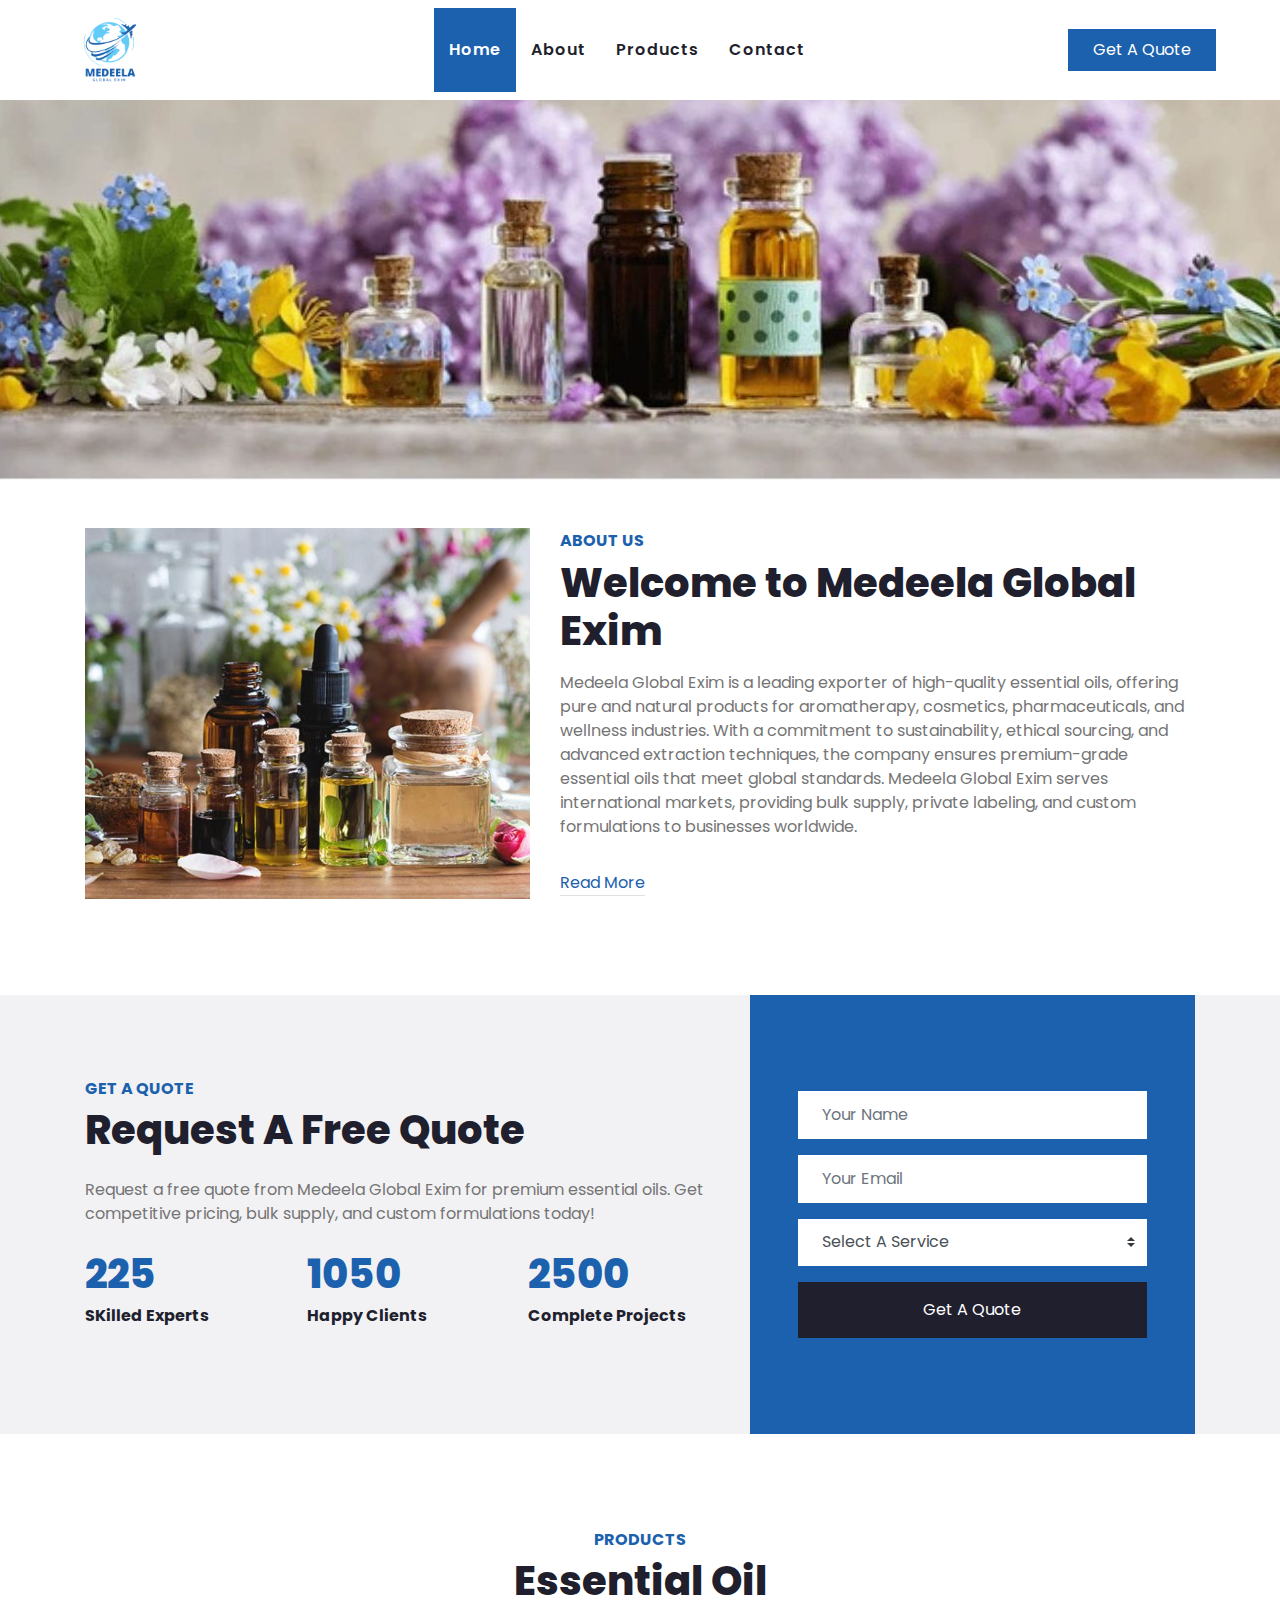
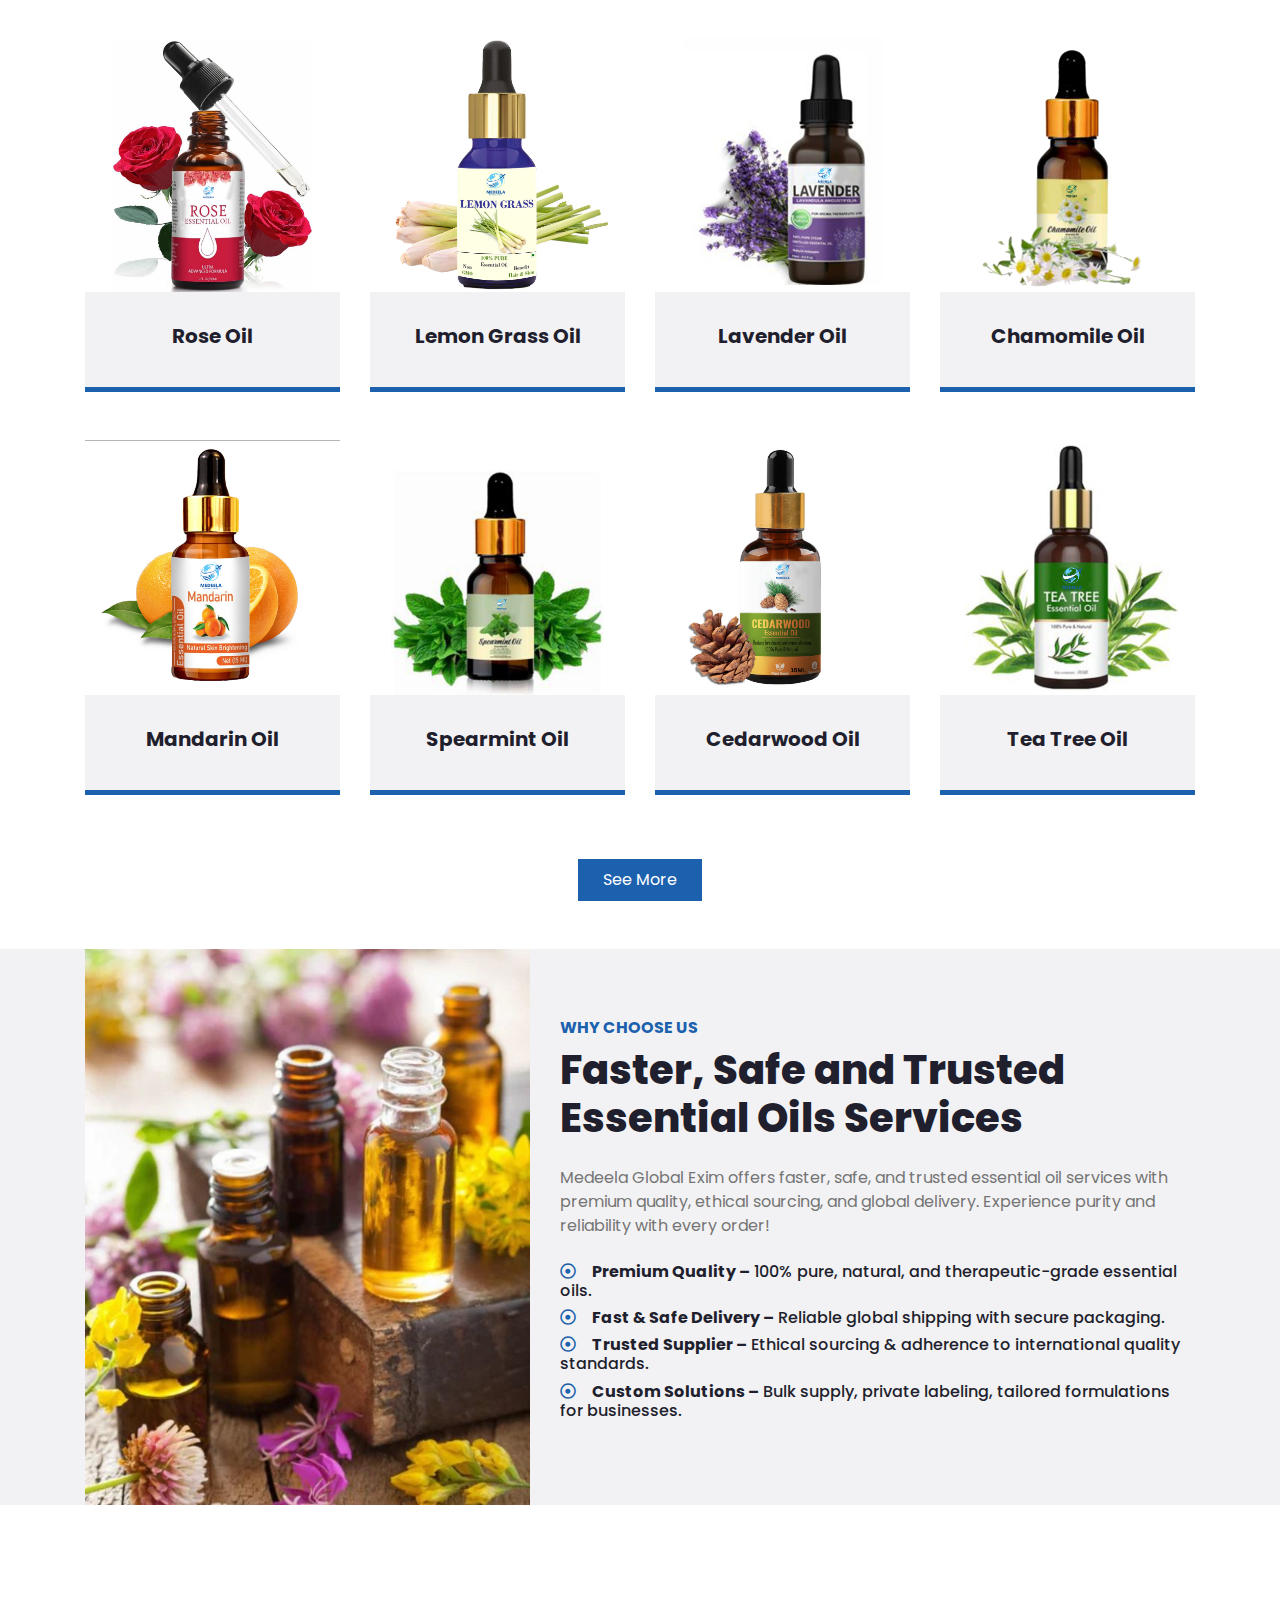
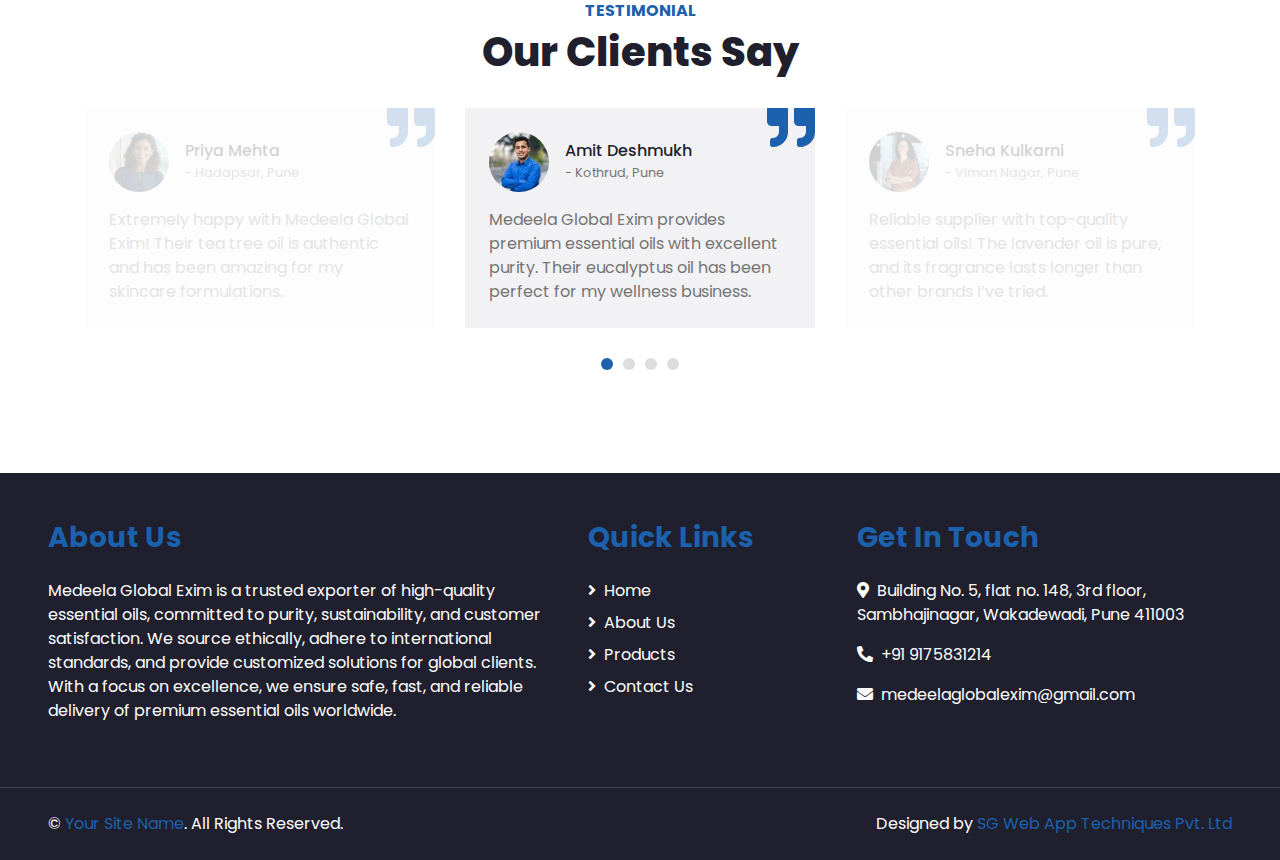
<file: index.html>
<!DOCTYPE html>
<html lang="en">

<head>
    <meta charset="utf-8">
    <title>Medeela - Essential oils</title>
    <meta content="width=device-width, initial-scale=1.0" name="viewport">
    <meta content="Free HTML Templates" name="keywords">
    <meta content="Free HTML Templates" name="description">

    <!-- Favicon -->
    <link href="img/favicon.ico" rel="icon">
    <link rel="shortcut icon" type="image/icon" href="img/Logistic.png">

    <!-- Google Web Fonts -->
    <link rel="preconnect" href="https://fonts.gstatic.com">
    <link href="https://fonts.googleapis.com/css2?family=Poppins:wght@100;200;300;400;500;600;700;800;900&display=swap" rel="stylesheet">

    <!-- Font Awesome -->
    <link href="https://cdnjs.cloudflare.com/ajax/libs/font-awesome/5.10.0/css/all.min.css" rel="stylesheet">

    <!-- Libraries Stylesheet -->
    <link href="lib/owlcarousel/assets/owl.carousel.min.css" rel="stylesheet">

    <!-- Customized Bootstrap Stylesheet -->
    <link href="css/style.css" rel="stylesheet">
</head>

<body>


    <!-- Navbar Start -->
    <div class="container-fluid p-0">
        <nav class="navbar navbar-expand-lg bg-light navbar-light py-3 py-lg-0 px-lg-5">
            <a href="index.html" class="navbar-brand ml-lg-3">
                <!-- <h1 class="m-0 display-5 text-uppercase text-primary"><i class="fa fa-truck mr-2"></i>Faster</h1> -->
                <img src="img/Logistic.png" width="90px" height="90px">
            </a>
            <button type="button" class="navbar-toggler" data-toggle="collapse" data-target="#navbarCollapse">
                <span class="navbar-toggler-icon"></span>
            </button>
            <div class="collapse navbar-collapse justify-content-between px-lg-3" id="navbarCollapse">
                <div class="navbar-nav m-auto py-0">
                    <a href="index.html" class="nav-item nav-link active">Home</a>
                    <a href="about.html" class="nav-item nav-link">About</a>
                    <a href="products.html" class="nav-item nav-link">Products</a>
                    <a href="contact.html" class="nav-item nav-link">Contact</a>
                </div>
                <a href="tel:+919175831214" class="btn btn-primary py-2 px-4 d-none d-lg-block">Get A Quote</a>      
            </div>
        </nav>
    </div>
    <!-- Navbar End -->


    <!-- Header Start -->
        <div class="container">
            <img src="img/header.jpg" style="margin:-120px; padding-bottom: 120px;">
    </div>
    <!-- Header End -->


    <!-- About Start -->
    <div class="container-fluid py-5">
        <div class="container">
            <div class="row align-items-center">
                <div class="col-lg-5 pb-4 pb-lg-0">
                    <img class="img-fluid w-100" src="img/about.jpg" alt="">
                </div>
                <div class="col-lg-7">
                    <h6 class="text-primary text-uppercase font-weight-bold">About Us</h6>
                    <h1 class="mb-3">Welcome to Medeela Global Exim</h1>
                    <p class="mb-4">
                        Medeela Global Exim is a leading exporter of high-quality essential oils, 
                        offering pure and natural products for aromatherapy, cosmetics, pharmaceuticals, 
                        and wellness industries. With a commitment to sustainability, ethical sourcing, 
                        and advanced extraction techniques, the company ensures premium-grade essential 
                        oils that meet global standards. Medeela Global Exim serves international markets, 
                        providing bulk supply, private labeling, and custom formulations to businesses worldwide.
                    </p>
                    <div class="d-flex align-items-center pt-2">
                        <a class="border-bottom text-decoration-none" href="about.html">Read More</a>
                    </div>
                </div>
            </div>
        </div>
    </div>
    <!-- About End -->


    <!--  Quote Request Start -->
    <div class="container-fluid bg-secondary my-5">
        <div class="container">
            <div class="row align-items-center">
                <div class="col-lg-7 py-5 py-lg-0">
                    <h6 class="text-primary text-uppercase font-weight-bold">Get A Quote</h6>
                    <h1 class="mb-4">Request A Free Quote</h1>
                    <p class="mb-4">
                        Request a free quote from Medeela Global Exim for premium essential oils. Get competitive pricing, bulk supply, and custom formulations today!    
                    </p>
                    <div class="row">
                        <div class="col-sm-4">
                            <h1 class="text-primary mb-2" data-toggle="counter-up">225</h1>
                            <h6 class="font-weight-bold mb-4">SKilled Experts</h6>
                        </div>
                        <div class="col-sm-4">
                            <h1 class="text-primary mb-2" data-toggle="counter-up">1050</h1>
                            <h6 class="font-weight-bold mb-4">Happy Clients</h6>
                        </div>
                        <div class="col-sm-4">
                            <h1 class="text-primary mb-2" data-toggle="counter-up">2500</h1>
                            <h6 class="font-weight-bold mb-4">Complete Projects</h6>
                        </div>
                    </div>
                </div>
                <div class="col-lg-5">
                    <div class="bg-primary py-5 px-4 px-sm-5">
                        <form class="py-5">
                            <div class="form-group">
                                <input type="text" class="form-control border-0 p-4" placeholder="Your Name" required="required" />
                            </div>
                            <div class="form-group">
                                <input type="email" class="form-control border-0 p-4" placeholder="Your Email" required="required" />
                            </div>
                            <div class="form-group">
                                <select class="custom-select border-0 px-4" style="height: 47px;">
                                    <option selected>Select A Service</option>
                                    <option value="1">Service 1</option>
                                    <option value="2">Service 1</option>
                                    <option value="3">Service 1</option>
                                </select>
                            </div>
                            <div>      
                                 <a href="tel:+919175831214"><button class="btn btn-dark btn-block border-0 py-3" type="submit">Get A Quote</button></a>
                            </div>
                        </form>
                    </div>
                </div>
            </div>
        </div>
    </div>
    <!-- Quote Request Start -->


    <!-- Products Start -->
    <div class="container-fluid pt-5">
        <div class="container">
            <div class="text-center pb-2">
                <h6 class="text-primary text-uppercase font-weight-bold">Products</h6>
                <h1 class="mb-4">Essential Oil</h1>
            </div>
            <div class="row">
                <div class="col-lg-3 col-md-6">
                    <div class="team card position-relative overflow-hidden border-0 mb-5">
                        <img class="card-img-top" src="img/rose.png" alt="">
                        <div class="card-body text-center p-0">
                            <div class="team-text d-flex flex-column justify-content-center bg-secondary">
                                <h5 class="font-weight-bold">Rose Oil</h5>
                            </div>
                            <div class="team-social d-flex align-items-center justify-content-center bg-primary">
                                    <p style="color: black; font-size:13px;" class="mt-3">
                                        Rose oil is a luxurious essential oil known for its soothing aroma and skin-rejuvenating properties, making it perfect for beauty and wellness applications.
                                    </p>
                            </div>
                        </div>
                    </div>
                </div>
                <div class="col-lg-3 col-md-6">
                    <div class="team card position-relative overflow-hidden border-0 mb-5">
                        <img class="card-img-top" src="img/lemon.png" alt="">
                        <div class="card-body text-center p-0">
                            <div class="team-text d-flex flex-column justify-content-center bg-secondary">
                                <h5 class="font-weight-bold">Lemon Grass Oil</h5>
                            </div>
                            <div class="team-social d-flex align-items-center justify-content-center bg-primary">
                                <p style="color: black; font-size:13px;" class="mt-3">
                                   Lemongrass essential oil offers a refreshing citrus aroma with antibacterial and anti-inflammatory properties, perfect for relaxation, skincare, and wellness.
                                </p>
                            </div>
                        </div>
                    </div>
                </div>
                <div class="col-lg-3 col-md-6">
                    <div class="team card position-relative overflow-hidden border-0 mb-5">
                        <img class="card-img-top" src="img/lavender.jpg" alt="">
                        <div class="card-body text-center p-0">
                            <div class="team-text d-flex flex-column justify-content-center bg-secondary">
                                <h5 class="font-weight-bold">Lavender Oil</h5>
                            </div>
                            <div class="team-social d-flex align-items-center justify-content-center bg-primary">
                                <p style="color: black; font-size:13px;" class="mt-3">
                                    Lavender oil is a versatile essential oil known for its calming aroma, promoting relaxation, reducing stress, and enhancing skincare and wellness.
                                </p>
                            </div>
                        </div>
                    </div>
                </div>
                <div class="col-lg-3 col-md-6">
                    <div class="team card position-relative overflow-hidden border-0 mb-5">
                        <img class="card-img-top" src="img/chamomile.png" alt="">
                        <div class="card-body text-center p-0">
                            <div class="team-text d-flex flex-column justify-content-center bg-secondary">
                                <h5 class="font-weight-bold">Chamomile Oil</h5>
                            </div>
                            <div class="team-social d-flex align-items-center justify-content-center bg-primary">
                                <p style="color: black; font-size:13px;" class="mt-3">
                                Chamomile oil is a soothing essential oil known for its calming, anti-inflammatory, and skin-nourishing properties, perfect for relaxation and skincare.
                                </p>
                            </div>
                        </div>
                    </div>
                </div>

                <div class="col-lg-3 col-md-6">
                    <div class="team card position-relative overflow-hidden border-0 mb-5">
                        <img class="card-img-top" src="img/mandrin.jpg" alt="">
                        <div class="card-body text-center p-0">
                            <div class="team-text d-flex flex-column justify-content-center bg-secondary">
                                <h5 class="font-weight-bold">Mandarin Oil</h5>
                                <!-- <span>Designation</span> -->
                            </div>
                            <div class="team-social d-flex align-items-center justify-content-center bg-primary">
                                <p style="color: black; font-size:13px;" class="mt-3">
                                    Mandarin oil is a refreshing citrus essential oil known for its uplifting aroma, skin-nourishing properties, and stress-relieving benefits.
                                </p>
                            </div>
                        </div>
                    </div>
                </div>

                <div class="col-lg-3 col-md-6">
                    <div class="team card position-relative overflow-hidden border-0 mb-5">
                        <img class="card-img-top" src="img/spearmint.png" alt="">
                        <div class="card-body text-center p-0">
                            <div class="team-text d-flex flex-column justify-content-center bg-secondary">
                                <h5 class="font-weight-bold">Spearmint Oil</h5>
                            </div>
                            <div class="team-social d-flex align-items-center justify-content-center bg-primary">
                                <p style="color: black; font-size:13px;" class="mt-3">
                                    Spearmint oil is a refreshing essential oil known for its minty aroma, soothing properties, and benefits in aromatherapy, skincare, and digestion.
                                </p>
                            </div>
                        </div>
                    </div>
                </div>

                <div class="col-lg-3 col-md-6">
                    <div class="team card position-relative overflow-hidden border-0 mb-5">
                        <img class="card-img-top" src="img/cedarwood.jpg" alt="">
                        <div class="card-body text-center p-0">
                            <div class="team-text d-flex flex-column justify-content-center bg-secondary">
                                <h5 class="font-weight-bold">Cedarwood Oil</h5>
                            </div>
                            <div class="team-social d-flex align-items-center justify-content-center bg-primary">
                                <p style="color: black; font-size:13px;" class="mt-3">
                                    Cedarwood oil is a grounding essential oil known for its warm, woody aroma, promoting relaxation, skincare benefits, and natural insect-repellent properties.
                                </p>
                            </div>
                        </div>
                    </div>
                </div>

                <div class="col-lg-3 col-md-6">
                    <div class="team card position-relative overflow-hidden border-0 mb-5">
                        <img class="card-img-top" src="img/tea.jpg" alt="">
                        <div class="card-body text-center p-0">
                            <div class="team-text d-flex flex-column justify-content-center bg-secondary">
                                <h5 class="font-weight-bold">Tea Tree Oil</h5>
                            </div>
                            <div class="team-social d-flex align-items-center justify-content-center bg-primary">
                                <p style="color: black; font-size:13px;" class="mt-3">
                                    Tea Tree Oil is a powerful essential oil known for its antibacterial, antifungal, and skin-healing properties, making it ideal for skincare and wellness.                                </p>
                            </div>
                        </div>
                    </div>
                </div>

               <div class="col-lg-12 py-5 py-lg-0 d-flex justify-content-center">
                    <a href="products.html" class="btn btn-primary mt-3 py-2 px-4">See More</a>
                </div>
                
            </div>
        </div>
    </div>
    <!-- Products End -->


    <!-- Features Start -->
    <div class="container-fluid bg-secondary my-5">
        <div class="container">
            <div class="row align-items-center">
                <div class="col-lg-5">
                    <img class="img-fluid w-100" src="img/feature.jpg" alt="">
                </div>
                <div class="col-lg-7 py-5 py-lg-0">
                    <h6 class="text-primary text-uppercase font-weight-bold">Why Choose Us</h6>
                    <h1 class="mb-4">Faster, Safe and Trusted Essential Oils Services</h1>
                    <p class="mb-4">
                        Medeela Global Exim offers faster, safe, and trusted essential oil services with premium quality, ethical sourcing, and global delivery. Experience purity and reliability with every order!
                    </p>
                    <ul class="list-inline">
                        <li><h6><i class="far fa-dot-circle text-primary mr-3"></i><b>Premium Quality –</b> 100% pure, natural, and therapeutic-grade essential oils.</h6></li>
                        <li><h6><i class="far fa-dot-circle text-primary mr-3"></i><b>Fast & Safe Delivery –</b> Reliable global shipping with secure packaging.</h6></li>
                        <li><h6><i class="far fa-dot-circle text-primary mr-3"></i><b>Trusted Supplier –</b> Ethical sourcing & adherence to international quality standards.</h6></li>
                        <li><h6><i class="far fa-dot-circle text-primary mr-3"></i><b>Custom Solutions –</b> Bulk supply, private labeling, tailored formulations for businesses.</h6></li>
                    </ul>
                </div>
            </div>
        </div>
    </div>
    <!-- Features End -->

    <!-- Testimonial Start -->
    <div class="container-fluid py-5">
        <div class="container">
            <div class="text-center pb-2">
                <h6 class="text-primary text-uppercase font-weight-bold">Testimonial</h6>
                <h1 class="mb-4">Our Clients Say</h1>
            </div>
            <div class="owl-carousel testimonial-carousel">
                <div class="position-relative bg-secondary p-4">
                    <i class="fa fa-3x fa-quote-right text-primary position-absolute" style="top: -6px; right: 0;"></i>
                    <div class="d-flex align-items-center mb-3">
                        <img class="img-fluid rounded-circle" src="img/testimonial-1.jpg" style="width: 60px; height: 60px;" alt="">
                        <div class="ml-3">
                            <h6 class="font-weight-semi-bold m-0">Amit Deshmukh</h6>
                            <small>- Kothrud, Pune</small>
                        </div>
                    </div>
                    <p class="m-0">
                        Medeela Global Exim provides premium essential oils with excellent purity. Their eucalyptus oil has been perfect for my wellness business.
                    </p>
                </div>
                <div class="position-relative bg-secondary p-4">
                    <i class="fa fa-3x fa-quote-right text-primary position-absolute" style="top: -6px; right: 0;"></i>
                    <div class="d-flex align-items-center mb-3">
                        <img class="img-fluid rounded-circle" src="img/testimonial-2.jpg" style="width: 60px; height: 60px;" alt="">
                        <div class="ml-3">
                            <h6 class="font-weight-semi-bold m-0">Sneha Kulkarni</h6>
                            <small>- Viman Nagar, Pune</small>
                        </div>
                    </div>
                    <p class="m-0">
                        Reliable supplier with top-quality essential oils! The lavender oil is pure, and its fragrance lasts longer than other brands I’ve tried.
                    </p>
                </div>
                <div class="position-relative bg-secondary p-4">
                    <i class="fa fa-3x fa-quote-right text-primary position-absolute" style="top: -6px; right: 0;"></i>
                    <div class="d-flex align-items-center mb-3">
                        <img class="img-fluid rounded-circle" src="img/testimonial-3.jpg" style="width: 60px; height: 60px;" alt="">
                        <div class="ml-3">
                            <h6 class="font-weight-semi-bold m-0">Rohan Joshi</h6>
                            <small>- Baner, Pune</small>
                        </div>
                    </div>
                    <p class="m-0">
                        Fast delivery and secure packaging. The peppermint oil I ordered was fresh, strong, and ideal for my aromatherapy practice.
                    </p>
                </div>
                <div class="position-relative bg-secondary p-4">
                    <i class="fa fa-3x fa-quote-right text-primary position-absolute" style="top: -6px; right: 0;"></i>
                    <div class="d-flex align-items-center mb-3">
                        <img class="img-fluid rounded-circle" src="img/testimonial-4.jpg" style="width: 60px; height: 60px;" alt="">
                        <div class="ml-3">
                            <h6 class="font-weight-semi-bold m-0">Priya Mehta</h6>
                            <small>- Hadapsar, Pune</small>
                        </div>
                    </div>
                    <p class="m-0">
                        Extremely happy with Medeela Global Exim! Their tea tree oil is authentic and has been amazing for my skincare formulations.
                    </p>
                </div>
            </div>
        </div>
    </div>
    <!-- Testimonial End -->


    <!-- Blog Start -->
    <!-- <div class="container-fluid pt-5">
        <div class="container">
            <div class="text-center pb-2">
                <h6 class="text-primary text-uppercase font-weight-bold">Our Blog</h6>
                <h1 class="mb-4">Latest From Blog</h1>
            </div>
            <div class="row">
                <div class="col-md-6 mb-5">
                    <div class="position-relative">
                        <img class="img-fluid w-100" src="img/blog-1.jpg" alt="">
                        <div class="position-absolute bg-primary d-flex flex-column align-items-center justify-content-center rounded-circle"
                            style="width: 60px; height: 60px; bottom: -30px; right: 30px;">
                            <h4 class="font-weight-bold mb-n1">01</h4>
                            <small class="text-white text-uppercase">Jan</small>
                        </div>
                    </div>
                    <div class="bg-secondary" style="padding: 30px;">
                        <div class="d-flex mb-3">
                            <div class="d-flex align-items-center">
                                <img class="rounded-circle" style="width: 40px; height: 40px;" src="img/user.jpg" alt="">
                                <a class="text-muted ml-2" href="">John Doe</a>
                            </div>
                            <div class="d-flex align-items-center ml-4">
                                <i class="far fa-bookmark text-primary"></i>
                                <a class="text-muted ml-2" href="">Web Design</a>
                            </div>
                        </div>
                        <h4 class="font-weight-bold mb-3">Kasd tempor diam sea justo dolor</h4>
                        <p>Dolor sea ipsum ipsum et. Erat duo lorem magna vero dolor dolores. Rebum eirmod no dolor diam dolor amet ipsum. Lorem lorem sea sed diam est lorem magna</p>
                        <a class="border-bottom border-primary text-uppercase text-decoration-none" href="">Read More <i class="fa fa-angle-right"></i></a>
                    </div>
                </div>
                <div class="col-md-6 mb-5">
                    <div class="position-relative">
                        <img class="img-fluid w-100" src="img/blog-2.jpg" alt="">
                        <div class="position-absolute bg-primary d-flex flex-column align-items-center justify-content-center rounded-circle"
                            style="width: 60px; height: 60px; bottom: -30px; right: 30px;">
                            <h4 class="font-weight-bold mb-n1">01</h4>
                            <small class="text-white text-uppercase">Jan</small>
                        </div>
                    </div>
                    <div class="bg-secondary" style="padding: 30px;">
                        <div class="d-flex mb-3">
                            <div class="d-flex align-items-center">
                                <img class="rounded-circle" style="width: 40px; height: 40px;" src="img/user.jpg" alt="">
                                <a class="text-muted ml-2" href="">John Doe</a>
                            </div>
                            <div class="d-flex align-items-center ml-4">
                                <i class="far fa-bookmark text-primary"></i>
                                <a class="text-muted ml-2" href="">Web Design</a>
                            </div>
                        </div>
                        <h4 class="font-weight-bold mb-3">Kasd tempor diam sea justo dolor</h4>
                        <p>Dolor sea ipsum ipsum et. Erat duo lorem magna vero dolor dolores. Rebum eirmod no dolor diam dolor amet ipsum. Lorem lorem sea sed diam est lorem magna</p>
                        <a class="border-bottom border-primary text-uppercase text-decoration-none" href="">Read More <i class="fa fa-angle-right"></i></a>
                    </div>
                </div>
            </div>
        </div>
    </div> -->
    <!-- Blog End -->


    <!-- Footer Start -->
    <div class="container-fluid bg-dark text-white mt-5 py-5 px-sm-3 px-md-5">
        <div class="row">
            <div class="col-lg-8 col-md-6">
                <div class="row">
                    <div class="col-md-8">
                        <h3 class="text-primary mb-4">About Us</h3>
                        <p>
                            Medeela Global Exim is a trusted exporter of 
                            high-quality essential oils, committed to purity, 
                            sustainability, and customer satisfaction. We source ethically, 
                            adhere to international standards, and provide customized solutions 
                            for global clients. With a focus on excellence, we ensure safe, fast, 
                            and reliable delivery of premium essential oils worldwide.
                        </p>
                    </div>
                    <div class="col-md-4">
                        <h3 class="text-primary mb-4">Quick Links</h3>
                        <div class="d-flex flex-column justify-content-start">
                            <a class="text-white mb-2" href="index.html"><i class="fa fa-angle-right mr-2"></i>Home</a>
                            <a class="text-white mb-2" href="about.html"><i class="fa fa-angle-right mr-2"></i>About Us</a>
                            <!-- <a class="text-white mb-2" href="#"><i class="fa fa-angle-right mr-2"></i>Our Services</a> -->
                            <a class="text-white mb-2" href="products.html"><i class="fa fa-angle-right mr-2"></i>Products</a>
                            <a class="text-white" href="contact.html"><i class="fa fa-angle-right mr-2"></i>Contact Us</a>
                        </div>
                    </div>
                </div>
            </div>
            <div class="col-lg-4 col-md-6">
                <h3 class="text-primary mb-4">Get In Touch</h3>
                <p><i class="fa fa-map-marker-alt mr-2"></i>Building No. 5, flat no. 148, 3rd floor, Sambhajinagar, Wakadewadi, Pune 411003</p>
                <p><i class="fa fa-phone-alt mr-2"></i>+91 9175831214</p>
                <p><i class="fa fa-envelope mr-2"></i>medeelaglobalexim@gmail.com</p>
                <!-- <div class="d-flex justify-content-start mt-4">
                    <a class="btn btn-outline-light btn-social mr-2" href="#"><i class="fab fa-twitter"></i></a>
                    <a class="btn btn-outline-light btn-social mr-2" href="#"><i class="fab fa-facebook-f"></i></a>
                    <a class="btn btn-outline-light btn-social mr-2" href="#"><i class="fab fa-linkedin-in"></i></a>
                    <a class="btn btn-outline-light btn-social" href="#"><i class="fab fa-instagram"></i></a>
                </div> -->
            </div>
        </div>
    </div>
    <div class="container-fluid bg-dark text-white border-top py-4 px-sm-3 px-md-5" style="border-color: #3E3E4E !important;">
        <div class="row">
            <div class="col-lg-6 text-center text-md-left mb-3 mb-md-0">
                <p class="m-0 text-white">&copy; <a href="#">Your Site Name</a>. All Rights Reserved.</p>
            </div>
            <div class="col-lg-6 text-center text-md-right">
                <p class="m-0 text-white">Designed by<a href="https://www.sgwebapp.com/"> SG Web App Techniques Pvt. Ltd</a></p>
            </div>
        </div>
    </div>
    <!-- Footer End -->


    <!-- Back to Top -->
    <a href="#" class="btn btn-lg btn-primary back-to-top"><i class="fa fa-angle-double-up"></i></a>


    <!-- JavaScript Libraries -->
    <script src="https://code.jquery.com/jquery-3.4.1.min.js"></script>
    <script src="https://stackpath.bootstrapcdn.com/bootstrap/4.4.1/js/bootstrap.bundle.min.js"></script>
    <script src="lib/easing/easing.min.js"></script>
    <script src="lib/waypoints/waypoints.min.js"></script>
    <script src="lib/counterup/counterup.min.js"></script>
    <script src="lib/owlcarousel/owl.carousel.min.js"></script>

    <!-- Contact Javascript File -->
    <script src="mail/jqBootstrapValidation.min.js"></script>
    <script src="mail/contact.js"></script>

    <!-- Template Javascript -->
    <script src="js/main.js"></script>
</body>

</html>
</file>
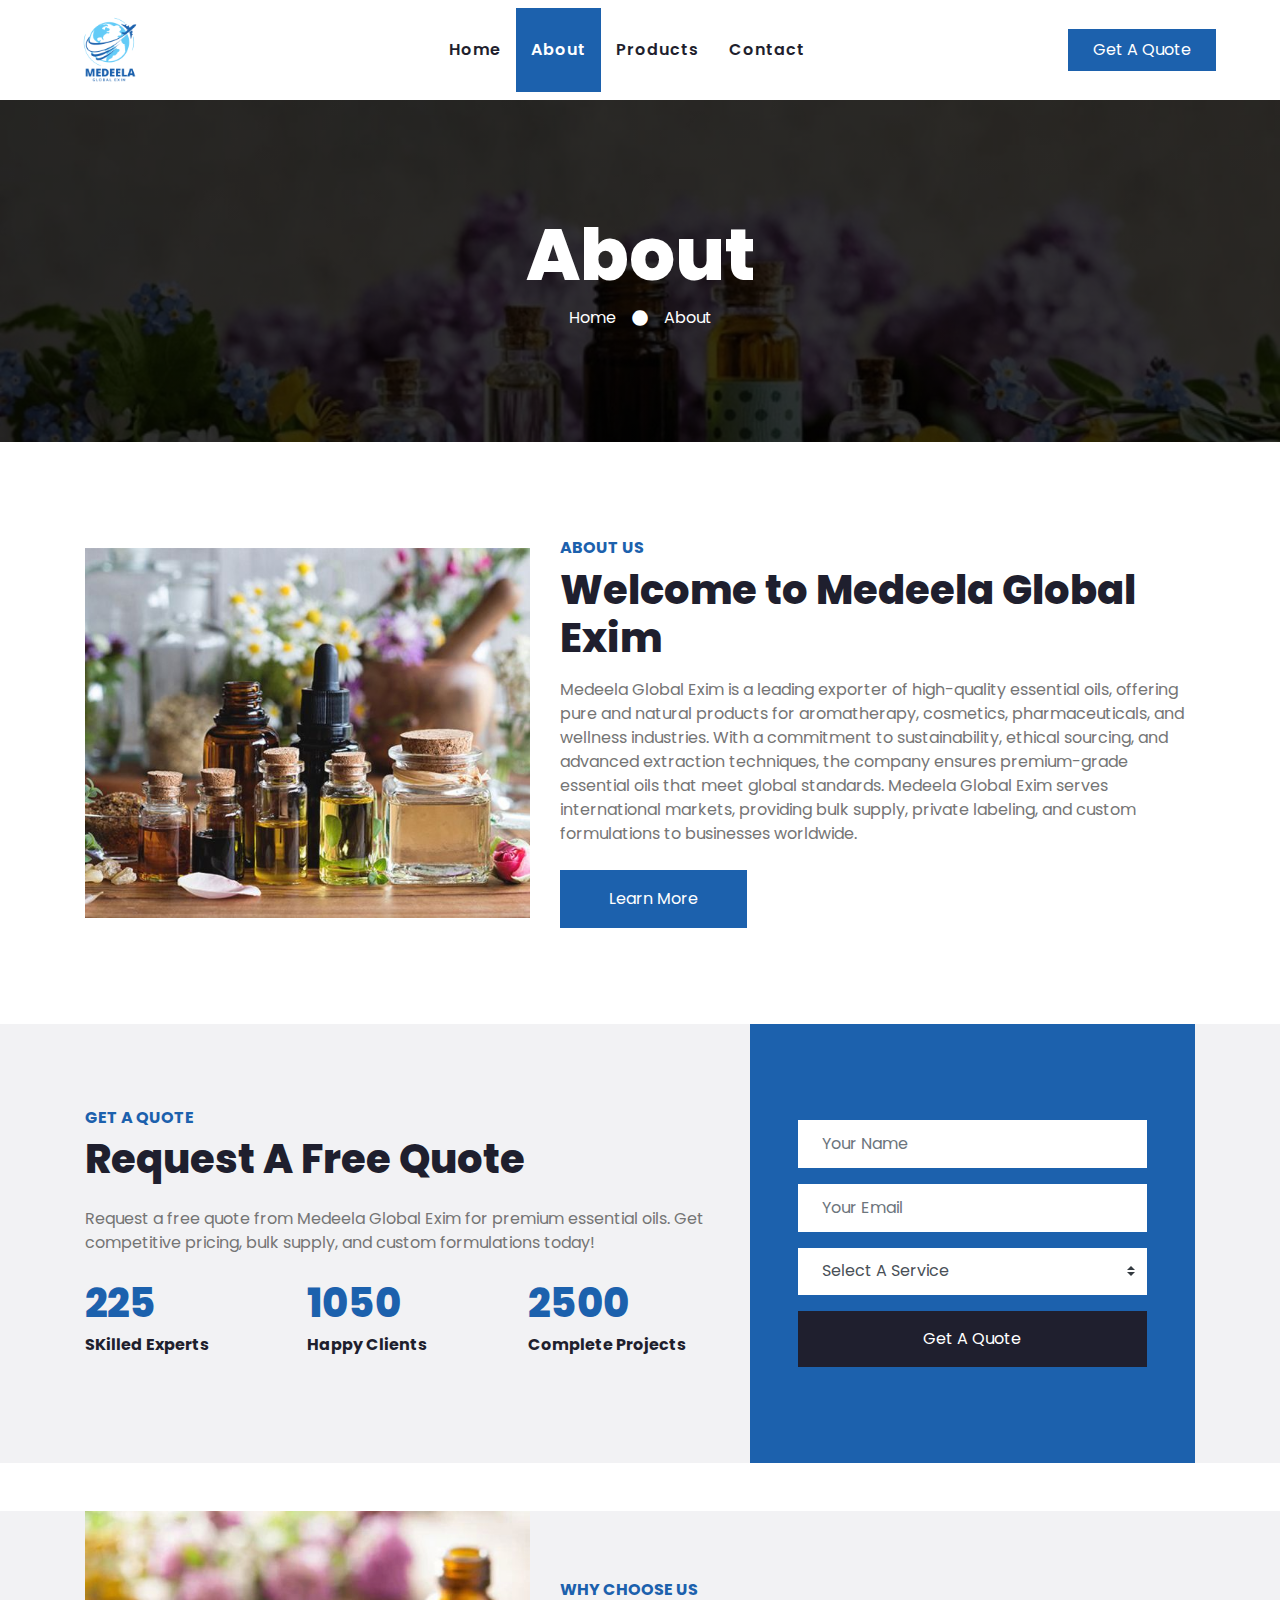
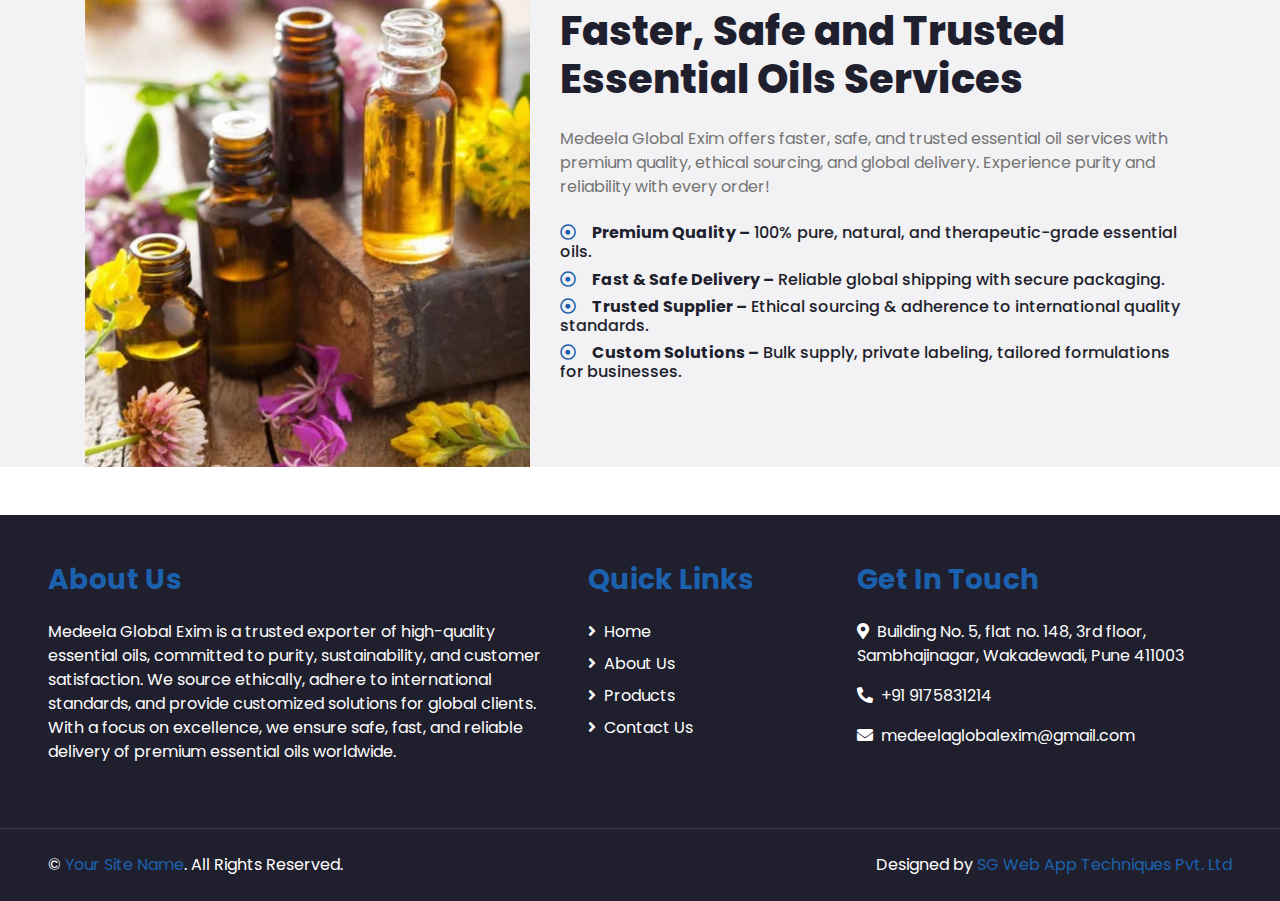
<file: about.html>
<!DOCTYPE html>
<html lang="en">

<head>
    <meta charset="utf-8">
    <title>Medeela - Essential oils</title>
    <meta content="width=device-width, initial-scale=1.0" name="viewport">
    <meta content="Free HTML Templates" name="keywords">
    <meta content="Free HTML Templates" name="description">

    <!-- Favicon -->
    <link href="img/favicon.ico" rel="icon">
    <link rel="shortcut icon" type="image/icon" href="img/Logistic.png">

    <!-- Google Web Fonts -->
    <link rel="preconnect" href="https://fonts.gstatic.com">
    <link href="https://fonts.googleapis.com/css2?family=Poppins:wght@100;200;300;400;500;600;700;800;900&display=swap" rel="stylesheet">

    <!-- Font Awesome -->
    <link href="https://cdnjs.cloudflare.com/ajax/libs/font-awesome/5.10.0/css/all.min.css" rel="stylesheet">

    <!-- Libraries Stylesheet -->
    <link href="lib/owlcarousel/assets/owl.carousel.min.css" rel="stylesheet">
    <link href="https://cdn.jsdelivr.net/npm/bootstrap@5.3.0-alpha1/dist/css/bootstrap.min.css" rel="stylesheet">


    <!-- Customized Bootstrap Stylesheet -->
    <link href="css/style.css" rel="stylesheet">
</head>

<body>


    <!-- Navbar Start -->
    <div class="container-fluid p-0">
        <nav class="navbar navbar-expand-lg bg-light navbar-light py-3 py-lg-0 px-lg-5">
            <a href="index.html" class="navbar-brand ml-lg-3">
                <!-- <h1 class="m-0 display-5 text-uppercase text-primary"><i class="fa fa-truck mr-2"></i>Faster</h1> -->
                <img src="img/Logistic.png" width="90px" height="90px">
            </a>
            <button type="button" class="navbar-toggler" data-toggle="collapse" data-target="#navbarCollapse">
                <span class="navbar-toggler-icon"></span>
            </button>
            <div class="collapse navbar-collapse justify-content-between px-lg-3" id="navbarCollapse">
                <div class="navbar-nav m-auto py-0">
                    <a href="index.html" class="nav-item nav-link">Home</a>
                    <a href="about.html" class="nav-item nav-link active">About</a>
                    <a href="products.html" class="nav-item nav-link">Products</a>
                    <!-- <a href="price.html" class="nav-item nav-link">Price</a> -->
                    <!-- <div class="nav-item dropdown">
                        <a href="#" class="nav-link dropdown-toggle" data-toggle="dropdown">Pages</a>
                        <div class="dropdown-menu rounded-0 m-0">
                            <a href="blog.html" class="dropdown-item">Blog Grid</a>
                            <a href="single.html" class="dropdown-item">Blog Detail</a>
                        </div>
                    </div> -->
                    <a href="contact.html" class="nav-item nav-link">Contact</a>
                </div>
                <a href="tel:+919175831214" class="btn btn-primary py-2 px-4 d-none d-lg-block">Get A Quote</a>
            </div>
        </nav>
    </div>
    <!-- Navbar End -->

    <!-- Header Start -->
    <div class="jumbotron jumbotron-fluid mb-5">
        <div class="container text-center py-5">
            <h1 class="text-white display-3">About</h1>
            <div class="d-inline-flex align-items-center text-white">
                <p class="m-0"><a class="text-white" href="index.html">Home</a></p>
                <i class="fa fa-circle px-3"></i>
                <p class="m-0">About</p>
            </div>
        </div>
    </div>
    <!-- Header End -->


    <!-- About Start -->
    <div class="container-fluid py-5">
        <div class="container">
            <div class="row align-items-center">
                <div class="col-lg-5 pb-4 pb-lg-0">
                    <img class="img-fluid w-100" src="img/about.jpg" alt="">
                </div>
                <div class="col-lg-7">
                    <h6 class="text-primary text-uppercase font-weight-bold">About Us</h6>
                    <h1 class="mb-3">Welcome to Medeela Global Exim</h1>
                    <p class="mb-4">
                        Medeela Global Exim is a leading exporter of high-quality essential oils, 
                        offering pure and natural products for aromatherapy, cosmetics, pharmaceuticals, 
                        and wellness industries. With a commitment to sustainability, ethical sourcing, 
                        and advanced extraction techniques, the company ensures premium-grade essential 
                        oils that meet global standards. Medeela Global Exim serves international markets, 
                        providing bulk supply, private labeling, and custom formulations to businesses worldwide.
                    </p>
                   <a class="btn btn-primary d-inline-block py-3 px-5 me-2 flex-shrink-0 wow fadeInUp" data-wow-delay="0.1s" id="learnMoreBtn">Learn More</a>
                </div>
            </div>
        </div>
    </div>
    <!-- About End -->

        <!--  Quote Request Start -->
    <div class="container-fluid bg-secondary my-5">
        <div class="container">
            <div class="row align-items-center">
                <div class="col-lg-7 py-5 py-lg-0">
                    <h6 class="text-primary text-uppercase font-weight-bold">Get A Quote</h6>
                    <h1 class="mb-4">Request A Free Quote</h1>
                    <p class="mb-4">
                        Request a free quote from Medeela Global Exim for premium essential oils. Get competitive pricing, bulk supply, and custom formulations today!    
                    </p>
                    <div class="row">
                        <div class="col-sm-4">
                            <h1 class="text-primary mb-2" data-toggle="counter-up">225</h1>
                            <h6 class="font-weight-bold mb-4">SKilled Experts</h6>
                        </div>
                        <div class="col-sm-4">
                            <h1 class="text-primary mb-2" data-toggle="counter-up">1050</h1>
                            <h6 class="font-weight-bold mb-4">Happy Clients</h6>
                        </div>
                        <div class="col-sm-4">
                            <h1 class="text-primary mb-2" data-toggle="counter-up">2500</h1>
                            <h6 class="font-weight-bold mb-4">Complete Projects</h6>
                        </div>
                    </div>
                </div>
                <div class="col-lg-5">
                    <div class="bg-primary py-5 px-4 px-sm-5">
                        <form class="py-5">
                            <div class="form-group">
                                <input type="text" class="form-control border-0 p-4" placeholder="Your Name" required="required" />
                            </div>
                            <div class="form-group">
                                <input type="email" class="form-control border-0 p-4" placeholder="Your Email" required="required" />
                            </div>
                            <div class="form-group">
                                <select class="custom-select border-0 px-4" style="height: 47px;">
                                    <option selected>Select A Service</option>
                                    <option value="1">Service 1</option>
                                    <option value="2">Service 1</option>
                                    <option value="3">Service 1</option>
                                </select>
                            </div>
                            <div>
                                <button class="btn btn-dark btn-block border-0 py-3" type="submit">Get A Quote</button>
                            </div>
                        </form>
                    </div>
                </div>
            </div>
        </div>
    </div>
    <!-- Quote Request Start -->

    <!-- Features Start -->
    <div class="container-fluid bg-secondary my-5">
        <div class="container">
            <div class="row align-items-center">
                <div class="col-lg-5">
                    <img class="img-fluid w-100" src="img/feature.jpg" alt="">
                </div>
                <div class="col-lg-7 py-5 py-lg-0">
                    <h6 class="text-primary text-uppercase font-weight-bold">Why Choose Us</h6>
                    <h1 class="mb-4">Faster, Safe and Trusted Essential Oils Services</h1>
                    <p class="mb-4">
                        Medeela Global Exim offers faster, safe, and trusted essential oil services with premium quality, ethical sourcing, and global delivery. Experience purity and reliability with every order!
                    </p>
                    <ul class="list-inline">
                        <li><h6><i class="far fa-dot-circle text-primary mr-3"></i><b>Premium Quality –</b> 100% pure, natural, and therapeutic-grade essential oils.</h6></li>
                        <li><h6><i class="far fa-dot-circle text-primary mr-3"></i><b>Fast & Safe Delivery –</b> Reliable global shipping with secure packaging.</h6></li>
                        <li><h6><i class="far fa-dot-circle text-primary mr-3"></i><b>Trusted Supplier –</b> Ethical sourcing & adherence to international quality standards.</h6></li>
                        <li><h6><i class="far fa-dot-circle text-primary mr-3"></i><b>Custom Solutions –</b> Bulk supply, private labeling, tailored formulations for businesses.</h6></li>
                    </ul>
                </div>
            </div>
        </div>
    </div>
    <!-- Features End -->


        <!-- Footer Start -->
        <div class="container-fluid bg-dark text-white mt-5 py-5 px-sm-3 px-md-5">
            <div class="row">
                <div class="col-lg-8 col-md-6">
                    <div class="row">
                        <div class="col-md-8">
                            <h3 class="text-primary mb-4">About Us</h3>
                            <p>
                                Medeela Global Exim is a trusted exporter of 
                                high-quality essential oils, committed to purity, 
                                sustainability, and customer satisfaction. We source ethically, 
                                adhere to international standards, and provide customized solutions 
                                for global clients. With a focus on excellence, we ensure safe, fast, 
                                and reliable delivery of premium essential oils worldwide.
                            </p>
                        </div>
                        <div class="col-md-4">
                            <h3 class="text-primary mb-4">Quick Links</h3>
                            <div class="d-flex flex-column justify-content-start">
                                <a class="text-white mb-2" href="index.html"><i class="fa fa-angle-right mr-2"></i>Home</a>
                                <a class="text-white mb-2" href="about.html"><i class="fa fa-angle-right mr-2"></i>About Us</a>
                                <a class="text-white mb-2" href="products.html"><i class="fa fa-angle-right mr-2"></i>Products</a>
                                <a class="text-white" href="contact.html"><i class="fa fa-angle-right mr-2"></i>Contact Us</a>
                            </div>
                        </div>
                    </div>
                </div>
                <div class="col-lg-4 col-md-6">
                    <h3 class="text-primary mb-4">Get In Touch</h3>
                    <p><i class="fa fa-map-marker-alt mr-2"></i>Building No. 5, flat no. 148, 3rd floor, Sambhajinagar, Wakadewadi, Pune 411003</p>
                    <p><i class="fa fa-phone-alt mr-2"></i>+91 9175831214</p>
                    <p><i class="fa fa-envelope mr-2"></i>medeelaglobalexim@gmail.com</p>
                    <!-- <div class="d-flex justify-content-start mt-4">
                        <a class="btn btn-outline-light btn-social mr-2" href="#"><i class="fab fa-twitter"></i></a>
                        <a class="btn btn-outline-light btn-social mr-2" href="#"><i class="fab fa-facebook-f"></i></a>
                        <a class="btn btn-outline-light btn-social mr-2" href="#"><i class="fab fa-linkedin-in"></i></a>
                        <a class="btn btn-outline-light btn-social" href="#"><i class="fab fa-instagram"></i></a>
                    </div> -->
                </div>
            </div>
        </div>
        <div class="container-fluid bg-dark text-white border-top py-4 px-sm-3 px-md-5" style="border-color: #3E3E4E !important;">
            <div class="row">
                <div class="col-lg-6 text-center text-md-left mb-3 mb-md-0">
                    <p class="m-0 text-white">&copy; <a href="#">Your Site Name</a>. All Rights Reserved.</p>
                </div>
                <div class="col-lg-6 text-center text-md-right">
                    <p class="m-0 text-white">Designed by<a href="https://www.sgwebapp.com/"> SG Web App Techniques Pvt. Ltd</a></p>
                </div>
            </div>
        </div>
        <!-- Footer End -->
    

    <!-- Modal Start-->
    <div class="modal fade" id="exampleModalLong" tabindex="-1" role="dialog" aria-labelledby="exampleModalLongTitle" aria-hidden="true">
        <div class="modal-dialog modal-lg" role="document">
            <div class="modal-content">
                <div class="modal-header">
                    <h5 class="modal-title" id="exampleModalLongTitle">About Us</h5>
                    <span class="btn-close" aria-label="Close" id="closeModalBtn" style="cursor: pointer; font-size: 1.5rem;"></span>
                </div>
                <div class="modal-body">
                    <img class="img-fluid mb-4" src="img/header1.jpg" alt="">
                    <h4 style="color: black;"> Medeela Global Exim: A Leading Essential Oil Supplier</h4>
                    <p>
                       Medeela Global Exim is a renowned exporter and supplier of premium-quality essential oils, 
                        serving diverse industries across the globe. The company specializes in producing and supplying
                        100% pure, natural, and therapeutic-grade essential oils, catering to cosmetic, pharmaceutical, 
                        personal care, aromatherapy, and wellness industries. With a strong commitment to quality, 
                        sustainability, and ethical sourcing, Medeela Global Exim has established itself as a trusted name 
                        in the global essential oils market.
                    </p>
                    <h4 style="color: black;"> Commitment to Quality and Purity </h4>
                    <p>
                     Medeela Global Exim follows strict quality control measures to ensure its essential oils meet international standards such as ISO, GMP, and FDA compliance. Each batch of essential oil undergoes rigorous testing for purity, potency, and authenticity, ensuring that customers receive only the highest-quality products. The company prioritizes chemical-free, additive-free, and unadulterated essential oils, preserving their natural therapeutic benefits.
                    </p>
                    <h4 style="color: black;">Extensive Range of Essential Oils</h4>
                    <p>
                        Medeela Global Exim offers an extensive variety of essential oils, carefully sourced and extracted to maintain their potency. Some of the most sought-after essential oils include:
                        <li><strong style="color:black;">Lavender Oil – </strong>Known for its calming and soothing properties.</li>
                        <li><strong style="color:black;">Tea Tree Oil – </strong>A powerful antiseptic and antimicrobial oil.</li>
                        <li><strong style="color:black;">Peppermint Oil – </strong>Popular for its refreshing and energizing effects.</li>
                        <li><strong style="color:black;">Eucalyptus Oil – </strong>Widely used for respiratory relief and antibacterial benefits.</li>
                        <li><strong style="color:black;">Sandalwood Oil – </strong>A precious oil used in perfumes and meditation.</li>
                        <li><strong style="color:black;">Lemongrass Oil – </strong>Known for its insect-repellent and anti-inflammatory properties.</li>
                        <li><strong style="color:black;">Rosemary Oil – </strong>Used for hair care and mental clarity.</li>
                        <li><strong style="color:black;">Bergamot Oil – </strong>A citrus essential oil with mood-enhancing effects.</li>
                        <li><strong style="color:black;">Frankincense Oil – </strong>Used in skincare and meditation for relaxation.</li>
                    </p>
                    <p>
                        The company continuously expands its product portfolio to meet the evolving needs of cosmetic manufacturers, wellness brands, and holistic practitioners.
                    </p>
                    <h4>Advanced Extraction and Processing Techniques</h4>
                    <p>
                        Medeela Global Exim employs state-of-the-art extraction methods to ensure the highest purity of essential oils. These methods include:
                         
                         <li><strong style="color:black;">Steam Distillation – </strong>The most common and effective method for extracting oils from plant materials.</li>
                         <li><strong style="color:black;">CO2 Extraction – </strong>A modern technique that preserves the full-spectrum properties of essential oils.</li>
                         <li><strong style="color:black;">Solvent Extraction – </strong>Used for delicate floral oils like jasmine and rose.</li>
                         <li><strong style="color:black;">Cold Press Extraction – </strong>Used for citrus essential oils like orange, lemon, and bergamot.</li>
                    </p>
                    <p>
                        By utilizing these advanced extraction processes, the company ensures that the essential oils retain their natural essence, potency, and aromatic properties.
                    </p>
                </div>
            </div>
        </div>
    </div>
    <!-- Modal End-->

        <!-- Back to Top -->
        <a href="#" class="btn btn-lg btn-primary back-to-top"><i class="fa fa-angle-double-up"></i></a>
    
    
        <!-- JavaScript Libraries -->
        <script src="https://code.jquery.com/jquery-3.4.1.min.js"></script>
        <script src="https://stackpath.bootstrapcdn.com/bootstrap/4.4.1/js/bootstrap.bundle.min.js"></script>
        <script src="lib/easing/easing.min.js"></script>
        <script src="lib/waypoints/waypoints.min.js"></script>
        <script src="lib/counterup/counterup.min.js"></script>
        <script src="lib/owlcarousel/owl.carousel.min.js"></script>
    
        <!-- Contact Javascript File -->
        <script src="mail/jqBootstrapValidation.min.js"></script>
        <script src="mail/contact.js"></script>
    
        <!-- Template Javascript -->
        <script src="js/main.js"></script>
        <script src="https://cdn.jsdelivr.net/npm/bootstrap@5.3.0-alpha1/dist/js/bootstrap.bundle.min.js"></script>

     <script>
            // JavaScript to open the modal on button click
            document.getElementById('learnMoreBtn').addEventListener('click', function () {
                var myModal = new bootstrap.Modal(document.getElementById('exampleModalLong'));
                myModal.show();
            });
        
            // JavaScript to handle closing the modal with the span
            document.getElementById('closeModalBtn').addEventListener('click', function () {
                // This will close the modal
                var myModal = bootstrap.Modal.getInstance(document.getElementById('exampleModalLong'));
                myModal.hide();
            });
        </script>
    
    </body>
    
    </html>
</file>
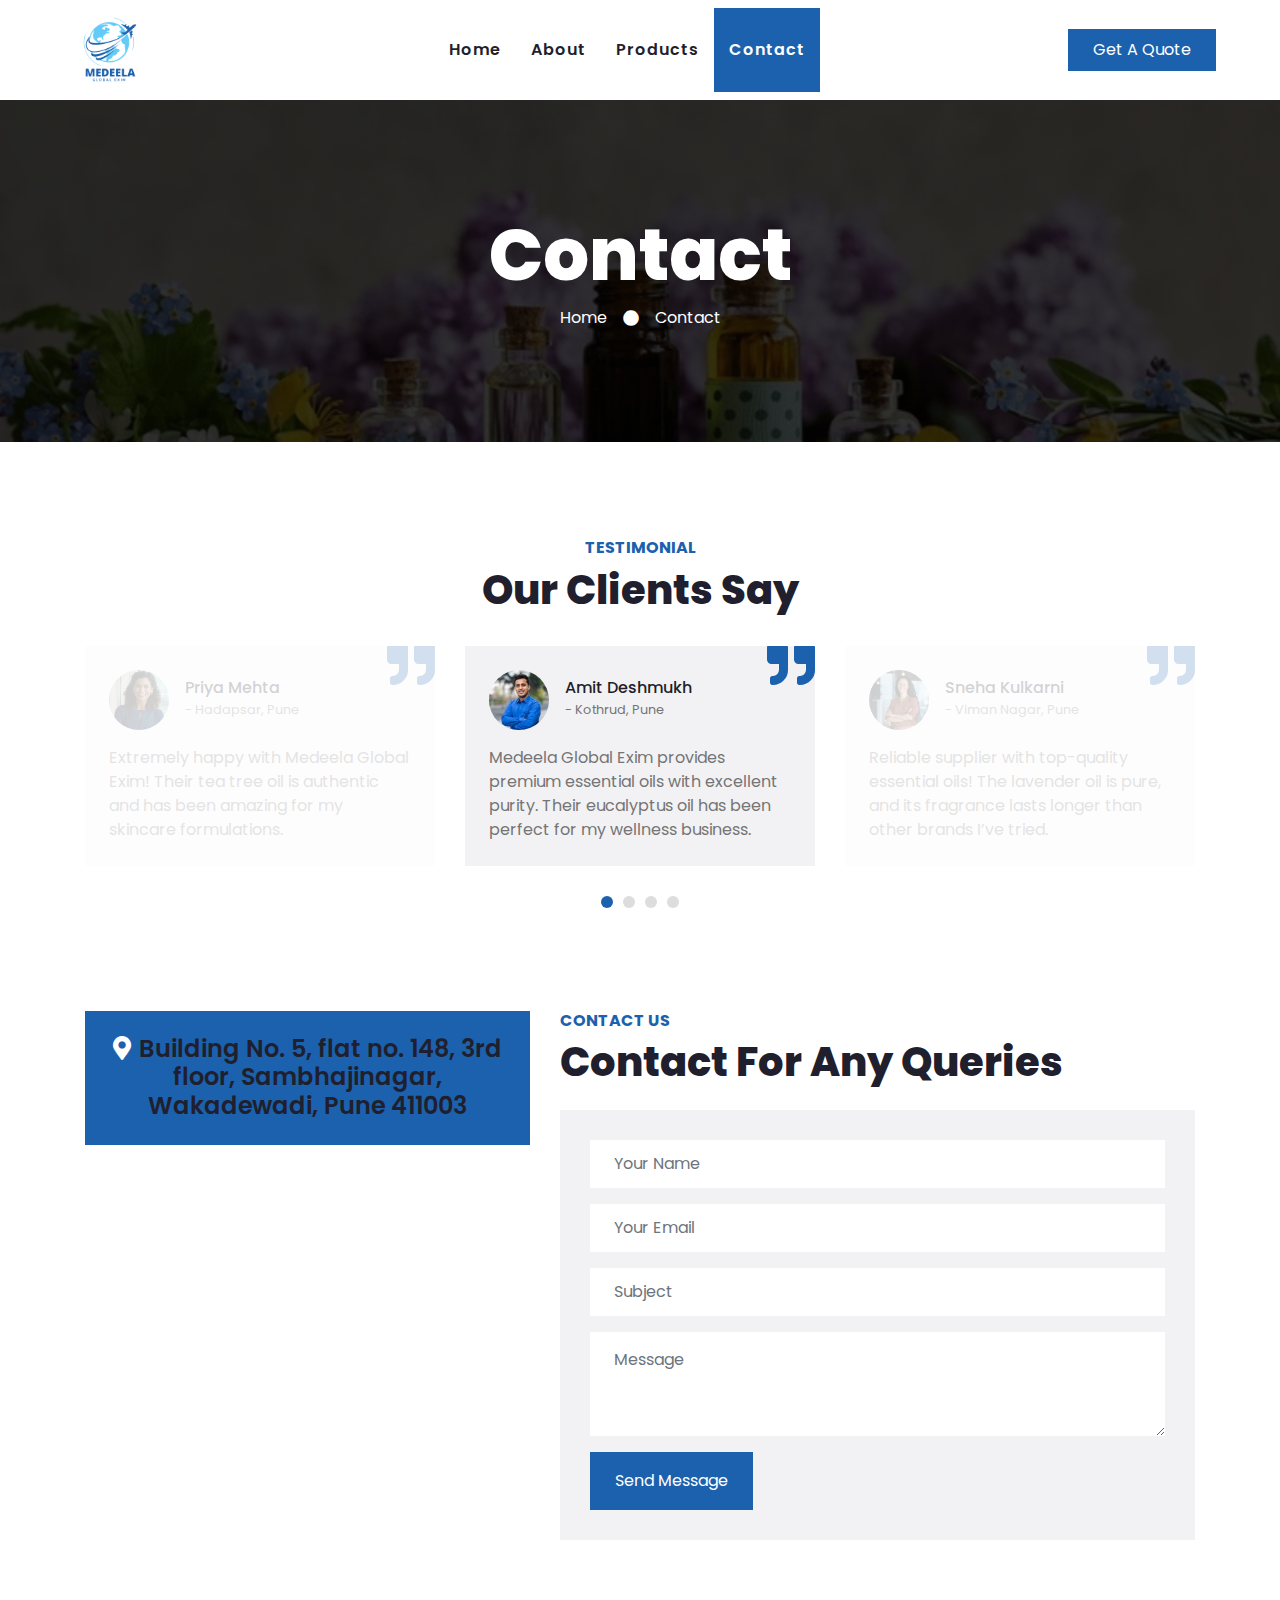
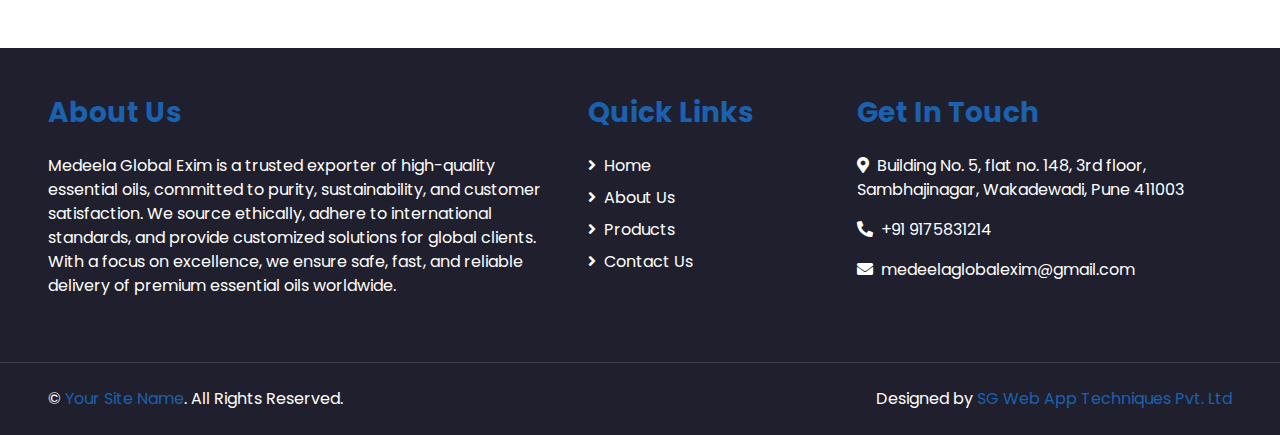
<file: contact.html>
<!DOCTYPE html>
<html lang="en">

<head>
    <meta charset="utf-8">
    <title>Medeela - Essential oils</title>
    <meta content="width=device-width, initial-scale=1.0" name="viewport">
    <meta content="Free HTML Templates" name="keywords">
    <meta content="Free HTML Templates" name="description">

    <!-- Favicon -->
    <link href="img/favicon.ico" rel="icon">
    <link rel="shortcut icon" type="image/icon" href="img/Logistic.png">

    <!-- Google Web Fonts -->
    <link rel="preconnect" href="https://fonts.gstatic.com">
    <link href="https://fonts.googleapis.com/css2?family=Poppins:wght@100;200;300;400;500;600;700;800;900&display=swap" rel="stylesheet">

    <!-- Font Awesome -->
    <link href="https://cdnjs.cloudflare.com/ajax/libs/font-awesome/5.10.0/css/all.min.css" rel="stylesheet">

    <!-- Libraries Stylesheet -->
    <link href="lib/owlcarousel/assets/owl.carousel.min.css" rel="stylesheet">

    <!-- Customized Bootstrap Stylesheet -->
    <link href="css/style.css" rel="stylesheet">
</head>

<body>


    <!-- Navbar Start -->
    <div class="container-fluid p-0">
        <nav class="navbar navbar-expand-lg bg-light navbar-light py-3 py-lg-0 px-lg-5">
            <a href="index.html" class="navbar-brand ml-lg-3">
                <!-- <h1 class="m-0 display-5 text-uppercase text-primary"><i class="fa fa-truck mr-2"></i>Faster</h1> -->
                <img src="img/Logistic.png" width="90px" height="90px">
            </a>
            <button type="button" class="navbar-toggler" data-toggle="collapse" data-target="#navbarCollapse">
                <span class="navbar-toggler-icon"></span>
            </button>
            <div class="collapse navbar-collapse justify-content-between px-lg-3" id="navbarCollapse">
                <div class="navbar-nav m-auto py-0">
                    <a href="index.html" class="nav-item nav-link">Home</a>
                    <a href="about.html" class="nav-item nav-link">About</a>
                    <a href="products.html" class="nav-item nav-link">Products</a>
                    <!-- <a href="price.html" class="nav-item nav-link">Price</a> -->
                    <!-- <div class="nav-item dropdown">
                        <a href="#" class="nav-link dropdown-toggle" data-toggle="dropdown">Pages</a>
                        <div class="dropdown-menu rounded-0 m-0">
                            <a href="blog.html" class="dropdown-item">Blog Grid</a>
                            <a href="single.html" class="dropdown-item">Blog Detail</a>
                        </div>
                    </div> -->
                    <a href="contact.html" class="nav-item nav-link active">Contact</a>
                </div>
                <a href="tel:+919175831214" class="btn btn-primary py-2 px-4 d-none d-lg-block">Get A Quote</a>
            </div>
        </nav>
    </div>
    <!-- Navbar End -->

    <!-- Header Start -->
    <div class="jumbotron jumbotron-fluid mb-5">
        <div class="container text-center py-5">
            <h1 class="text-white display-3">Contact</h1>
            <div class="d-inline-flex align-items-center text-white">
                <p class="m-0"><a class="text-white" href="index.html">Home</a></p>
                <i class="fa fa-circle px-3"></i>
                <p class="m-0">Contact</p>
            </div>
        </div>
    </div>
    <!-- Header End -->

     <!-- Testimonial Start -->
    <div class="container-fluid py-5">
        <div class="container">
            <div class="text-center pb-2">
                <h6 class="text-primary text-uppercase font-weight-bold">Testimonial</h6>
                <h1 class="mb-4">Our Clients Say</h1>
            </div>
            <div class="owl-carousel testimonial-carousel">
                <div class="position-relative bg-secondary p-4">
                    <i class="fa fa-3x fa-quote-right text-primary position-absolute" style="top: -6px; right: 0;"></i>
                    <div class="d-flex align-items-center mb-3">
                        <img class="img-fluid rounded-circle" src="img/testimonial-1.jpg" style="width: 60px; height: 60px;" alt="">
                        <div class="ml-3">
                            <h6 class="font-weight-semi-bold m-0">Amit Deshmukh</h6>
                            <small>- Kothrud, Pune</small>
                        </div>
                    </div>
                    <p class="m-0">
                        Medeela Global Exim provides premium essential oils with excellent purity. Their eucalyptus oil has been perfect for my wellness business.
                    </p>
                </div>
                <div class="position-relative bg-secondary p-4">
                    <i class="fa fa-3x fa-quote-right text-primary position-absolute" style="top: -6px; right: 0;"></i>
                    <div class="d-flex align-items-center mb-3">
                        <img class="img-fluid rounded-circle" src="img/testimonial-2.jpg" style="width: 60px; height: 60px;" alt="">
                        <div class="ml-3">
                            <h6 class="font-weight-semi-bold m-0">Sneha Kulkarni</h6>
                            <small>- Viman Nagar, Pune</small>
                        </div>
                    </div>
                    <p class="m-0">
                        Reliable supplier with top-quality essential oils! The lavender oil is pure, and its fragrance lasts longer than other brands I’ve tried.
                    </p>
                </div>
                <div class="position-relative bg-secondary p-4">
                    <i class="fa fa-3x fa-quote-right text-primary position-absolute" style="top: -6px; right: 0;"></i>
                    <div class="d-flex align-items-center mb-3">
                        <img class="img-fluid rounded-circle" src="img/testimonial-3.jpg" style="width: 60px; height: 60px;" alt="">
                        <div class="ml-3">
                            <h6 class="font-weight-semi-bold m-0">Rohan Joshi</h6>
                            <small>- Baner, Pune</small>
                        </div>
                    </div>
                    <p class="m-0">
                        Fast delivery and secure packaging. The peppermint oil I ordered was fresh, strong, and ideal for my aromatherapy practice.
                    </p>
                </div>
                <div class="position-relative bg-secondary p-4">
                    <i class="fa fa-3x fa-quote-right text-primary position-absolute" style="top: -6px; right: 0;"></i>
                    <div class="d-flex align-items-center mb-3">
                        <img class="img-fluid rounded-circle" src="img/testimonial-4.jpg" style="width: 60px; height: 60px;" alt="">
                        <div class="ml-3">
                            <h6 class="font-weight-semi-bold m-0">Priya Mehta</h6>
                            <small>- Hadapsar, Pune</small>
                        </div>
                    </div>
                    <p class="m-0">
                        Extremely happy with Medeela Global Exim! Their tea tree oil is authentic and has been amazing for my skincare formulations.
                    </p>
                </div>
            </div>
        </div>
    </div>
    <!-- Testimonial End -->


    <!-- Contact Start -->
    <div class="container-fluid py-5">
        <div class="container">
            <div class="row">
                <div class="col-lg-5 pb-4 pb-lg-0">
                    <div class="bg-primary text-dark text-center p-4">
                        <h4 class="m-0"><i class="fa fa-map-marker-alt text-white mr-2"></i>Building No. 5, flat no. 148, 3rd floor, Sambhajinagar, Wakadewadi, Pune 411003</h4>
                    </div>

                    <iframe style="width: 100%; height: 400px;"
                        src="https://www.google.com/maps/embed?pb=!1m17!1m12!1m3!1d3117.8359513578407!2d73.8496370751921!3d18.53896468255818!2m3!1f0!2f0!3f0!3m2!1i1024!2i768!4f13.1!3m2!1m1!2zMTjCsDMyJzIwLjMiTiA3M8KwNTEnMDguMCJF!5e1!3m2!1sen!2sin!4v1740990243328!5m2!1sen!2sin"
                        frameborder="0" style="border:0;" allowfullscreen="" aria-hidden="false" tabindex="0"></iframe>
                </div>
                <div class="col-lg-7">
                    <h6 class="text-primary text-uppercase font-weight-bold">Contact Us</h6>
                    <h1 class="mb-4">Contact For Any Queries</h1>
                    <div class="contact-form bg-secondary" style="padding: 30px;">
                        <div id="success"></div>
                        <form action="https://api.whatsapp.com/send" method="get" target="_blank" class="php-email-form" data-aos="fade-up" data-aos-delay="200">
                            <input type="hidden" name="phone" value="+919175831214"> <!-- Replace with your WhatsApp number -->
                                    <!-- Pre-filled message with user input -->
                                          <input type="hidden" name="text" id="whatsappMessage">
                            <div class="control-group">
                                <input type="text" class="form-control border-0 p-4" id="name" placeholder="Your Name"
                                    required="required" data-validation-required-message="Please enter your name" />
                                <p class="help-block text-danger"></p>
                            </div>
                            <div class="control-group">
                                <input type="email" class="form-control border-0 p-4" id="email" placeholder="Your Email"
                                    required="required" data-validation-required-message="Please enter your email" />
                                <p class="help-block text-danger"></p>
                            </div>
                            <div class="control-group">
                                <input type="text" class="form-control border-0 p-4" id="subject" placeholder="Subject"
                                    required="required" data-validation-required-message="Please enter a subject" />
                                <p class="help-block text-danger"></p>
                            </div>
                            <div class="control-group">
                                <textarea class="form-control border-0 py-3 px-4" rows="3" id="message" placeholder="Message"
                                    required="required"
                                    data-validation-required-message="Please enter your message"></textarea>
                                <p class="help-block text-danger"></p>
                            </div>
                            <div>
                                <button class="btn btn-primary py-3 px-4" type="submit" id="sendMessageButton">Send
                                    Message</button>
                            </div>
                        </form>
                    </div>
                </div>
            </div>
        </div>
    </div>
    <!-- Contact End -->


    <!-- Footer Start -->
    <div class="container-fluid bg-dark text-white mt-5 py-5 px-sm-3 px-md-5">
        <div class="row">
            <div class="col-lg-8 col-md-6">
                <div class="row">
                    <div class="col-md-8">
                        <h3 class="text-primary mb-4">About Us</h3>
                        <p>
                            Medeela Global Exim is a trusted exporter of 
                            high-quality essential oils, committed to purity, 
                            sustainability, and customer satisfaction. We source ethically, 
                            adhere to international standards, and provide customized solutions 
                            for global clients. With a focus on excellence, we ensure safe, fast, 
                            and reliable delivery of premium essential oils worldwide.
                        </p>
                    </div>
                    <div class="col-md-4">
                        <h3 class="text-primary mb-4">Quick Links</h3>
                        <div class="d-flex flex-column justify-content-start">
                            <a class="text-white mb-2" href="index.html"><i class="fa fa-angle-right mr-2"></i>Home</a>
                            <a class="text-white mb-2" href="about.html"><i class="fa fa-angle-right mr-2"></i>About Us</a>
                            <!-- <a class="text-white mb-2" href="#"><i class="fa fa-angle-right mr-2"></i>Our Services</a> -->
                            <a class="text-white mb-2" href="products.html"><i class="fa fa-angle-right mr-2"></i>Products</a>
                            <a class="text-white" href="contact.html"><i class="fa fa-angle-right mr-2"></i>Contact Us</a>
                        </div>
                    </div>
                </div>
            </div>
            <div class="col-lg-4 col-md-6">
                <h3 class="text-primary mb-4">Get In Touch</h3>
                <p><i class="fa fa-map-marker-alt mr-2"></i>Building No. 5, flat no. 148, 3rd floor, Sambhajinagar, Wakadewadi, Pune 411003</p>
                <p><i class="fa fa-phone-alt mr-2"></i>+91 9175831214</p>
                <p><i class="fa fa-envelope mr-2"></i>medeelaglobalexim@gmail.com</p>
                <!-- <div class="d-flex justify-content-start mt-4">
                    <a class="btn btn-outline-light btn-social mr-2" href="#"><i class="fab fa-twitter"></i></a>
                    <a class="btn btn-outline-light btn-social mr-2" href="#"><i class="fab fa-facebook-f"></i></a>
                    <a class="btn btn-outline-light btn-social mr-2" href="#"><i class="fab fa-linkedin-in"></i></a>
                    <a class="btn btn-outline-light btn-social" href="#"><i class="fab fa-instagram"></i></a>
                </div> -->
            </div>
        </div>
    </div>
    <div class="container-fluid bg-dark text-white border-top py-4 px-sm-3 px-md-5" style="border-color: #3E3E4E !important;">
        <div class="row">
            <div class="col-lg-6 text-center text-md-left mb-3 mb-md-0">
                <p class="m-0 text-white">&copy; <a href="#">Your Site Name</a>. All Rights Reserved.</p>
            </div>
            <div class="col-lg-6 text-center text-md-right">
                <p class="m-0 text-white">Designed by<a href="https://www.sgwebapp.com/"> SG Web App Techniques Pvt. Ltd</a></p>
            </div>
        </div>
    </div>
    <!-- Footer End -->


    <!-- Back to Top -->
    <a href="#" class="btn btn-lg btn-primary back-to-top"><i class="fa fa-angle-double-up"></i></a>


    <!-- JavaScript Libraries -->
    <script src="https://code.jquery.com/jquery-3.4.1.min.js"></script>
    <script src="https://stackpath.bootstrapcdn.com/bootstrap/4.4.1/js/bootstrap.bundle.min.js"></script>
    <script src="lib/easing/easing.min.js"></script>
    <script src="lib/waypoints/waypoints.min.js"></script>
    <script src="lib/counterup/counterup.min.js"></script>
    <script src="lib/owlcarousel/owl.carousel.min.js"></script>

    <!-- Contact Javascript File -->
    <script src="mail/jqBootstrapValidation.min.js"></script>
    <script src="mail/contact.js"></script>

    <!-- Template Javascript -->
    <script src="js/main.js"></script>

    <script>
        // Capture form input values and generate WhatsApp message
        document.querySelector('form').addEventListener('submit', function(e) {
            e.preventDefault();
            
            var name = document.getElementById('name').value;
            var email = document.getElementById('email').value;
            var subject = document.getElementById('subject').value;
            var message = document.getElementById('message').value;
            
            // Format the message to be sent to WhatsApp
            var whatsappMessage = `Name:${name}  Email:${email} Subject:${subject}   Message:${message}`;
            
            // Set the value of the hidden text field
            document.getElementById('whatsappMessage').value = whatsappMessage;
            
            // Submit the form to open WhatsApp with pre-filled message
            this.submit();
        });
      </script>
</body>

</html>
</file>
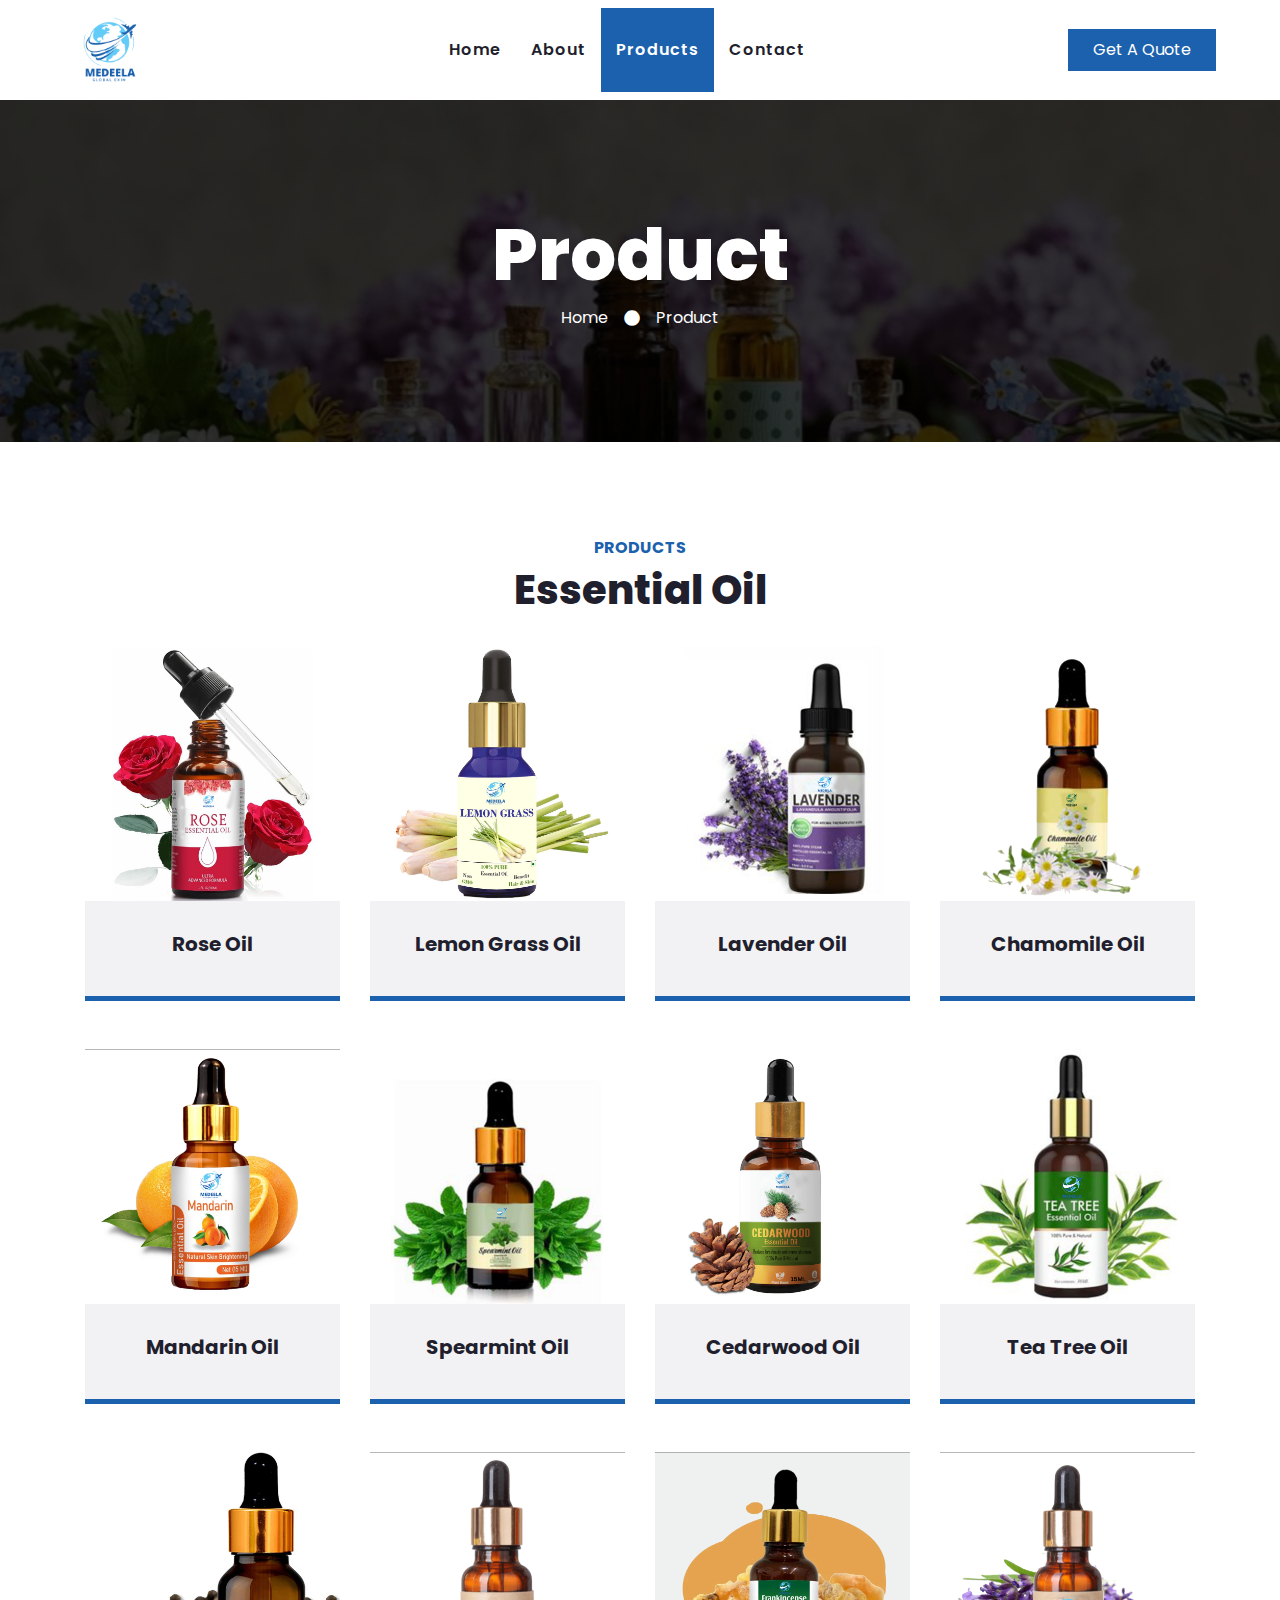
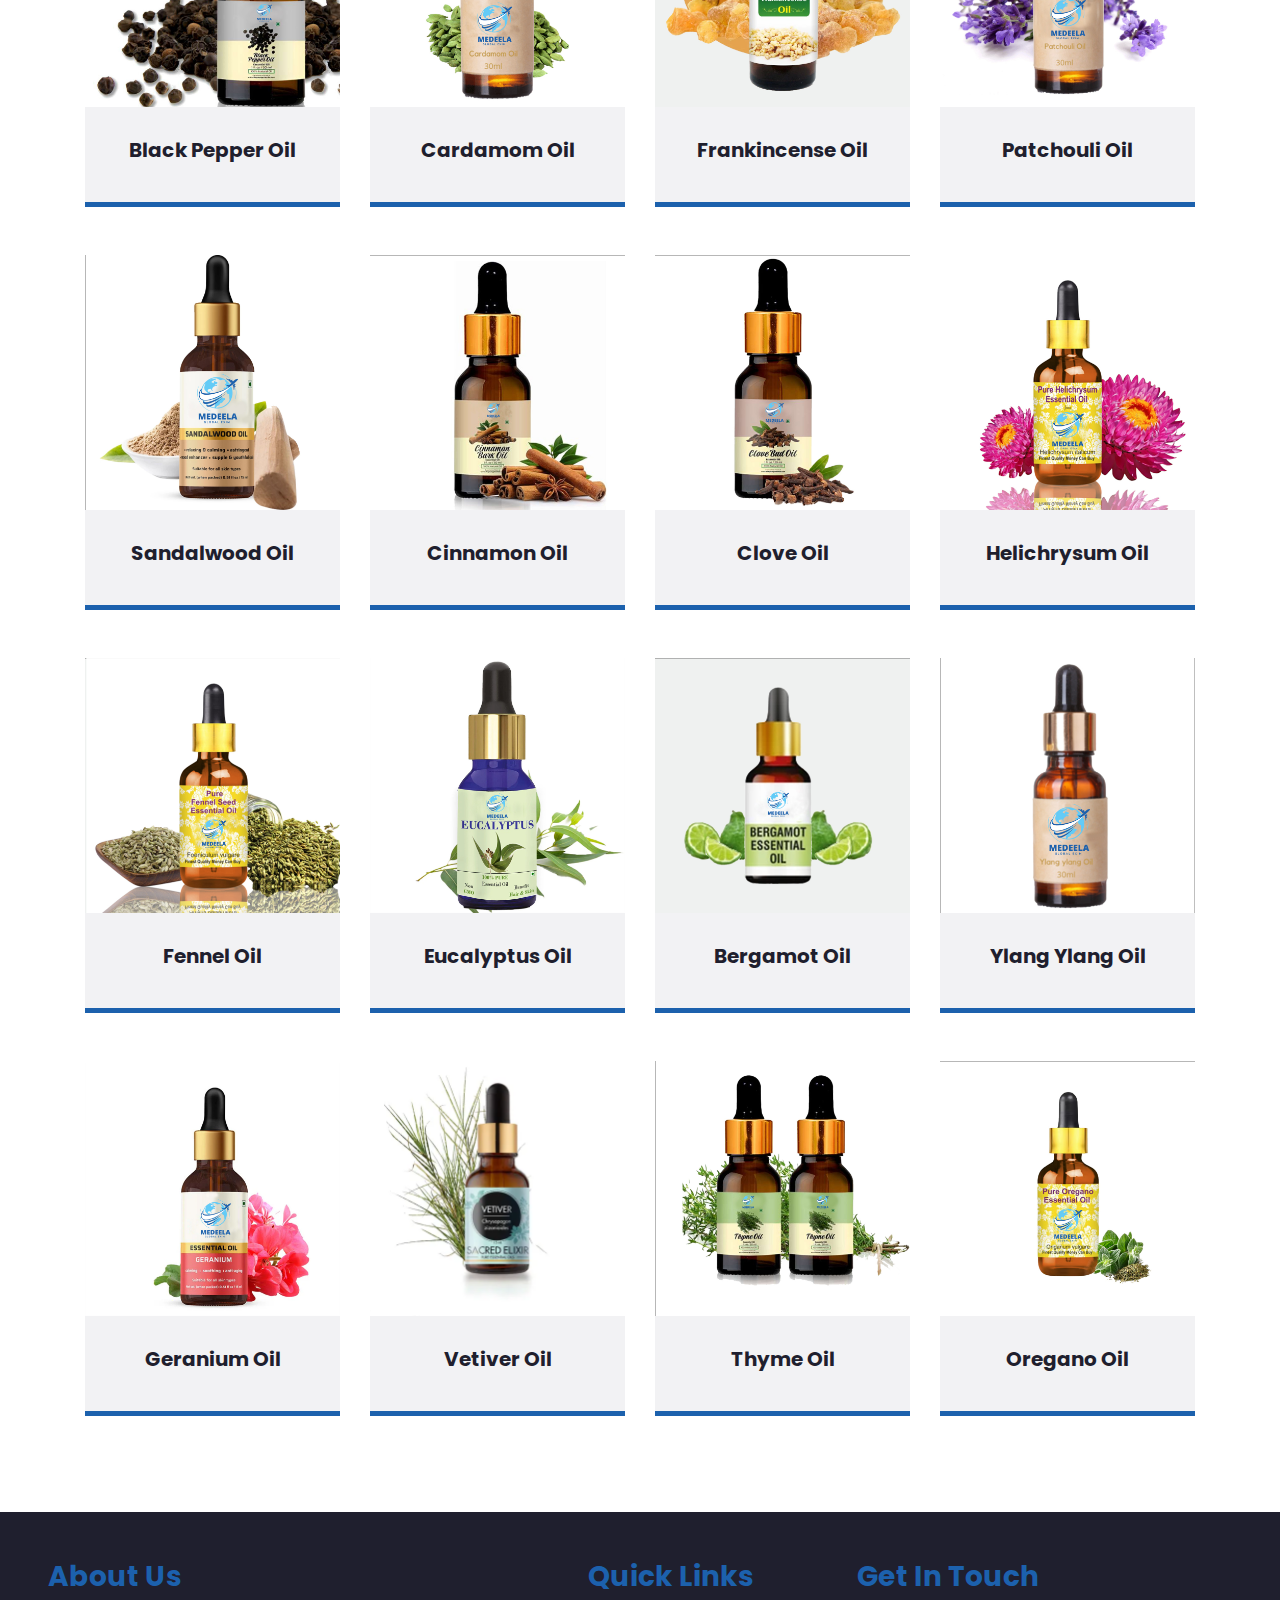
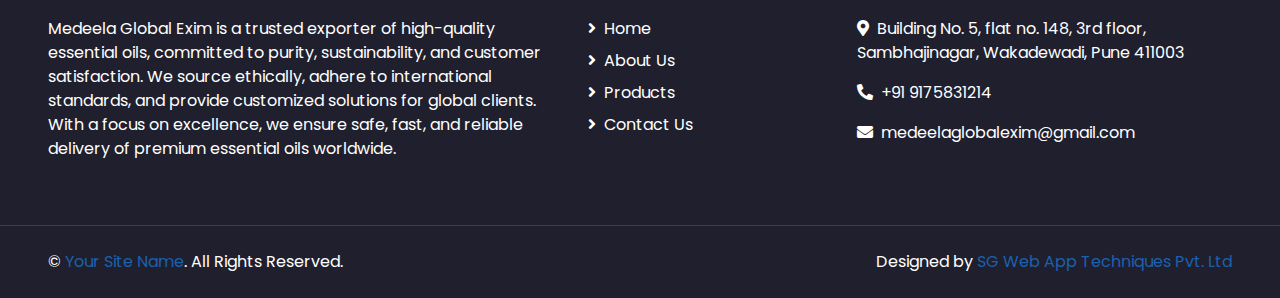
<file: products.html>
<!DOCTYPE html>
<html lang="en">

<head>
    <meta charset="utf-8">
    <title>Medeela - Essential oils</title>
    <meta content="width=device-width, initial-scale=1.0" name="viewport">
    <meta content="Free HTML Templates" name="keywords">
    <meta content="Free HTML Templates" name="description">

    <!-- Favicon -->
    <link href="img/favicon.ico" rel="icon">
    <link rel="shortcut icon" type="image/icon" href="img/Logistic.png">

    <!-- Google Web Fonts -->
    <link rel="preconnect" href="https://fonts.gstatic.com">
    <link href="https://fonts.googleapis.com/css2?family=Poppins:wght@100;200;300;400;500;600;700;800;900&display=swap" rel="stylesheet">

    <!-- Font Awesome -->
    <link href="https://cdnjs.cloudflare.com/ajax/libs/font-awesome/5.10.0/css/all.min.css" rel="stylesheet">

    <!-- Libraries Stylesheet -->
    <link href="lib/owlcarousel/assets/owl.carousel.min.css" rel="stylesheet">

    <!-- Customized Bootstrap Stylesheet -->
    <link href="css/style.css" rel="stylesheet">
</head>

<body>


    <!-- Navbar Start -->
    <div class="container-fluid p-0">
        <nav class="navbar navbar-expand-lg bg-light navbar-light py-3 py-lg-0 px-lg-5">
            <a href="index.html" class="navbar-brand ml-lg-3">
                <!-- <h1 class="m-0 display-5 text-uppercase text-primary"><i class="fa fa-truck mr-2"></i>Faster</h1> -->
                <img src="img/Logistic.png" width="90px" height="90px">
            </a>
            <button type="button" class="navbar-toggler" data-toggle="collapse" data-target="#navbarCollapse">
                <span class="navbar-toggler-icon"></span>
            </button>
            <div class="collapse navbar-collapse justify-content-between px-lg-3" id="navbarCollapse">
                <div class="navbar-nav m-auto py-0">
                    <a href="index.html" class="nav-item nav-link">Home</a>
                    <a href="about.html" class="nav-item nav-link">About</a>
                    <a href="products.html" class="nav-item nav-link active">Products</a>
                    <!-- <a href="price.html" class="nav-item nav-link">Price</a> -->
                    <!-- <div class="nav-item dropdown">
                        <a href="#" class="nav-link dropdown-toggle" data-toggle="dropdown">Pages</a>
                        <div class="dropdown-menu rounded-0 m-0">
                            <a href="blog.html" class="dropdown-item">Blog Grid</a>
                            <a href="single.html" class="dropdown-item">Blog Detail</a>
                        </div>
                    </div> -->
                    <a href="contact.html" class="nav-item nav-link">Contact</a>
                </div>
                <a href="tel:+919175831214" class="btn btn-primary py-2 px-4 d-none d-lg-block">Get A Quote</a>
            </div>
        </nav>
    </div>
    <!-- Navbar End -->


    <!-- Header Start -->
    <div class="jumbotron jumbotron-fluid mb-5">
        <div class="container text-center py-5">
            <h1 class="text-white display-3">Product</h1>
            <div class="d-inline-flex align-items-center text-white">
                <p class="m-0"><a class="text-white" href="index.html">Home</a></p>
                <i class="fa fa-circle px-3"></i>
                <p class="m-0">Product</p>
            </div>
        </div>
    </div>
    <!-- Header End -->


      <!-- Products Start -->
    <div class="container-fluid pt-5">
        <div class="container">
            <div class="text-center pb-2">
                <h6 class="text-primary text-uppercase font-weight-bold">Products</h6>
                <h1 class="mb-4">Essential Oil</h1>
            </div>
            <div class="row">

                <!-- first column -->

                <div class="col-lg-3 col-md-6">
                    <div class="team card position-relative overflow-hidden border-0 mb-5">
                        <img class="card-img-top" src="img/rose.png" alt="">
                        <div class="card-body text-center p-0">
                            <div class="team-text d-flex flex-column justify-content-center bg-secondary">
                                <h5 class="font-weight-bold">Rose Oil</h5>
                            </div>
                            <div class="team-social d-flex align-items-center justify-content-center bg-primary">
                                    <p style="color: black; font-size:13px;" class="mt-3">
                                        Rose oil is a luxurious essential oil known for its soothing aroma and skin-rejuvenating properties, making it perfect for beauty and wellness applications.
                                    </p>
                            </div>
                        </div>
                    </div>
                </div>

                <!-- second column -->

                <div class="col-lg-3 col-md-6">
                    <div class="team card position-relative overflow-hidden border-0 mb-5">
                        <img class="card-img-top" src="img/lemon.png" alt="">
                        <div class="card-body text-center p-0">
                            <div class="team-text d-flex flex-column justify-content-center bg-secondary">
                                <h5 class="font-weight-bold">Lemon Grass Oil</h5>
                            </div>
                            <div class="team-social d-flex align-items-center justify-content-center bg-primary">
                                <p style="color: black; font-size:13px;" class="mt-3">
                                   Lemongrass essential oil offers a refreshing citrus aroma with antibacterial and anti-inflammatory properties, perfect for relaxation, skincare, and wellness.
                                </p>
                            </div>
                        </div>
                    </div>
                </div>

                <!-- third column -->

                <div class="col-lg-3 col-md-6">
                    <div class="team card position-relative overflow-hidden border-0 mb-5">
                        <img class="card-img-top" src="img/lavender.jpg" alt="">
                        <div class="card-body text-center p-0">
                            <div class="team-text d-flex flex-column justify-content-center bg-secondary">
                                <h5 class="font-weight-bold">Lavender Oil</h5>
                            </div>
                            <div class="team-social d-flex align-items-center justify-content-center bg-primary">
                                <p style="color: black; font-size:13px;" class="mt-3">
                                    Lavender oil is a versatile essential oil known for its calming aroma, promoting relaxation, reducing stress, and enhancing skincare and wellness.
                                </p>
                            </div>
                        </div>
                    </div>
                </div>

                <!-- fourth column -->

                <div class="col-lg-3 col-md-6">
                    <div class="team card position-relative overflow-hidden border-0 mb-5">
                        <img class="card-img-top" src="img/chamomile.png" alt="">
                        <div class="card-body text-center p-0">
                            <div class="team-text d-flex flex-column justify-content-center bg-secondary">
                                <h5 class="font-weight-bold">Chamomile Oil</h5>
                            </div>
                            <div class="team-social d-flex align-items-center justify-content-center bg-primary">
                                <p style="color: black; font-size:13px;" class="mt-3">
                                Chamomile oil is a soothing essential oil known for its calming, anti-inflammatory, and skin-nourishing properties, perfect for relaxation and skincare.
                                </p>
                            </div>
                        </div>
                    </div>
                </div>

                <!-- fifth column -->

                <div class="col-lg-3 col-md-6">
                    <div class="team card position-relative overflow-hidden border-0 mb-5">
                        <img class="card-img-top" src="img/mandrin.jpg" alt="">
                        <div class="card-body text-center p-0">
                            <div class="team-text d-flex flex-column justify-content-center bg-secondary">
                                <h5 class="font-weight-bold">Mandarin Oil</h5>
                            </div>
                            <div class="team-social d-flex align-items-center justify-content-center bg-primary">
                                <p style="color: black; font-size:13px;" class="mt-3">
                                    Mandarin oil is a refreshing citrus essential oil known for its uplifting aroma, skin-nourishing properties, and stress-relieving benefits.
                                </p>
                            </div>
                        </div>
                    </div>
                </div>

                <!-- sixth column -->

                <div class="col-lg-3 col-md-6">
                    <div class="team card position-relative overflow-hidden border-0 mb-5">
                        <img class="card-img-top" src="img/spearmint.png" alt="">
                        <div class="card-body text-center p-0">
                            <div class="team-text d-flex flex-column justify-content-center bg-secondary">
                                <h5 class="font-weight-bold">Spearmint Oil</h5>
                            </div>
                            <div class="team-social d-flex align-items-center justify-content-center bg-primary">
                                <p style="color: black; font-size:13px;" class="mt-3">
                                    Spearmint oil is a refreshing essential oil known for its minty aroma, soothing properties, and benefits in aromatherapy, skincare, and digestion.
                                </p>
                            </div>
                        </div>
                    </div>
                </div>

                <!-- seventh column -->

                <div class="col-lg-3 col-md-6">
                    <div class="team card position-relative overflow-hidden border-0 mb-5">
                        <img class="card-img-top" src="img/cedarwood.jpg" alt="">
                        <div class="card-body text-center p-0">
                            <div class="team-text d-flex flex-column justify-content-center bg-secondary">
                                <h5 class="font-weight-bold">Cedarwood Oil</h5>
                            </div>
                            <div class="team-social d-flex align-items-center justify-content-center bg-primary">
                                <p style="color: black; font-size:13px;" class="mt-3">
                                    Cedarwood oil is a grounding essential oil known for its warm, woody aroma, promoting relaxation, skincare benefits, and natural insect-repellent properties.
                                </p>
                            </div>
                        </div>
                    </div>
                </div>

                <!-- eighth column -->

                <div class="col-lg-3 col-md-6">
                    <div class="team card position-relative overflow-hidden border-0 mb-5">
                        <img class="card-img-top" src="img/tea.jpg" alt="">
                        <div class="card-body text-center p-0">
                            <div class="team-text d-flex flex-column justify-content-center bg-secondary">
                                <h5 class="font-weight-bold">Tea Tree Oil</h5>
                            </div>
                            <div class="team-social d-flex align-items-center justify-content-center bg-primary">
                                <p style="color: black; font-size:13px;" class="mt-3">
                                    Tea Tree Oil is a powerful essential oil known for its antibacterial, antifungal, and skin-healing properties, making it ideal for skincare and wellness.                                </p>
                            </div>
                        </div>
                    </div>
                </div>

                <!-- nineth column -->

                <div class="col-lg-3 col-md-6">
                    <div class="team card position-relative overflow-hidden border-0 mb-5">
                        <img class="card-img-top" src="img/black.jpg" alt="">
                        <div class="card-body text-center p-0">
                            <div class="team-text d-flex flex-column justify-content-center bg-secondary">
                                <h5 class="font-weight-bold">Black Pepper Oil</h5>
                            </div>
                            <div class="team-social d-flex align-items-center justify-content-center bg-primary">
                                <p style="color: black; font-size:13px;" class="mt-3">
                                    Black Pepper Oil is a powerful essential oil known for its warm, spicy aroma and therapeutic benefits, including pain relief, improved circulation, and digestive support.
                                </p>
                            </div>
                        </div>
                    </div>
                </div>

                <!-- tenth column -->

                <div class="col-lg-3 col-md-6">
                    <div class="team card position-relative overflow-hidden border-0 mb-5">
                        <img class="card-img-top" src="img/cardamom.jpg" alt="">
                        <div class="card-body text-center p-0">
                            <div class="team-text d-flex flex-column justify-content-center bg-secondary">
                                <h5 class="font-weight-bold">Cardamom Oil</h5>
                            </div>
                            <div class="team-social d-flex align-items-center justify-content-center bg-primary">
                                <p style="color: black; font-size:13px;" class="mt-3">
                                    Cardamom oil is a premium essential oil known for its warm, spicy aroma and therapeutic benefits, including digestion support and stress relief.
                                </p>
                            </div>
                        </div>
                    </div>
                </div>

                <!-- eleventh column -->

                <div class="col-lg-3 col-md-6">
                    <div class="team card position-relative overflow-hidden border-0 mb-5">
                        <img class="card-img-top" src="img/frank.jpg" alt="">
                        <div class="card-body text-center p-0">
                            <div class="team-text d-flex flex-column justify-content-center bg-secondary">
                                <h5 class="font-weight-bold">Frankincense Oil</h5>
                            </div>
                            <div class="team-social d-flex align-items-center justify-content-center bg-primary">
                                <p style="color: black; font-size:13px;" class="mt-3">
                                    Frankincense oil, known for its rich aroma and therapeutic benefits, is widely used in aromatherapy, skincare, and meditation for relaxation and healing.
                                </p>
                            </div>
                        </div>
                    </div>
                </div>

                <!-- twelveth column -->

                <div class="col-lg-3 col-md-6">
                    <div class="team card position-relative overflow-hidden border-0 mb-5">
                        <img class="card-img-top" src="img/patchouli.jpg" alt="">
                        <div class="card-body text-center p-0">
                            <div class="team-text d-flex flex-column justify-content-center bg-secondary">
                                <h5 class="font-weight-bold">Patchouli Oil</h5>
                            </div>
                            <div class="team-social d-flex align-items-center justify-content-center bg-primary">
                                <p style="color: black; font-size:13px;" class="mt-3">
                                    Patchouli oil is a rich, earthy essential oil known for its calming aroma and skin-rejuvenating properties, widely used in aromatherapy and skincare.
                                </p>
                            </div>
                        </div>
                    </div>
                </div>

                <!-- thirteen column -->
                 
                <div class="col-lg-3 col-md-6">
                    <div class="team card position-relative overflow-hidden border-0 mb-5">
                        <img class="card-img-top" src="img/sandalwood.jpg" alt="">
                        <div class="card-body text-center p-0">
                            <div class="team-text d-flex flex-column justify-content-center bg-secondary">
                                <h5 class="font-weight-bold">Sandalwood Oil</h5>
                            </div>
                            <div class="team-social d-flex align-items-center justify-content-center bg-primary">
                                <p style="color: black; font-size:13px;" class="mt-3">
                                    Sandalwood oil is a premium essential oil known for its rich, woody aroma and powerful therapeutic benefits, including relaxation, skincare, and meditation.
                                </p>
                            </div>
                        </div>
                    </div>
                </div>

                <!-- fourteen column -->

                <div class="col-lg-3 col-md-6">
                    <div class="team card position-relative overflow-hidden border-0 mb-5">
                        <img class="card-img-top" src="img/cinnamon.jpg" alt="">
                        <div class="card-body text-center p-0">
                            <div class="team-text d-flex flex-column justify-content-center bg-secondary">
                                <h5 class="font-weight-bold">Cinnamon Oil</h5>
                            </div>
                            <div class="team-social d-flex align-items-center justify-content-center bg-primary">
                                <p style="color: black; font-size:13px;" class="mt-3">
                                    Cinnamon oil from Medeela Global Exim is 100% pure, rich in antioxidants, and perfect for aromatherapy, skincare, and wellness applications.
                                </p>
                            </div>
                        </div>
                    </div>
                </div>

                <!-- fifteen column -->

                <div class="col-lg-3 col-md-6">
                    <div class="team card position-relative overflow-hidden border-0 mb-5">
                        <img class="card-img-top" src="img/clove.jpg" alt="">
                        <div class="card-body text-center p-0">
                            <div class="team-text d-flex flex-column justify-content-center bg-secondary">
                                <h5 class="font-weight-bold">Clove Oil</h5>
                            </div>
                            <div class="team-social d-flex align-items-center justify-content-center bg-primary">
                                <p style="color: black; font-size:13px;" class="mt-3">
                                    Clove oil is a powerful essential oil known for its antibacterial, antifungal, and pain-relief properties, widely used in dental care and aromatherapy.
                                </p>
                            </div>
                        </div>
                    </div>
                </div>

                <!-- sixteen column -->

                <div class="col-lg-3 col-md-6">
                    <div class="team card position-relative overflow-hidden border-0 mb-5">
                        <img class="card-img-top" src="img/heli.jpg" alt="">
                        <div class="card-body text-center p-0">
                            <div class="team-text d-flex flex-column justify-content-center bg-secondary">
                                <h5 class="font-weight-bold">Helichrysum Oil</h5>
                            </div>
                            <div class="team-social d-flex align-items-center justify-content-center bg-primary">
                                <p style="color: black; font-size:13px;" class="mt-3">
                                    Helichrysum oil is a powerful essential oil known for its anti-inflammatory, skin-healing, and rejuvenating properties, making it ideal for skincare and wellness.
                                </p>
                            </div>
                        </div>
                    </div>
                </div>

                <!-- seventeen column -->

                <div class="col-lg-3 col-md-6">
                    <div class="team card position-relative overflow-hidden border-0 mb-5">
                        <img class="card-img-top" src="img/fennal.jpg" alt="">
                        <div class="card-body text-center p-0">
                            <div class="team-text d-flex flex-column justify-content-center bg-secondary">
                                <h5 class="font-weight-bold">Fennel Oil</h5>
                            </div>
                            <div class="team-social d-flex align-items-center justify-content-center bg-primary">
                                <p style="color: black; font-size:13px;" class="mt-3">
                                    Fennel oil is a powerful essential oil known for its sweet, licorice-like aroma and digestive, anti-inflammatory, and detoxifying properties.
                                </p>
                            </div>
                        </div>
                    </div>
                </div>

                <!-- eighteen column -->

                <div class="col-lg-3 col-md-6">
                    <div class="team card position-relative overflow-hidden border-0 mb-5">
                        <img class="card-img-top" src="img/eucal.jpg" alt="">
                        <div class="card-body text-center p-0">
                            <div class="team-text d-flex flex-column justify-content-center bg-secondary">
                                <h5 class="font-weight-bold">Eucalyptus Oil</h5>
                            </div>
                            <div class="team-social d-flex align-items-center justify-content-center bg-primary">
                                <p style="color: black; font-size:13px;" class="mt-3">
                                    Eucalyptus oil is a powerful essential oil known for its refreshing aroma, respiratory benefits, and natural antibacterial properties, making it ideal for aromatherapy and wellness.
                                </p>
                            </div>
                        </div>
                    </div>
                </div>

                <!-- nineteen column -->

                <div class="col-lg-3 col-md-6">
                    <div class="team card position-relative overflow-hidden border-0 mb-5">
                        <img class="card-img-top" src="img/bergamot.jpg" alt="">
                        <div class="card-body text-center p-0">
                            <div class="team-text d-flex flex-column justify-content-center bg-secondary">
                                <h5 class="font-weight-bold">Bergamot Oil</h5>
                            </div>
                            <div class="team-social d-flex align-items-center justify-content-center bg-primary">
                                <p style="color: black; font-size:13px;" class="mt-3">
                                    Bergamot oil is a refreshing citrus essential oil known for its uplifting aroma, stress-relief properties, and use in skincare and aromatherapy.
                                </p>
                            </div>
                        </div>
                    </div>
                </div>

                <!-- twenty column -->

                <div class="col-lg-3 col-md-6">
                    <div class="team card position-relative overflow-hidden border-0 mb-5">
                        <img class="card-img-top" src="img/ylang.jpg" alt="">
                        <div class="card-body text-center p-0">
                            <div class="team-text d-flex flex-column justify-content-center bg-secondary">
                                <h5 class="font-weight-bold">Ylang Ylang Oil</h5>
                            </div>
                            <div class="team-social d-flex align-items-center justify-content-center bg-primary">
                                <p style="color: black; font-size:13px;" class="mt-3">
                                    Ylang Ylang Oil is a highly aromatic essential oil known for its sweet, floral scent, promoting relaxation, reducing stress, and enhancing skincare.
                                </p>
                            </div>
                        </div>
                    </div>
                </div>
                   
                <!-- twentyfirst column -->

                <div class="col-lg-3 col-md-6">
                    <div class="team card position-relative overflow-hidden border-0 mb-5">
                        <img class="card-img-top" src="img/geranium.jpg" alt="">
                        <div class="card-body text-center p-0">
                            <div class="team-text d-flex flex-column justify-content-center bg-secondary">
                                <h5 class="font-weight-bold">Geranium Oil</h5>
                            </div>
                            <div class="team-social d-flex align-items-center justify-content-center bg-primary">
                                <p style="color: black; font-size:13px;" class="mt-3">
                                    Geranium oil is a versatile essential oil known for its floral aroma and skincare benefits, helping to balance, hydrate, and soothe the skin.
                                </p>
                            </div>
                        </div>
                    </div>
                </div>

                <!-- twentysecond column -->

                <div class="col-lg-3 col-md-6">
                    <div class="team card position-relative overflow-hidden border-0 mb-5">
                        <img class="card-img-top" src="img/vetvir.png" alt="">
                        <div class="card-body text-center p-0">
                            <div class="team-text d-flex flex-column justify-content-center bg-secondary">
                                <h5 class="font-weight-bold">Vetiver Oil</h5>
                            </div>
                            <div class="team-social d-flex align-items-center justify-content-center bg-primary">
                                <p style="color: black; font-size:13px;" class="mt-3">
                                    Vetiver oil, known for its deep, earthy aroma, is a powerful essential oil used for relaxation, skincare, and aromatherapy.
                                </p>
                            </div>
                        </div>
                    </div>
                </div>

                <!-- twentythird column -->

                <div class="col-lg-3 col-md-6">
                    <div class="team card position-relative overflow-hidden border-0 mb-5">
                        <img class="card-img-top" src="img/thyme.jpg" alt="">
                        <div class="card-body text-center p-0">
                            <div class="team-text d-flex flex-column justify-content-center bg-secondary">
                                <h5 class="font-weight-bold">Thyme Oil</h5>
                            </div>
                            <div class="team-social d-flex align-items-center justify-content-center bg-primary">
                                <p style="color: black; font-size:13px;" class="mt-3">
                                    Thyme oil is a powerful essential oil known for its antibacterial, antifungal, and immune-boosting properties, making it ideal for wellness and skincare applications.
                                </p>
                            </div>
                        </div>
                    </div>
                </div>

                <!-- twentyfourth column -->

                <div class="col-lg-3 col-md-6">
                    <div class="team card position-relative overflow-hidden border-0 mb-5">
                        <img class="card-img-top" src="img/oregano.jpg" alt="">
                        <div class="card-body text-center p-0">
                            <div class="team-text d-flex flex-column justify-content-center bg-secondary">
                                <h5 class="font-weight-bold">Oregano Oil</h5>
                            </div>
                            <div class="team-social d-flex align-items-center justify-content-center bg-primary">
                                <p style="color: black; font-size:13px;" class="mt-3">
                                    Oregano oil is a powerful essential oil known for its antibacterial, antifungal, and immune-boosting properties, widely used in natural health remedies.
                                </p>
                            </div>
                        </div>
                    </div>
                </div>

                
            </div>
        </div>
    </div>
    <!-- Products End -->


    <!-- Footer Start -->
    <div class="container-fluid bg-dark text-white mt-5 py-5 px-sm-3 px-md-5">
        <div class="row">
            <div class="col-lg-8 col-md-6">
                <div class="row">
                    <div class="col-md-8">
                        <h3 class="text-primary mb-4">About Us</h3>
                        <p>
                            Medeela Global Exim is a trusted exporter of 
                            high-quality essential oils, committed to purity, 
                            sustainability, and customer satisfaction. We source ethically, 
                            adhere to international standards, and provide customized solutions 
                            for global clients. With a focus on excellence, we ensure safe, fast, 
                            and reliable delivery of premium essential oils worldwide.
                        </p>
                    </div>
                    <div class="col-md-4">
                        <h3 class="text-primary mb-4">Quick Links</h3>
                        <div class="d-flex flex-column justify-content-start">
                            <a class="text-white mb-2" href="index.html"><i class="fa fa-angle-right mr-2"></i>Home</a>
                            <a class="text-white mb-2" href="about.html"><i class="fa fa-angle-right mr-2"></i>About Us</a>
                            <!-- <a class="text-white mb-2" href="#"><i class="fa fa-angle-right mr-2"></i>Our Services</a> -->
                            <a class="text-white mb-2" href="products.html"><i class="fa fa-angle-right mr-2"></i>Products</a>
                            <a class="text-white" href="contact.html"><i class="fa fa-angle-right mr-2"></i>Contact Us</a>
                        </div>
                    </div>
                </div>
            </div>
            <div class="col-lg-4 col-md-6">
                <h3 class="text-primary mb-4">Get In Touch</h3>
                <p><i class="fa fa-map-marker-alt mr-2"></i>Building No. 5, flat no. 148, 3rd floor, Sambhajinagar, Wakadewadi, Pune 411003</p>
                <p><i class="fa fa-phone-alt mr-2"></i>+91 9175831214</p>
                <p><i class="fa fa-envelope mr-2"></i>medeelaglobalexim@gmail.com</p>
                <!-- <div class="d-flex justify-content-start mt-4">
                    <a class="btn btn-outline-light btn-social mr-2" href="#"><i class="fab fa-twitter"></i></a>
                    <a class="btn btn-outline-light btn-social mr-2" href="#"><i class="fab fa-facebook-f"></i></a>
                    <a class="btn btn-outline-light btn-social mr-2" href="#"><i class="fab fa-linkedin-in"></i></a>
                    <a class="btn btn-outline-light btn-social" href="#"><i class="fab fa-instagram"></i></a>
                </div> -->
            </div>
        </div>
    </div>
    <div class="container-fluid bg-dark text-white border-top py-4 px-sm-3 px-md-5" style="border-color: #3E3E4E !important;">
        <div class="row">
            <div class="col-lg-6 text-center text-md-left mb-3 mb-md-0">
                <p class="m-0 text-white">&copy; <a href="#">Your Site Name</a>. All Rights Reserved.</p>
            </div>
            <div class="col-lg-6 text-center text-md-right">
                <p class="m-0 text-white">Designed by<a href="https://www.sgwebapp.com/"> SG Web App Techniques Pvt. Ltd</a></p>
            </div>
        </div>
    </div>
    <!-- Footer End -->


    <!-- Back to Top -->
    <a href="#" class="btn btn-lg btn-primary back-to-top"><i class="fa fa-angle-double-up"></i></a>


    <!-- JavaScript Libraries -->
    <script src="https://code.jquery.com/jquery-3.4.1.min.js"></script>
    <script src="https://stackpath.bootstrapcdn.com/bootstrap/4.4.1/js/bootstrap.bundle.min.js"></script>
    <script src="lib/easing/easing.min.js"></script>
    <script src="lib/waypoints/waypoints.min.js"></script>
    <script src="lib/counterup/counterup.min.js"></script>
    <script src="lib/owlcarousel/owl.carousel.min.js"></script>

    <!-- Contact Javascript File -->
    <script src="mail/jqBootstrapValidation.min.js"></script>
    <script src="mail/contact.js"></script>

    <!-- Template Javascript -->
    <script src="js/main.js"></script>

</body>

</html>
</file>
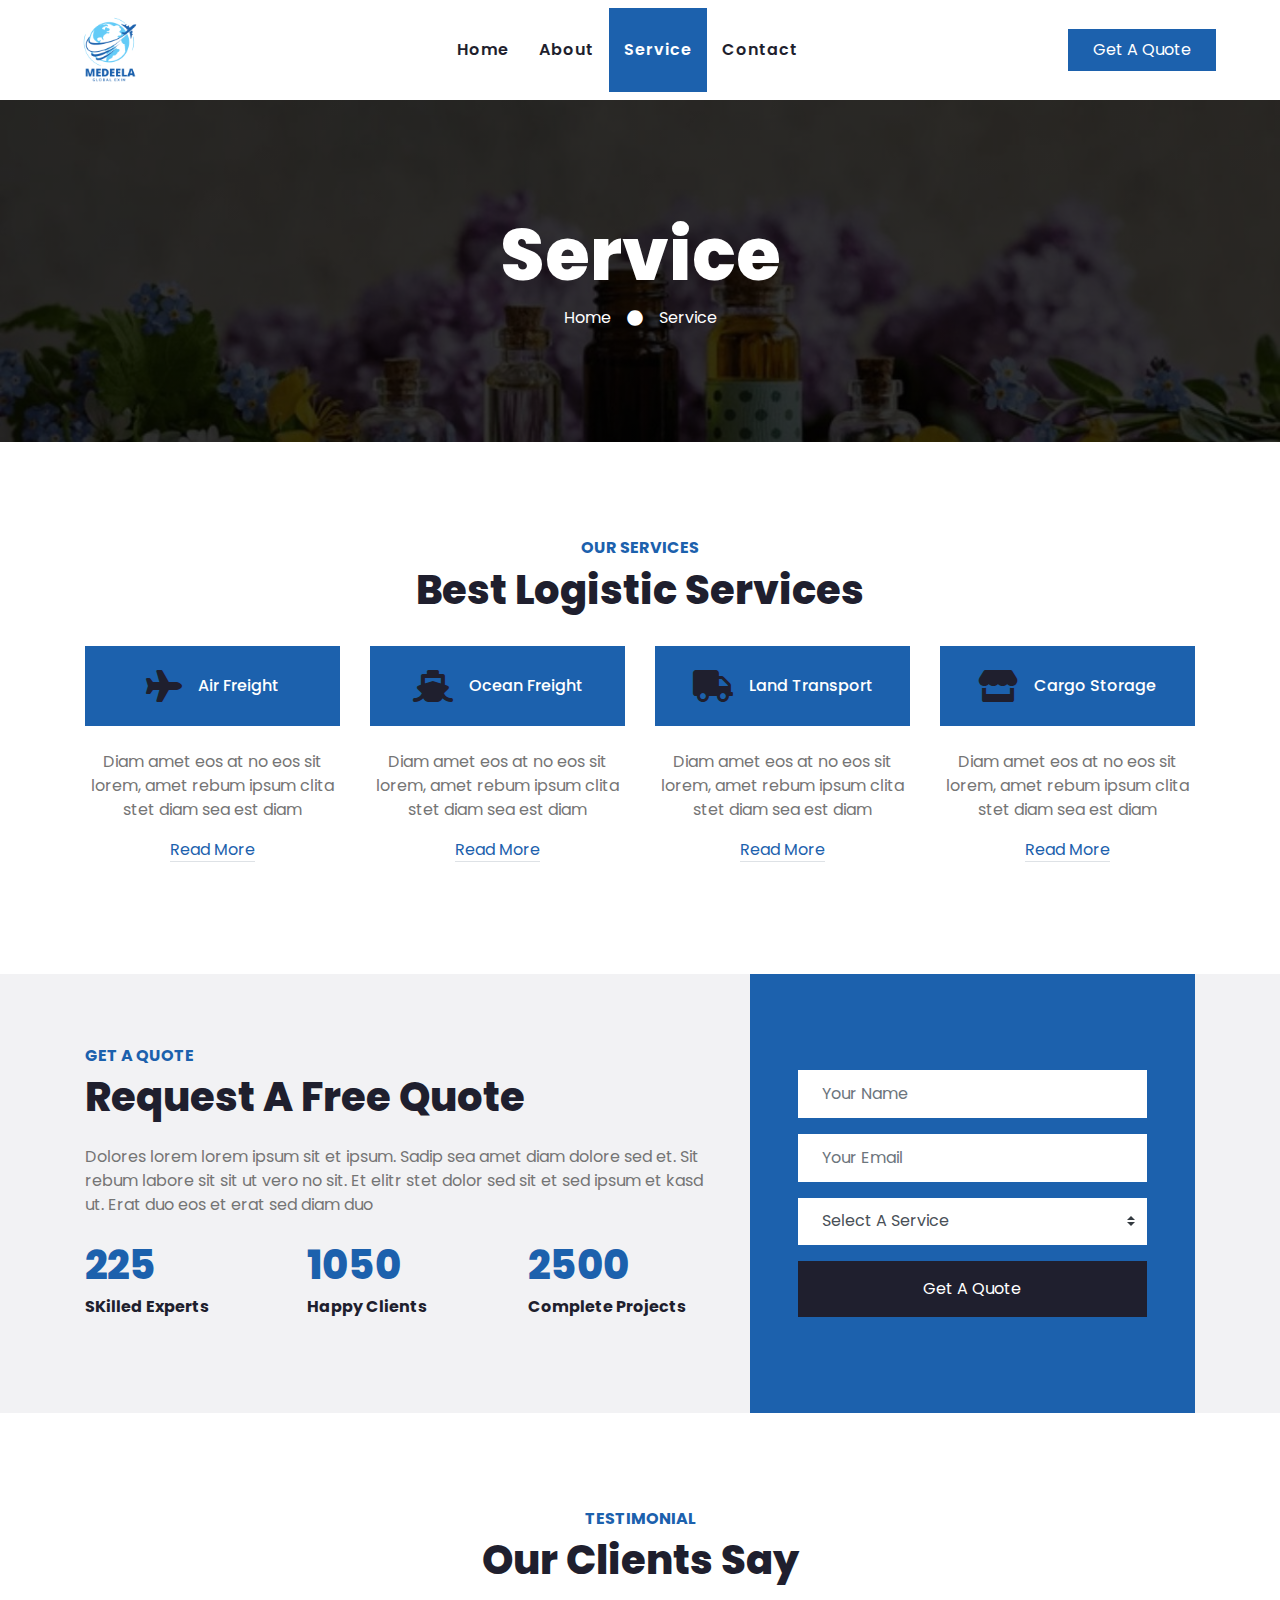
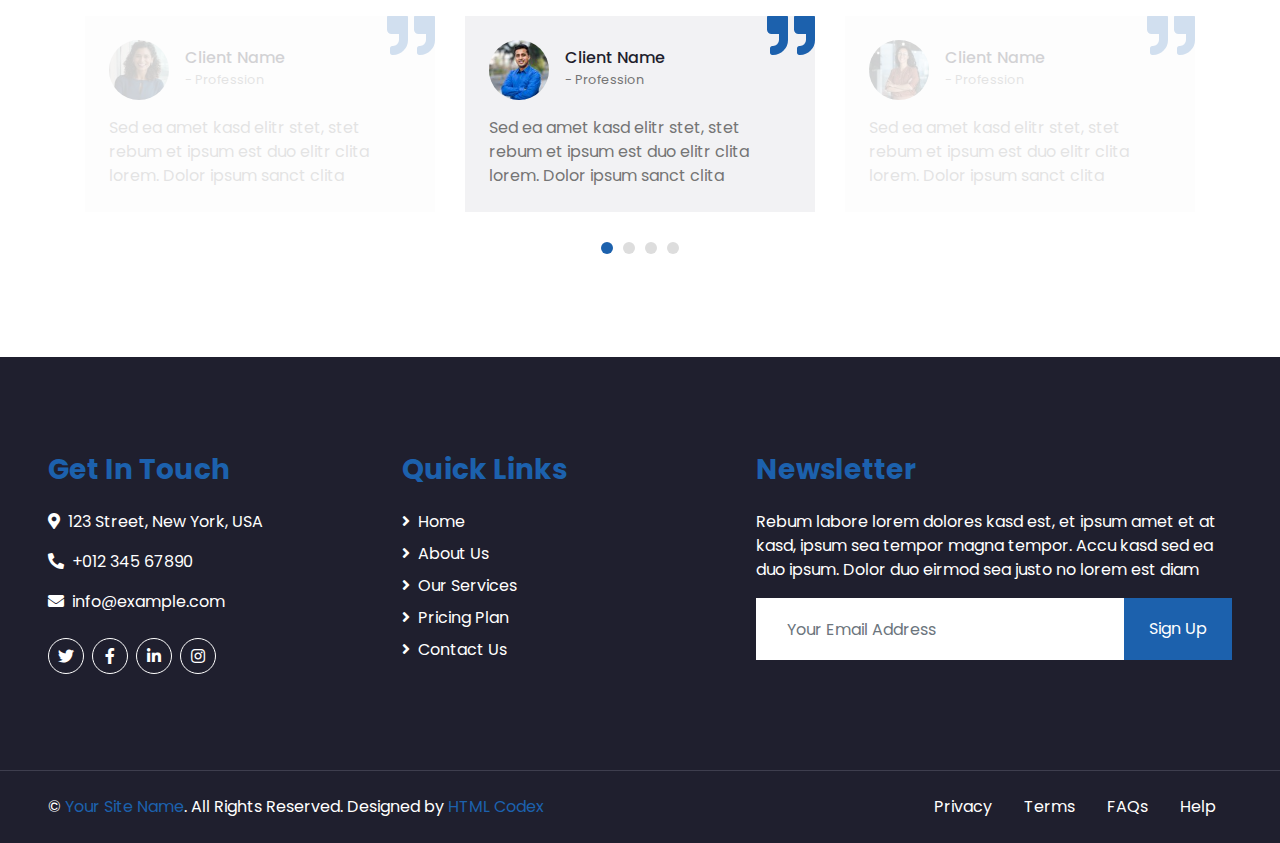
<file: service.html>
<!DOCTYPE html>
<html lang="en">

<head>
    <meta charset="utf-8">
    <title>Medeela - Essential oils</title>
    <meta content="width=device-width, initial-scale=1.0" name="viewport">
    <meta content="Free HTML Templates" name="keywords">
    <meta content="Free HTML Templates" name="description">

    <!-- Favicon -->
    <link href="img/favicon.ico" rel="icon">
    <link rel="shortcut icon" type="image/icon" href="img/Logistic.png">

    <!-- Google Web Fonts -->
    <link rel="preconnect" href="https://fonts.gstatic.com">
    <link href="https://fonts.googleapis.com/css2?family=Poppins:wght@100;200;300;400;500;600;700;800;900&display=swap" rel="stylesheet">

    <!-- Font Awesome -->
    <link href="https://cdnjs.cloudflare.com/ajax/libs/font-awesome/5.10.0/css/all.min.css" rel="stylesheet">

    <!-- Libraries Stylesheet -->
    <link href="lib/owlcarousel/assets/owl.carousel.min.css" rel="stylesheet">

    <!-- Customized Bootstrap Stylesheet -->
    <link href="css/style.css" rel="stylesheet">
</head>

<body>


    <!-- Navbar Start -->
    <div class="container-fluid p-0">
        <nav class="navbar navbar-expand-lg bg-light navbar-light py-3 py-lg-0 px-lg-5">
            <a href="index.html" class="navbar-brand ml-lg-3">
                <!-- <h1 class="m-0 display-5 text-uppercase text-primary"><i class="fa fa-truck mr-2"></i>Faster</h1> -->
                <img src="img/Logistic.png" width="90px" height="90px">
            </a>
            <button type="button" class="navbar-toggler" data-toggle="collapse" data-target="#navbarCollapse">
                <span class="navbar-toggler-icon"></span>
            </button>
            <div class="collapse navbar-collapse justify-content-between px-lg-3" id="navbarCollapse">
                <div class="navbar-nav m-auto py-0">
                    <a href="index.html" class="nav-item nav-link">Home</a>
                    <a href="about.html" class="nav-item nav-link">About</a>
                    <a href="service.html" class="nav-item nav-link active">Service</a>
                    <!-- <a href="price.html" class="nav-item nav-link">Price</a> -->
                    <!-- <div class="nav-item dropdown">
                        <a href="#" class="nav-link dropdown-toggle" data-toggle="dropdown">Pages</a>
                        <div class="dropdown-menu rounded-0 m-0">
                            <a href="blog.html" class="dropdown-item">Blog Grid</a>
                            <a href="single.html" class="dropdown-item">Blog Detail</a>
                        </div>
                    </div> -->
                    <a href="contact.html" class="nav-item nav-link">Contact</a>
                </div>
                <a href="" class="btn btn-primary py-2 px-4 d-none d-lg-block">Get A Quote</a>
            </div>
        </nav>
    </div>
    <!-- Navbar End -->


    <!-- Header Start -->
    <div class="jumbotron jumbotron-fluid mb-5">
        <div class="container text-center py-5">
            <h1 class="text-white display-3">Service</h1>
            <div class="d-inline-flex align-items-center text-white">
                <p class="m-0"><a class="text-white" href="">Home</a></p>
                <i class="fa fa-circle px-3"></i>
                <p class="m-0">Service</p>
            </div>
        </div>
    </div>
    <!-- Header End -->


    <!-- Services Start -->
    <div class="container-fluid pt-5">
        <div class="container">
            <div class="text-center pb-2">
                <h6 class="text-primary text-uppercase font-weight-bold">Our Services</h6>
                <h1 class="mb-4">Best Logistic Services</h1>
            </div>
            <div class="row pb-3">
                <div class="col-lg-3 col-md-6 text-center mb-5">
                    <div class="d-flex align-items-center justify-content-center bg-primary mb-4 p-4">
                        <i class="fa fa-2x fa-plane text-dark pr-3"></i>
                        <h6 class="text-white font-weight-medium m-0">Air Freight</h6>
                    </div>
                    <p>Diam amet eos at no eos sit lorem, amet rebum ipsum clita stet diam sea est diam</p>
                    <a class="border-bottom text-decoration-none" href="">Read More</a>
                </div>
                <div class="col-lg-3 col-md-6 text-center mb-5">
                    <div class="d-flex align-items-center justify-content-center bg-primary mb-4 p-4">
                        <i class="fa fa-2x fa-ship text-dark pr-3"></i>
                        <h6 class="text-white font-weight-medium m-0">Ocean Freight</h6>
                    </div>
                    <p>Diam amet eos at no eos sit lorem, amet rebum ipsum clita stet diam sea est diam</p>
                    <a class="border-bottom text-decoration-none" href="">Read More</a>
                </div>
                <div class="col-lg-3 col-md-6 text-center mb-5">
                    <div class="d-flex align-items-center justify-content-center bg-primary mb-4 p-4">
                        <i class="fa fa-2x fa-truck text-dark pr-3"></i>
                        <h6 class="text-white font-weight-medium m-0">Land Transport</h6>
                    </div>
                    <p>Diam amet eos at no eos sit lorem, amet rebum ipsum clita stet diam sea est diam</p>
                    <a class="border-bottom text-decoration-none" href="">Read More</a>
                </div>
                <div class="col-lg-3 col-md-6 text-center mb-5">
                    <div class="d-flex align-items-center justify-content-center bg-primary mb-4 p-4">
                        <i class="fa fa-2x fa-store text-dark pr-3"></i>
                        <h6 class="text-white font-weight-medium m-0">Cargo Storage</h6>
                    </div>
                    <p>Diam amet eos at no eos sit lorem, amet rebum ipsum clita stet diam sea est diam</p>
                    <a class="border-bottom text-decoration-none" href="">Read More</a>
                </div>
            </div>
        </div>
    </div>
    <!-- Services End -->


    <!--  Quote Request Start -->
    <div class="container-fluid bg-secondary my-5">
        <div class="container">
            <div class="row align-items-center">
                <div class="col-lg-7 py-5 py-lg-0">
                    <h6 class="text-primary text-uppercase font-weight-bold">Get A Quote</h6>
                    <h1 class="mb-4">Request A Free Quote</h1>
                    <p class="mb-4">Dolores lorem lorem ipsum sit et ipsum. Sadip sea amet diam dolore sed et. Sit rebum labore sit sit ut vero no sit. Et elitr stet dolor sed sit et sed ipsum et kasd ut. Erat duo eos et erat sed diam duo</p>
                    <div class="row">
                        <div class="col-sm-4">
                            <h1 class="text-primary mb-2" data-toggle="counter-up">225</h1>
                            <h6 class="font-weight-bold mb-4">SKilled Experts</h6>
                        </div>
                        <div class="col-sm-4">
                            <h1 class="text-primary mb-2" data-toggle="counter-up">1050</h1>
                            <h6 class="font-weight-bold mb-4">Happy Clients</h6>
                        </div>
                        <div class="col-sm-4">
                            <h1 class="text-primary mb-2" data-toggle="counter-up">2500</h1>
                            <h6 class="font-weight-bold mb-4">Complete Projects</h6>
                        </div>
                    </div>
                </div>
                <div class="col-lg-5">
                    <div class="bg-primary py-5 px-4 px-sm-5">
                        <form class="py-5">
                            <div class="form-group">
                                <input type="text" class="form-control border-0 p-4" placeholder="Your Name" required="required" />
                            </div>
                            <div class="form-group">
                                <input type="email" class="form-control border-0 p-4" placeholder="Your Email" required="required" />
                            </div>
                            <div class="form-group">
                                <select class="custom-select border-0 px-4" style="height: 47px;">
                                    <option selected>Select A Service</option>
                                    <option value="1">Service 1</option>
                                    <option value="2">Service 1</option>
                                    <option value="3">Service 1</option>
                                </select>
                            </div>
                            <div>
                                <button class="btn btn-dark btn-block border-0 py-3" type="submit">Get A Quote</button>
                            </div>
                        </form>
                    </div>
                </div>
            </div>
        </div>
    </div>
    <!-- Quote Request Start -->


    <!-- Testimonial Start -->
    <div class="container-fluid py-5">
        <div class="container">
            <div class="text-center pb-2">
                <h6 class="text-primary text-uppercase font-weight-bold">Testimonial</h6>
                <h1 class="mb-4">Our Clients Say</h1>
            </div>
            <div class="owl-carousel testimonial-carousel">
                <div class="position-relative bg-secondary p-4">
                    <i class="fa fa-3x fa-quote-right text-primary position-absolute" style="top: -6px; right: 0;"></i>
                    <div class="d-flex align-items-center mb-3">
                        <img class="img-fluid rounded-circle" src="img/testimonial-1.jpg" style="width: 60px; height: 60px;" alt="">
                        <div class="ml-3">
                            <h6 class="font-weight-semi-bold m-0">Client Name</h6>
                            <small>- Profession</small>
                        </div>
                    </div>
                    <p class="m-0">Sed ea amet kasd elitr stet, stet rebum et ipsum est duo elitr clita lorem. Dolor ipsum sanct clita</p>
                </div>
                <div class="position-relative bg-secondary p-4">
                    <i class="fa fa-3x fa-quote-right text-primary position-absolute" style="top: -6px; right: 0;"></i>
                    <div class="d-flex align-items-center mb-3">
                        <img class="img-fluid rounded-circle" src="img/testimonial-2.jpg" style="width: 60px; height: 60px;" alt="">
                        <div class="ml-3">
                            <h6 class="font-weight-semi-bold m-0">Client Name</h6>
                            <small>- Profession</small>
                        </div>
                    </div>
                    <p class="m-0">Sed ea amet kasd elitr stet, stet rebum et ipsum est duo elitr clita lorem. Dolor ipsum sanct clita</p>
                </div>
                <div class="position-relative bg-secondary p-4">
                    <i class="fa fa-3x fa-quote-right text-primary position-absolute" style="top: -6px; right: 0;"></i>
                    <div class="d-flex align-items-center mb-3">
                        <img class="img-fluid rounded-circle" src="img/testimonial-3.jpg" style="width: 60px; height: 60px;" alt="">
                        <div class="ml-3">
                            <h6 class="font-weight-semi-bold m-0">Client Name</h6>
                            <small>- Profession</small>
                        </div>
                    </div>
                    <p class="m-0">Sed ea amet kasd elitr stet, stet rebum et ipsum est duo elitr clita lorem. Dolor ipsum sanct clita</p>
                </div>
                <div class="position-relative bg-secondary p-4">
                    <i class="fa fa-3x fa-quote-right text-primary position-absolute" style="top: -6px; right: 0;"></i>
                    <div class="d-flex align-items-center mb-3">
                        <img class="img-fluid rounded-circle" src="img/testimonial-4.jpg" style="width: 60px; height: 60px;" alt="">
                        <div class="ml-3">
                            <h6 class="font-weight-semi-bold m-0">Client Name</h6>
                            <small>- Profession</small>
                        </div>
                    </div>
                    <p class="m-0">Sed ea amet kasd elitr stet, stet rebum et ipsum est duo elitr clita lorem. Dolor ipsum sanct clita</p>
                </div>
            </div>
        </div>
    </div>
    <!-- Testimonial End -->


    <!-- Footer Start -->
    <div class="container-fluid bg-dark text-white mt-5 py-5 px-sm-3 px-md-5">
        <div class="row pt-5">
            <div class="col-lg-7 col-md-6">
                <div class="row">
                    <div class="col-md-6 mb-5">
                        <h3 class="text-primary mb-4">Get In Touch</h3>
                        <p><i class="fa fa-map-marker-alt mr-2"></i>123 Street, New York, USA</p>
                        <p><i class="fa fa-phone-alt mr-2"></i>+012 345 67890</p>
                        <p><i class="fa fa-envelope mr-2"></i>info@example.com</p>
                        <div class="d-flex justify-content-start mt-4">
                            <a class="btn btn-outline-light btn-social mr-2" href="#"><i class="fab fa-twitter"></i></a>
                            <a class="btn btn-outline-light btn-social mr-2" href="#"><i class="fab fa-facebook-f"></i></a>
                            <a class="btn btn-outline-light btn-social mr-2" href="#"><i class="fab fa-linkedin-in"></i></a>
                            <a class="btn btn-outline-light btn-social" href="#"><i class="fab fa-instagram"></i></a>
                        </div>
                    </div>
                    <div class="col-md-6 mb-5">
                        <h3 class="text-primary mb-4">Quick Links</h3>
                        <div class="d-flex flex-column justify-content-start">
                            <a class="text-white mb-2" href="#"><i class="fa fa-angle-right mr-2"></i>Home</a>
                            <a class="text-white mb-2" href="#"><i class="fa fa-angle-right mr-2"></i>About Us</a>
                            <a class="text-white mb-2" href="#"><i class="fa fa-angle-right mr-2"></i>Our Services</a>
                            <a class="text-white mb-2" href="#"><i class="fa fa-angle-right mr-2"></i>Pricing Plan</a>
                            <a class="text-white" href="#"><i class="fa fa-angle-right mr-2"></i>Contact Us</a>
                        </div>
                    </div>
                </div>
            </div>
            <div class="col-lg-5 col-md-6 mb-5">
                <h3 class="text-primary mb-4">Newsletter</h3>
                <p>Rebum labore lorem dolores kasd est, et ipsum amet et at kasd, ipsum sea tempor magna tempor. Accu kasd sed ea duo ipsum. Dolor duo eirmod sea justo no lorem est diam</p>
                <div class="w-100">
                    <div class="input-group">
                        <input type="text" class="form-control border-light" style="padding: 30px;" placeholder="Your Email Address">
                        <div class="input-group-append">
                            <button class="btn btn-primary px-4">Sign Up</button>
                        </div>
                    </div>
                </div>
            </div>
        </div>
    </div>
    <div class="container-fluid bg-dark text-white border-top py-4 px-sm-3 px-md-5" style="border-color: #3E3E4E !important;">
        <div class="row">
            <div class="col-lg-6 text-center text-md-left mb-3 mb-md-0">
                <p class="m-0 text-white">&copy; <a href="#">Your Site Name</a>. All Rights Reserved. 
				
				<!--/*** This template is free as long as you keep the footer author’s credit link/attribution link/backlink. If you'd like to use the template without the footer author’s credit link/attribution link/backlink, you can purchase the Credit Removal License from "https://htmlcodex.com/credit-removal". Thank you for your support. ***/-->
				Designed by <a href="https://htmlcodex.com">HTML Codex</a>
                </p>
            </div>
            <div class="col-lg-6 text-center text-md-right">
                <ul class="nav d-inline-flex">
                    <li class="nav-item">
                        <a class="nav-link text-white py-0" href="#">Privacy</a>
                    </li>
                    <li class="nav-item">
                        <a class="nav-link text-white py-0" href="#">Terms</a>
                    </li>
                    <li class="nav-item">
                        <a class="nav-link text-white py-0" href="#">FAQs</a>
                    </li>
                    <li class="nav-item">
                        <a class="nav-link text-white py-0" href="#">Help</a>
                    </li>
                </ul>
            </div>
        </div>
    </div>
    <!-- Footer End -->


    <!-- Back to Top -->
    <a href="#" class="btn btn-lg btn-primary back-to-top"><i class="fa fa-angle-double-up"></i></a>


    <!-- JavaScript Libraries -->
    <script src="https://code.jquery.com/jquery-3.4.1.min.js"></script>
    <script src="https://stackpath.bootstrapcdn.com/bootstrap/4.4.1/js/bootstrap.bundle.min.js"></script>
    <script src="lib/easing/easing.min.js"></script>
    <script src="lib/waypoints/waypoints.min.js"></script>
    <script src="lib/counterup/counterup.min.js"></script>
    <script src="lib/owlcarousel/owl.carousel.min.js"></script>

    <!-- Contact Javascript File -->
    <script src="mail/jqBootstrapValidation.min.js"></script>
    <script src="mail/contact.js"></script>

    <!-- Template Javascript -->
    <script src="js/main.js"></script>
</body>

</html>
</file>
<file: css/style.css>
/******* Bootstrap Theming ********/
/*!
 * Bootstrap v4.5.3 (https://getbootstrap.com/)
 * Copyright 2011-2020 The Bootstrap Authors
 * Copyright 2011-2020 Twitter, Inc.
 * Licensed under MIT (https://github.com/twbs/bootstrap/blob/main/LICENSE)
 */
:root {
  --blue: #007bff;
  --indigo: #6610f2;
  --purple: #6f42c1;
  --pink: #e83e8c;
  --red: #dc3545;
  --orange: #fd7e14;
  --yellow: #ffc107;
  --green: #28a745;
  --teal: #20c997;
  --cyan: #17a2b8;
  --white: #fff;
  --gray: #6c757d;
  --gray-dark: #343a40;
  --primary: #1C61AD;
  --secondary: #F2F2F4;
  --success: #28a745;
  --info: #17a2b8;
  --warning: #ffc107;
  --danger: #dc3545;
  --light: #FFFFFF;
  --dark: #1F1F2E;
  --breakpoint-xs: 0;
  --breakpoint-sm: 576px;
  --breakpoint-md: 768px;
  --breakpoint-lg: 992px;
  --breakpoint-xl: 1200px;
  --font-family-sans-serif: "Poppins", sans-serif;
  --font-family-monospace: SFMono-Regular, Menlo, Monaco, Consolas, "Liberation Mono", "Courier New", monospace;
}

*,
*::before,
*::after {
  box-sizing: border-box;
}

html {
  font-family: sans-serif;
  line-height: 1.15;
  -webkit-text-size-adjust: 100%;
  -webkit-tap-highlight-color: rgba(0, 0, 0, 0);
}

article, aside, figcaption, figure, footer, header, hgroup, main, nav, section {
  display: block;
}

body {
  margin: 0;
  font-family: "Poppins", sans-serif;
  font-size: 1rem;
  font-weight: 400;
  line-height: 1.5;
  color: #757575;
  text-align: left;
  background-color: #fff;
}

[tabindex="-1"]:focus:not(:focus-visible) {
  outline: 0 !important;
}

hr {
  box-sizing: content-box;
  height: 0;
  overflow: visible;
}

h1, h2, h3, h4, h5, h6 {
  margin-top: 0;
  margin-bottom: 0.5rem;
}

p {
  margin-top: 0;
  margin-bottom: 1rem;
}

abbr[title],
abbr[data-original-title] {
  text-decoration: underline;
  text-decoration: underline dotted;
  cursor: help;
  border-bottom: 0;
  text-decoration-skip-ink: none;
}

address {
  margin-bottom: 1rem;
  font-style: normal;
  line-height: inherit;
}

ol,
ul,
dl {
  margin-top: 0;
  margin-bottom: 1rem;
}

ol ol,
ul ul,
ol ul,
ul ol {
  margin-bottom: 0;
}

dt {
  font-weight: 700;
}

dd {
  margin-bottom: .5rem;
  margin-left: 0;
}

blockquote {
  margin: 0 0 1rem;
}

b,
strong {
  font-weight: bolder;
}

small {
  font-size: 80%;
}

sub,
sup {
  position: relative;
  font-size: 75%;
  line-height: 0;
  vertical-align: baseline;
}

sub {
  bottom: -.25em;
}

sup {
  top: -.5em;
}

a {
  color: #1C61AD;
  text-decoration: none;
  background-color: transparent;
}

a:hover {
  color: #b33200;
  text-decoration: underline;
}

a:not([href]):not([class]) {
  color: inherit;
  text-decoration: none;
}

a:not([href]):not([class]):hover {
  color: inherit;
  text-decoration: none;
}

pre,
code,
kbd,
samp {
  font-family: SFMono-Regular, Menlo, Monaco, Consolas, "Liberation Mono", "Courier New", monospace;
  font-size: 1em;
}

pre {
  margin-top: 0;
  margin-bottom: 1rem;
  overflow: auto;
  -ms-overflow-style: scrollbar;
}

figure {
  margin: 0 0 1rem;
}

img {
  vertical-align: middle;
  border-style: none;
}

svg {
  overflow: hidden;
  vertical-align: middle;
}

table {
  border-collapse: collapse;
}

caption {
  padding-top: 0.75rem;
  padding-bottom: 0.75rem;
  color: #6c757d;
  text-align: left;
  caption-side: bottom;
}

th {
  text-align: inherit;
  text-align: -webkit-match-parent;
}

label {
  display: inline-block;
  margin-bottom: 0.5rem;
}

button {
  border-radius: 0;
}

button:focus {
  outline: 1px dotted;
  outline: 5px auto -webkit-focus-ring-color;
}

input,
button,
select,
optgroup,
textarea {
  margin: 0;
  font-family: inherit;
  font-size: inherit;
  line-height: inherit;
}

button,
input {
  overflow: visible;
}

button,
select {
  text-transform: none;
}

[role="button"] {
  cursor: pointer;
}

select {
  word-wrap: normal;
}

button,
[type="button"],
[type="reset"],
[type="submit"] {
  -webkit-appearance: button;
}

button:not(:disabled),
[type="button"]:not(:disabled),
[type="reset"]:not(:disabled),
[type="submit"]:not(:disabled) {
  cursor: pointer;
}

button::-moz-focus-inner,
[type="button"]::-moz-focus-inner,
[type="reset"]::-moz-focus-inner,
[type="submit"]::-moz-focus-inner {
  padding: 0;
  border-style: none;
}

input[type="radio"],
input[type="checkbox"] {
  box-sizing: border-box;
  padding: 0;
}

textarea {
  overflow: auto;
  resize: vertical;
}

fieldset {
  min-width: 0;
  padding: 0;
  margin: 0;
  border: 0;
}

legend {
  display: block;
  width: 100%;
  max-width: 100%;
  padding: 0;
  margin-bottom: .5rem;
  font-size: 1.5rem;
  line-height: inherit;
  color: inherit;
  white-space: normal;
}

@media (max-width: 1200px) {
  legend {
    font-size: calc(1.275rem + 0.3vw) ;
  }
}

progress {
  vertical-align: baseline;
}

[type="number"]::-webkit-inner-spin-button,
[type="number"]::-webkit-outer-spin-button {
  height: auto;
}

[type="search"] {
  outline-offset: -2px;
  -webkit-appearance: none;
}

[type="search"]::-webkit-search-decoration {
  -webkit-appearance: none;
}

::-webkit-file-upload-button {
  font: inherit;
  -webkit-appearance: button;
}

output {
  display: inline-block;
}

summary {
  display: list-item;
  cursor: pointer;
}

template {
  display: none;
}

[hidden] {
  display: none !important;
}

h1, h2, h3, h4, h5, h6,
.h1, .h2, .h3, .h4, .h5, .h6 {
  margin-bottom: 0.5rem;
  font-weight: 500;
  line-height: 1.2;
  color: #1F1F2E;
}

h1, .h1 {
  font-size: 2.5rem;
}

@media (max-width: 1200px) {
  h1, .h1 {
    font-size: calc(1.375rem + 1.5vw) ;
  }
}

h2, .h2 {
  font-size: 2rem;
}

@media (max-width: 1200px) {
  h2, .h2 {
    font-size: calc(1.325rem + 0.9vw) ;
  }
}

h3, .h3 {
  font-size: 1.75rem;
}

@media (max-width: 1200px) {
  h3, .h3 {
    font-size: calc(1.3rem + 0.6vw) ;
  }
}

h4, .h4 {
  font-size: 1.5rem;
}

@media (max-width: 1200px) {
  h4, .h4 {
    font-size: calc(1.275rem + 0.3vw) ;
  }
}

h5, .h5 {
  font-size: 1.25rem;
}

h6, .h6 {
  font-size: 1rem;
}

.lead {
  font-size: 1.25rem;
  font-weight: 300;
}

.display-1 {
  font-size: 6rem;
  font-weight: 300;
  line-height: 1.2;
}

@media (max-width: 1200px) {
  .display-1 {
    font-size: calc(1.725rem + 5.7vw) ;
  }
}

.display-2 {
  font-size: 5.5rem;
  font-weight: 300;
  line-height: 1.2;
}

@media (max-width: 1200px) {
  .display-2 {
    font-size: calc(1.675rem + 5.1vw) ;
  }
}

.display-3 {
  font-size: 4.5rem;
  font-weight: 300;
  line-height: 1.2;
}

@media (max-width: 1200px) {
  .display-3 {
    font-size: calc(1.575rem + 3.9vw) ;
  }
}

.display-4 {
  font-size: 3.5rem;
  font-weight: 300;
  line-height: 1.2;
}

@media (max-width: 1200px) {
  .display-4 {
    font-size: calc(1.475rem + 2.7vw) ;
  }
}

hr {
  margin-top: 1rem;
  margin-bottom: 1rem;
  border: 0;
  border-top: 1px solid rgba(0, 0, 0, 0.1);
}

small,
.small {
  font-size: 80%;
  font-weight: 400;
}

mark,
.mark {
  padding: 0.2em;
  background-color: #fcf8e3;
}

.list-unstyled {
  padding-left: 0;
  list-style: none;
}

.list-inline {
  padding-left: 0;
  list-style: none;
}

.list-inline-item {
  display: inline-block;
}

.list-inline-item:not(:last-child) {
  margin-right: 0.5rem;
}

.initialism {
  font-size: 90%;
  text-transform: uppercase;
}

.blockquote {
  margin-bottom: 1rem;
  font-size: 1.25rem;
}

.blockquote-footer {
  display: block;
  font-size: 80%;
  color: #6c757d;
}

.blockquote-footer::before {
  content: "\2014\00A0";
}

.img-fluid {
  max-width: 100%;
  height: auto;
}

.img-thumbnail {
  padding: 0.25rem;
  background-color: #fff;
  border: 1px solid #dee2e6;
  max-width: 100%;
  height: auto;
}

.figure {
  display: inline-block;
}

.figure-img {
  margin-bottom: 0.5rem;
  line-height: 1;
}

.figure-caption {
  font-size: 90%;
  color: #6c757d;
}

code {
  font-size: 87.5%;
  color: #e83e8c;
  word-wrap: break-word;
}

a > code {
  color: inherit;
}

kbd {
  padding: 0.2rem 0.4rem;
  font-size: 87.5%;
  color: #fff;
  background-color: #212529;
}

kbd kbd {
  padding: 0;
  font-size: 100%;
  font-weight: 700;
}

pre {
  display: block;
  font-size: 87.5%;
  color: #212529;
}

pre code {
  font-size: inherit;
  color: inherit;
  word-break: normal;
}

.pre-scrollable {
  max-height: 340px;
  overflow-y: scroll;
}

.container,
.container-fluid,
.container-sm,
.container-md,
.container-lg,
.container-xl {
  width: 100%;
  padding-right: 15px;
  padding-left: 15px;
  margin-right: auto;
  margin-left: auto;
}

@media (min-width: 576px) {
  .container, .container-sm {
    max-width: 540px;
  }
}

@media (min-width: 768px) {
  .container, .container-sm, .container-md {
    max-width: 720px;
  }
}

@media (min-width: 992px) {
  .container, .container-sm, .container-md, .container-lg {
    max-width: 960px;
  }
}

@media (min-width: 1200px) {
  .container, .container-sm, .container-md, .container-lg, .container-xl {
    max-width: 1140px;
  }
}

.row {
  display: flex;
  flex-wrap: wrap;
  margin-right: -15px;
  margin-left: -15px;
}

.no-gutters {
  margin-right: 0;
  margin-left: 0;
}

.no-gutters > .col,
.no-gutters > [class*="col-"] {
  padding-right: 0;
  padding-left: 0;
}

.col-1, .col-2, .col-3, .col-4, .col-5, .col-6, .col-7, .col-8, .col-9, .col-10, .col-11, .col-12, .col,
.col-auto, .col-sm-1, .col-sm-2, .col-sm-3, .col-sm-4, .col-sm-5, .col-sm-6, .col-sm-7, .col-sm-8, .col-sm-9, .col-sm-10, .col-sm-11, .col-sm-12, .col-sm,
.col-sm-auto, .col-md-1, .col-md-2, .col-md-3, .col-md-4, .col-md-5, .col-md-6, .col-md-7, .col-md-8, .col-md-9, .col-md-10, .col-md-11, .col-md-12, .col-md,
.col-md-auto, .col-lg-1, .col-lg-2, .col-lg-3, .col-lg-4, .col-lg-5, .col-lg-6, .col-lg-7, .col-lg-8, .col-lg-9, .col-lg-10, .col-lg-11, .col-lg-12, .col-lg,
.col-lg-auto, .col-xl-1, .col-xl-2, .col-xl-3, .col-xl-4, .col-xl-5, .col-xl-6, .col-xl-7, .col-xl-8, .col-xl-9, .col-xl-10, .col-xl-11, .col-xl-12, .col-xl,
.col-xl-auto {
  position: relative;
  width: 100%;
  padding-right: 15px;
  padding-left: 15px;
}

.col {
  flex-basis: 0;
  flex-grow: 1;
  max-width: 100%;
}

.row-cols-1 > * {
  flex: 0 0 100%;
  max-width: 100%;
}

.row-cols-2 > * {
  flex: 0 0 50%;
  max-width: 50%;
}

.row-cols-3 > * {
  flex: 0 0 33.33333%;
  max-width: 33.33333%;
}

.row-cols-4 > * {
  flex: 0 0 25%;
  max-width: 25%;
}

.row-cols-5 > * {
  flex: 0 0 20%;
  max-width: 20%;
}

.row-cols-6 > * {
  flex: 0 0 16.66667%;
  max-width: 16.66667%;
}

.col-auto {
  flex: 0 0 auto;
  width: auto;
  max-width: 100%;
}

.col-1 {
  flex: 0 0 8.33333%;
  max-width: 8.33333%;
}

.col-2 {
  flex: 0 0 16.66667%;
  max-width: 16.66667%;
}

.col-3 {
  flex: 0 0 25%;
  max-width: 25%;
}

.col-4 {
  flex: 0 0 33.33333%;
  max-width: 33.33333%;
}

.col-5 {
  flex: 0 0 41.66667%;
  max-width: 41.66667%;
}

.col-6 {
  flex: 0 0 50%;
  max-width: 50%;
}

.col-7 {
  flex: 0 0 58.33333%;
  max-width: 58.33333%;
}

.col-8 {
  flex: 0 0 66.66667%;
  max-width: 66.66667%;
}

.col-9 {
  flex: 0 0 75%;
  max-width: 75%;
}

.col-10 {
  flex: 0 0 83.33333%;
  max-width: 83.33333%;
}

.col-11 {
  flex: 0 0 91.66667%;
  max-width: 91.66667%;
}

.col-12 {
  flex: 0 0 100%;
  max-width: 100%;
}

.order-first {
  order: -1;
}

.order-last {
  order: 13;
}

.order-0 {
  order: 0;
}

.order-1 {
  order: 1;
}

.order-2 {
  order: 2;
}

.order-3 {
  order: 3;
}

.order-4 {
  order: 4;
}

.order-5 {
  order: 5;
}

.order-6 {
  order: 6;
}

.order-7 {
  order: 7;
}

.order-8 {
  order: 8;
}

.order-9 {
  order: 9;
}

.order-10 {
  order: 10;
}

.order-11 {
  order: 11;
}

.order-12 {
  order: 12;
}

.offset-1 {
  margin-left: 8.33333%;
}

.offset-2 {
  margin-left: 16.66667%;
}

.offset-3 {
  margin-left: 25%;
}

.offset-4 {
  margin-left: 33.33333%;
}

.offset-5 {
  margin-left: 41.66667%;
}

.offset-6 {
  margin-left: 50%;
}

.offset-7 {
  margin-left: 58.33333%;
}

.offset-8 {
  margin-left: 66.66667%;
}

.offset-9 {
  margin-left: 75%;
}

.offset-10 {
  margin-left: 83.33333%;
}

.offset-11 {
  margin-left: 91.66667%;
}

@media (min-width: 576px) {
  .col-sm {
    flex-basis: 0;
    flex-grow: 1;
    max-width: 100%;
  }
  .row-cols-sm-1 > * {
    flex: 0 0 100%;
    max-width: 100%;
  }
  .row-cols-sm-2 > * {
    flex: 0 0 50%;
    max-width: 50%;
  }
  .row-cols-sm-3 > * {
    flex: 0 0 33.33333%;
    max-width: 33.33333%;
  }
  .row-cols-sm-4 > * {
    flex: 0 0 25%;
    max-width: 25%;
  }
  .row-cols-sm-5 > * {
    flex: 0 0 20%;
    max-width: 20%;
  }
  .row-cols-sm-6 > * {
    flex: 0 0 16.66667%;
    max-width: 16.66667%;
  }
  .col-sm-auto {
    flex: 0 0 auto;
    width: auto;
    max-width: 100%;
  }
  .col-sm-1 {
    flex: 0 0 8.33333%;
    max-width: 8.33333%;
  }
  .col-sm-2 {
    flex: 0 0 16.66667%;
    max-width: 16.66667%;
  }
  .col-sm-3 {
    flex: 0 0 25%;
    max-width: 25%;
  }
  .col-sm-4 {
    flex: 0 0 33.33333%;
    max-width: 33.33333%;
  }
  .col-sm-5 {
    flex: 0 0 41.66667%;
    max-width: 41.66667%;
  }
  .col-sm-6 {
    flex: 0 0 50%;
    max-width: 50%;
  }
  .col-sm-7 {
    flex: 0 0 58.33333%;
    max-width: 58.33333%;
  }
  .col-sm-8 {
    flex: 0 0 66.66667%;
    max-width: 66.66667%;
  }
  .col-sm-9 {
    flex: 0 0 75%;
    max-width: 75%;
  }
  .col-sm-10 {
    flex: 0 0 83.33333%;
    max-width: 83.33333%;
  }
  .col-sm-11 {
    flex: 0 0 91.66667%;
    max-width: 91.66667%;
  }
  .col-sm-12 {
    flex: 0 0 100%;
    max-width: 100%;
  }
  .order-sm-first {
    order: -1;
  }
  .order-sm-last {
    order: 13;
  }
  .order-sm-0 {
    order: 0;
  }
  .order-sm-1 {
    order: 1;
  }
  .order-sm-2 {
    order: 2;
  }
  .order-sm-3 {
    order: 3;
  }
  .order-sm-4 {
    order: 4;
  }
  .order-sm-5 {
    order: 5;
  }
  .order-sm-6 {
    order: 6;
  }
  .order-sm-7 {
    order: 7;
  }
  .order-sm-8 {
    order: 8;
  }
  .order-sm-9 {
    order: 9;
  }
  .order-sm-10 {
    order: 10;
  }
  .order-sm-11 {
    order: 11;
  }
  .order-sm-12 {
    order: 12;
  }
  .offset-sm-0 {
    margin-left: 0;
  }
  .offset-sm-1 {
    margin-left: 8.33333%;
  }
  .offset-sm-2 {
    margin-left: 16.66667%;
  }
  .offset-sm-3 {
    margin-left: 25%;
  }
  .offset-sm-4 {
    margin-left: 33.33333%;
  }
  .offset-sm-5 {
    margin-left: 41.66667%;
  }
  .offset-sm-6 {
    margin-left: 50%;
  }
  .offset-sm-7 {
    margin-left: 58.33333%;
  }
  .offset-sm-8 {
    margin-left: 66.66667%;
  }
  .offset-sm-9 {
    margin-left: 75%;
  }
  .offset-sm-10 {
    margin-left: 83.33333%;
  }
  .offset-sm-11 {
    margin-left: 91.66667%;
  }
}

@media (min-width: 768px) {
  .col-md {
    flex-basis: 0;
    flex-grow: 1;
    max-width: 100%;
  }
  .row-cols-md-1 > * {
    flex: 0 0 100%;
    max-width: 100%;
  }
  .row-cols-md-2 > * {
    flex: 0 0 50%;
    max-width: 50%;
  }
  .row-cols-md-3 > * {
    flex: 0 0 33.33333%;
    max-width: 33.33333%;
  }
  .row-cols-md-4 > * {
    flex: 0 0 25%;
    max-width: 25%;
  }
  .row-cols-md-5 > * {
    flex: 0 0 20%;
    max-width: 20%;
  }
  .row-cols-md-6 > * {
    flex: 0 0 16.66667%;
    max-width: 16.66667%;
  }
  .col-md-auto {
    flex: 0 0 auto;
    width: auto;
    max-width: 100%;
  }
  .col-md-1 {
    flex: 0 0 8.33333%;
    max-width: 8.33333%;
  }
  .col-md-2 {
    flex: 0 0 16.66667%;
    max-width: 16.66667%;
  }
  .col-md-3 {
    flex: 0 0 25%;
    max-width: 25%;
  }
  .col-md-4 {
    flex: 0 0 33.33333%;
    max-width: 33.33333%;
  }
  .col-md-5 {
    flex: 0 0 41.66667%;
    max-width: 41.66667%;
  }
  .col-md-6 {
    flex: 0 0 50%;
    max-width: 50%;
  }
  .col-md-7 {
    flex: 0 0 58.33333%;
    max-width: 58.33333%;
  }
  .col-md-8 {
    flex: 0 0 66.66667%;
    max-width: 66.66667%;
  }
  .col-md-9 {
    flex: 0 0 75%;
    max-width: 75%;
  }
  .col-md-10 {
    flex: 0 0 83.33333%;
    max-width: 83.33333%;
  }
  .col-md-11 {
    flex: 0 0 91.66667%;
    max-width: 91.66667%;
  }
  .col-md-12 {
    flex: 0 0 100%;
    max-width: 100%;
  }
  .order-md-first {
    order: -1;
  }
  .order-md-last {
    order: 13;
  }
  .order-md-0 {
    order: 0;
  }
  .order-md-1 {
    order: 1;
  }
  .order-md-2 {
    order: 2;
  }
  .order-md-3 {
    order: 3;
  }
  .order-md-4 {
    order: 4;
  }
  .order-md-5 {
    order: 5;
  }
  .order-md-6 {
    order: 6;
  }
  .order-md-7 {
    order: 7;
  }
  .order-md-8 {
    order: 8;
  }
  .order-md-9 {
    order: 9;
  }
  .order-md-10 {
    order: 10;
  }
  .order-md-11 {
    order: 11;
  }
  .order-md-12 {
    order: 12;
  }
  .offset-md-0 {
    margin-left: 0;
  }
  .offset-md-1 {
    margin-left: 8.33333%;
  }
  .offset-md-2 {
    margin-left: 16.66667%;
  }
  .offset-md-3 {
    margin-left: 25%;
  }
  .offset-md-4 {
    margin-left: 33.33333%;
  }
  .offset-md-5 {
    margin-left: 41.66667%;
  }
  .offset-md-6 {
    margin-left: 50%;
  }
  .offset-md-7 {
    margin-left: 58.33333%;
  }
  .offset-md-8 {
    margin-left: 66.66667%;
  }
  .offset-md-9 {
    margin-left: 75%;
  }
  .offset-md-10 {
    margin-left: 83.33333%;
  }
  .offset-md-11 {
    margin-left: 91.66667%;
  }
}

@media (min-width: 992px) {
  .col-lg {
    flex-basis: 0;
    flex-grow: 1;
    max-width: 100%;
  }
  .row-cols-lg-1 > * {
    flex: 0 0 100%;
    max-width: 100%;
  }
  .row-cols-lg-2 > * {
    flex: 0 0 50%;
    max-width: 50%;
  }
  .row-cols-lg-3 > * {
    flex: 0 0 33.33333%;
    max-width: 33.33333%;
  }
  .row-cols-lg-4 > * {
    flex: 0 0 25%;
    max-width: 25%;
  }
  .row-cols-lg-5 > * {
    flex: 0 0 20%;
    max-width: 20%;
  }
  .row-cols-lg-6 > * {
    flex: 0 0 16.66667%;
    max-width: 16.66667%;
  }
  .col-lg-auto {
    flex: 0 0 auto;
    width: auto;
    max-width: 100%;
  }
  .col-lg-1 {
    flex: 0 0 8.33333%;
    max-width: 8.33333%;
  }
  .col-lg-2 {
    flex: 0 0 16.66667%;
    max-width: 16.66667%;
  }
  .col-lg-3 {
    flex: 0 0 25%;
    max-width: 25%;
  }
  .col-lg-4 {
    flex: 0 0 33.33333%;
    max-width: 33.33333%;
  }
  .col-lg-5 {
    flex: 0 0 41.66667%;
    max-width: 41.66667%;
  }
  .col-lg-6 {
    flex: 0 0 50%;
    max-width: 50%;
  }
  .col-lg-7 {
    flex: 0 0 58.33333%;
    max-width: 58.33333%;
  }
  .col-lg-8 {
    flex: 0 0 66.66667%;
    max-width: 66.66667%;
  }
  .col-lg-9 {
    flex: 0 0 75%;
    max-width: 75%;
  }
  .col-lg-10 {
    flex: 0 0 83.33333%;
    max-width: 83.33333%;
  }
  .col-lg-11 {
    flex: 0 0 91.66667%;
    max-width: 91.66667%;
  }
  .col-lg-12 {
    flex: 0 0 100%;
    max-width: 100%;
  }
  .order-lg-first {
    order: -1;
  }
  .order-lg-last {
    order: 13;
  }
  .order-lg-0 {
    order: 0;
  }
  .order-lg-1 {
    order: 1;
  }
  .order-lg-2 {
    order: 2;
  }
  .order-lg-3 {
    order: 3;
  }
  .order-lg-4 {
    order: 4;
  }
  .order-lg-5 {
    order: 5;
  }
  .order-lg-6 {
    order: 6;
  }
  .order-lg-7 {
    order: 7;
  }
  .order-lg-8 {
    order: 8;
  }
  .order-lg-9 {
    order: 9;
  }
  .order-lg-10 {
    order: 10;
  }
  .order-lg-11 {
    order: 11;
  }
  .order-lg-12 {
    order: 12;
  }
  .offset-lg-0 {
    margin-left: 0;
  }
  .offset-lg-1 {
    margin-left: 8.33333%;
  }
  .offset-lg-2 {
    margin-left: 16.66667%;
  }
  .offset-lg-3 {
    margin-left: 25%;
  }
  .offset-lg-4 {
    margin-left: 33.33333%;
  }
  .offset-lg-5 {
    margin-left: 41.66667%;
  }
  .offset-lg-6 {
    margin-left: 50%;
  }
  .offset-lg-7 {
    margin-left: 58.33333%;
  }
  .offset-lg-8 {
    margin-left: 66.66667%;
  }
  .offset-lg-9 {
    margin-left: 75%;
  }
  .offset-lg-10 {
    margin-left: 83.33333%;
  }
  .offset-lg-11 {
    margin-left: 91.66667%;
  }
}

@media (min-width: 1200px) {
  .col-xl {
    flex-basis: 0;
    flex-grow: 1;
    max-width: 100%;
  }
  .row-cols-xl-1 > * {
    flex: 0 0 100%;
    max-width: 100%;
  }
  .row-cols-xl-2 > * {
    flex: 0 0 50%;
    max-width: 50%;
  }
  .row-cols-xl-3 > * {
    flex: 0 0 33.33333%;
    max-width: 33.33333%;
  }
  .row-cols-xl-4 > * {
    flex: 0 0 25%;
    max-width: 25%;
  }
  .row-cols-xl-5 > * {
    flex: 0 0 20%;
    max-width: 20%;
  }
  .row-cols-xl-6 > * {
    flex: 0 0 16.66667%;
    max-width: 16.66667%;
  }
  .col-xl-auto {
    flex: 0 0 auto;
    width: auto;
    max-width: 100%;
  }
  .col-xl-1 {
    flex: 0 0 8.33333%;
    max-width: 8.33333%;
  }
  .col-xl-2 {
    flex: 0 0 16.66667%;
    max-width: 16.66667%;
  }
  .col-xl-3 {
    flex: 0 0 25%;
    max-width: 25%;
  }
  .col-xl-4 {
    flex: 0 0 33.33333%;
    max-width: 33.33333%;
  }
  .col-xl-5 {
    flex: 0 0 41.66667%;
    max-width: 41.66667%;
  }
  .col-xl-6 {
    flex: 0 0 50%;
    max-width: 50%;
  }
  .col-xl-7 {
    flex: 0 0 58.33333%;
    max-width: 58.33333%;
  }
  .col-xl-8 {
    flex: 0 0 66.66667%;
    max-width: 66.66667%;
  }
  .col-xl-9 {
    flex: 0 0 75%;
    max-width: 75%;
  }
  .col-xl-10 {
    flex: 0 0 83.33333%;
    max-width: 83.33333%;
  }
  .col-xl-11 {
    flex: 0 0 91.66667%;
    max-width: 91.66667%;
  }
  .col-xl-12 {
    flex: 0 0 100%;
    max-width: 100%;
  }
  .order-xl-first {
    order: -1;
  }
  .order-xl-last {
    order: 13;
  }
  .order-xl-0 {
    order: 0;
  }
  .order-xl-1 {
    order: 1;
  }
  .order-xl-2 {
    order: 2;
  }
  .order-xl-3 {
    order: 3;
  }
  .order-xl-4 {
    order: 4;
  }
  .order-xl-5 {
    order: 5;
  }
  .order-xl-6 {
    order: 6;
  }
  .order-xl-7 {
    order: 7;
  }
  .order-xl-8 {
    order: 8;
  }
  .order-xl-9 {
    order: 9;
  }
  .order-xl-10 {
    order: 10;
  }
  .order-xl-11 {
    order: 11;
  }
  .order-xl-12 {
    order: 12;
  }
  .offset-xl-0 {
    margin-left: 0;
  }
  .offset-xl-1 {
    margin-left: 8.33333%;
  }
  .offset-xl-2 {
    margin-left: 16.66667%;
  }
  .offset-xl-3 {
    margin-left: 25%;
  }
  .offset-xl-4 {
    margin-left: 33.33333%;
  }
  .offset-xl-5 {
    margin-left: 41.66667%;
  }
  .offset-xl-6 {
    margin-left: 50%;
  }
  .offset-xl-7 {
    margin-left: 58.33333%;
  }
  .offset-xl-8 {
    margin-left: 66.66667%;
  }
  .offset-xl-9 {
    margin-left: 75%;
  }
  .offset-xl-10 {
    margin-left: 83.33333%;
  }
  .offset-xl-11 {
    margin-left: 91.66667%;
  }
}

.table {
  width: 100%;
  margin-bottom: 1rem;
  color: #757575;
}

.table th,
.table td {
  padding: 0.75rem;
  vertical-align: top;
  border-top: 1px solid #dee2e6;
}

.table thead th {
  vertical-align: bottom;
  border-bottom: 2px solid #dee2e6;
}

.table tbody + tbody {
  border-top: 2px solid #dee2e6;
}

.table-sm th,
.table-sm td {
  padding: 0.3rem;
}

.table-bordered {
  border: 1px solid #dee2e6;
}

.table-bordered th,
.table-bordered td {
  border: 1px solid #dee2e6;
}

.table-bordered thead th,
.table-bordered thead td {
  border-bottom-width: 2px;
}

.table-borderless th,
.table-borderless td,
.table-borderless thead th,
.table-borderless tbody + tbody {
  border: 0;
}

.table-striped tbody tr:nth-of-type(odd) {
  background-color: rgba(0, 0, 0, 0.05);
}

.table-hover tbody tr:hover {
  color: #757575;
  background-color: rgba(0, 0, 0, 0.075);
}

.table-primary,
.table-primary > th,
.table-primary > td {
  background-color: #ffccb8;
}

.table-primary th,
.table-primary td,
.table-primary thead th,
.table-primary tbody + tbody {
  border-color: lightsalmon;
}

.table-hover .table-primary:hover {
  background-color: #ffba9f;
}

.table-hover .table-primary:hover > td,
.table-hover .table-primary:hover > th {
  background-color: #ffba9f;
}

.table-secondary,
.table-secondary > th,
.table-secondary > td {
  background-color: #fbfbfc;
}

.table-secondary th,
.table-secondary td,
.table-secondary thead th,
.table-secondary tbody + tbody {
  border-color: #f8f8f9;
}

.table-hover .table-secondary:hover {
  background-color: #ececf1;
}

.table-hover .table-secondary:hover > td,
.table-hover .table-secondary:hover > th {
  background-color: #ececf1;
}

.table-success,
.table-success > th,
.table-success > td {
  background-color: #c3e6cb;
}

.table-success th,
.table-success td,
.table-success thead th,
.table-success tbody + tbody {
  border-color: #8fd19e;
}

.table-hover .table-success:hover {
  background-color: #b1dfbb;
}

.table-hover .table-success:hover > td,
.table-hover .table-success:hover > th {
  background-color: #b1dfbb;
}

.table-info,
.table-info > th,
.table-info > td {
  background-color: #bee5eb;
}

.table-info th,
.table-info td,
.table-info thead th,
.table-info tbody + tbody {
  border-color: #86cfda;
}

.table-hover .table-info:hover {
  background-color: #abdde5;
}

.table-hover .table-info:hover > td,
.table-hover .table-info:hover > th {
  background-color: #abdde5;
}

.table-warning,
.table-warning > th,
.table-warning > td {
  background-color: #ffeeba;
}

.table-warning th,
.table-warning td,
.table-warning thead th,
.table-warning tbody + tbody {
  border-color: #ffdf7e;
}

.table-hover .table-warning:hover {
  background-color: #ffe8a1;
}

.table-hover .table-warning:hover > td,
.table-hover .table-warning:hover > th {
  background-color: #ffe8a1;
}

.table-danger,
.table-danger > th,
.table-danger > td {
  background-color: #f5c6cb;
}

.table-danger th,
.table-danger td,
.table-danger thead th,
.table-danger tbody + tbody {
  border-color: #ed969e;
}

.table-hover .table-danger:hover {
  background-color: #f1b0b7;
}

.table-hover .table-danger:hover > td,
.table-hover .table-danger:hover > th {
  background-color: #f1b0b7;
}

.table-light,
.table-light > th,
.table-light > td {
  background-color: white;
}

.table-light th,
.table-light td,
.table-light thead th,
.table-light tbody + tbody {
  border-color: white;
}

.table-hover .table-light:hover {
  background-color: #f2f2f2;
}

.table-hover .table-light:hover > td,
.table-hover .table-light:hover > th {
  background-color: #f2f2f2;
}

.table-dark,
.table-dark > th,
.table-dark > td {
  background-color: #c0c0c4;
}

.table-dark th,
.table-dark td,
.table-dark thead th,
.table-dark tbody + tbody {
  border-color: #8b8b92;
}

.table-hover .table-dark:hover {
  background-color: #b3b3b8;
}

.table-hover .table-dark:hover > td,
.table-hover .table-dark:hover > th {
  background-color: #b3b3b8;
}

.table-active,
.table-active > th,
.table-active > td {
  background-color: rgba(0, 0, 0, 0.075);
}

.table-hover .table-active:hover {
  background-color: rgba(0, 0, 0, 0.075);
}

.table-hover .table-active:hover > td,
.table-hover .table-active:hover > th {
  background-color: rgba(0, 0, 0, 0.075);
}

.table .thead-dark th {
  color: #fff;
  background-color: #343a40;
  border-color: #454d55;
}

.table .thead-light th {
  color: #495057;
  background-color: #e9ecef;
  border-color: #dee2e6;
}

.table-dark {
  color: #fff;
  background-color: #343a40;
}

.table-dark th,
.table-dark td,
.table-dark thead th {
  border-color: #454d55;
}

.table-dark.table-bordered {
  border: 0;
}

.table-dark.table-striped tbody tr:nth-of-type(odd) {
  background-color: rgba(255, 255, 255, 0.05);
}

.table-dark.table-hover tbody tr:hover {
  color: #fff;
  background-color: rgba(255, 255, 255, 0.075);
}

@media (max-width: 575.98px) {
  .table-responsive-sm {
    display: block;
    width: 100%;
    overflow-x: auto;
    -webkit-overflow-scrolling: touch;
  }
  .table-responsive-sm > .table-bordered {
    border: 0;
  }
}

@media (max-width: 767.98px) {
  .table-responsive-md {
    display: block;
    width: 100%;
    overflow-x: auto;
    -webkit-overflow-scrolling: touch;
  }
  .table-responsive-md > .table-bordered {
    border: 0;
  }
}

@media (max-width: 991.98px) {
  .table-responsive-lg {
    display: block;
    width: 100%;
    overflow-x: auto;
    -webkit-overflow-scrolling: touch;
  }
  .table-responsive-lg > .table-bordered {
    border: 0;
  }
}

@media (max-width: 1199.98px) {
  .table-responsive-xl {
    display: block;
    width: 100%;
    overflow-x: auto;
    -webkit-overflow-scrolling: touch;
  }
  .table-responsive-xl > .table-bordered {
    border: 0;
  }
}

.table-responsive {
  display: block;
  width: 100%;
  overflow-x: auto;
  -webkit-overflow-scrolling: touch;
}

.table-responsive > .table-bordered {
  border: 0;
}

.form-control {
  display: block;
  width: 100%;
  height: calc(1.5em + 0.75rem + 2px);
  padding: 0.375rem 0.75rem;
  font-size: 1rem;
  font-weight: 400;
  line-height: 1.5;
  color: #495057;
  background-color: #fff;
  background-clip: padding-box;
  border: 1px solid #ced4da;
  border-radius: 0;
  transition: border-color 0.15s ease-in-out, box-shadow 0.15s ease-in-out;
}

@media (prefers-reduced-motion: reduce) {
  .form-control {
    transition: none;
  }
}

.form-control::-ms-expand {
  background-color: transparent;
  border: 0;
}

.form-control:-moz-focusring {
  color: transparent;
  text-shadow: 0 0 0 #495057;
}

.form-control:focus {
  color: #495057;
  background-color: #fff;
  border-color: #ffa480;
  outline: 0;
  box-shadow: 0 0 0 0.2rem rgba(28, 97, 173, 0.25);
}

.form-control::placeholder {
  color: #6c757d;
  opacity: 1;
}

.form-control:disabled, .form-control[readonly] {
  background-color: #e9ecef;
  opacity: 1;
}

input[type="date"].form-control,
input[type="time"].form-control,
input[type="datetime-local"].form-control,
input[type="month"].form-control {
  appearance: none;
}

select.form-control:focus::-ms-value {
  color: #495057;
  background-color: #fff;
}

.form-control-file,
.form-control-range {
  display: block;
  width: 100%;
}

.col-form-label {
  padding-top: calc(0.375rem + 1px);
  padding-bottom: calc(0.375rem + 1px);
  margin-bottom: 0;
  font-size: inherit;
  line-height: 1.5;
}

.col-form-label-lg {
  padding-top: calc(0.5rem + 1px);
  padding-bottom: calc(0.5rem + 1px);
  font-size: 1.25rem;
  line-height: 1.5;
}

.col-form-label-sm {
  padding-top: calc(0.25rem + 1px);
  padding-bottom: calc(0.25rem + 1px);
  font-size: 0.875rem;
  line-height: 1.5;
}

.form-control-plaintext {
  display: block;
  width: 100%;
  padding: 0.375rem 0;
  margin-bottom: 0;
  font-size: 1rem;
  line-height: 1.5;
  color: #757575;
  background-color: transparent;
  border: solid transparent;
  border-width: 1px 0;
}

.form-control-plaintext.form-control-sm, .form-control-plaintext.form-control-lg {
  padding-right: 0;
  padding-left: 0;
}

.form-control-sm {
  height: calc(1.5em + 0.5rem + 2px);
  padding: 0.25rem 0.5rem;
  font-size: 0.875rem;
  line-height: 1.5;
}

.form-control-lg {
  height: calc(1.5em + 1rem + 2px);
  padding: 0.5rem 1rem;
  font-size: 1.25rem;
  line-height: 1.5;
}

select.form-control[size], select.form-control[multiple] {
  height: auto;
}

textarea.form-control {
  height: auto;
}

.form-group {
  margin-bottom: 1rem;
}

.form-text {
  display: block;
  margin-top: 0.25rem;
}

.form-row {
  display: flex;
  flex-wrap: wrap;
  margin-right: -5px;
  margin-left: -5px;
}

.form-row > .col,
.form-row > [class*="col-"] {
  padding-right: 5px;
  padding-left: 5px;
}

.form-check {
  position: relative;
  display: block;
  padding-left: 1.25rem;
}

.form-check-input {
  position: absolute;
  margin-top: 0.3rem;
  margin-left: -1.25rem;
}

.form-check-input[disabled] ~ .form-check-label,
.form-check-input:disabled ~ .form-check-label {
  color: #6c757d;
}

.form-check-label {
  margin-bottom: 0;
}

.form-check-inline {
  display: inline-flex;
  align-items: center;
  padding-left: 0;
  margin-right: 0.75rem;
}

.form-check-inline .form-check-input {
  position: static;
  margin-top: 0;
  margin-right: 0.3125rem;
  margin-left: 0;
}

.valid-feedback {
  display: none;
  width: 100%;
  margin-top: 0.25rem;
  font-size: 80%;
  color: #28a745;
}

.valid-tooltip {
  position: absolute;
  top: 100%;
  left: 0;
  z-index: 5;
  display: none;
  max-width: 100%;
  padding: 0.25rem 0.5rem;
  margin-top: .1rem;
  font-size: 0.875rem;
  line-height: 1.5;
  color: #fff;
  background-color: rgba(40, 167, 69, 0.9);
}

.was-validated :valid ~ .valid-feedback,
.was-validated :valid ~ .valid-tooltip,
.is-valid ~ .valid-feedback,
.is-valid ~ .valid-tooltip {
  display: block;
}

.was-validated .form-control:valid, .form-control.is-valid {
  border-color: #28a745;
  padding-right: calc(1.5em + 0.75rem);
  background-image: url("data:image/svg+xml,%3csvg xmlns='http://www.w3.org/2000/svg' width='8' height='8' viewBox='0 0 8 8'%3e%3cpath fill='%2328a745' d='M2.3 6.73L.6 4.53c-.4-1.04.46-1.4 1.1-.8l1.1 1.4 3.4-3.8c.6-.63 1.6-.27 1.2.7l-4 4.6c-.43.5-.8.4-1.1.1z'/%3e%3c/svg%3e");
  background-repeat: no-repeat;
  background-position: right calc(0.375em + 0.1875rem) center;
  background-size: calc(0.75em + 0.375rem) calc(0.75em + 0.375rem);
}

.was-validated .form-control:valid:focus, .form-control.is-valid:focus {
  border-color: #28a745;
  box-shadow: 0 0 0 0.2rem rgba(40, 167, 69, 0.25);
}

.was-validated textarea.form-control:valid, textarea.form-control.is-valid {
  padding-right: calc(1.5em + 0.75rem);
  background-position: top calc(0.375em + 0.1875rem) right calc(0.375em + 0.1875rem);
}

.was-validated .custom-select:valid, .custom-select.is-valid {
  border-color: #28a745;
  padding-right: calc(0.75em + 2.3125rem);
  background: url("data:image/svg+xml,%3csvg xmlns='http://www.w3.org/2000/svg' width='4' height='5' viewBox='0 0 4 5'%3e%3cpath fill='%23343a40' d='M2 0L0 2h4zm0 5L0 3h4z'/%3e%3c/svg%3e") no-repeat right 0.75rem center/8px 10px, url("data:image/svg+xml,%3csvg xmlns='http://www.w3.org/2000/svg' width='8' height='8' viewBox='0 0 8 8'%3e%3cpath fill='%2328a745' d='M2.3 6.73L.6 4.53c-.4-1.04.46-1.4 1.1-.8l1.1 1.4 3.4-3.8c.6-.63 1.6-.27 1.2.7l-4 4.6c-.43.5-.8.4-1.1.1z'/%3e%3c/svg%3e") #fff no-repeat center right 1.75rem/calc(0.75em + 0.375rem) calc(0.75em + 0.375rem);
}

.was-validated .custom-select:valid:focus, .custom-select.is-valid:focus {
  border-color: #28a745;
  box-shadow: 0 0 0 0.2rem rgba(40, 167, 69, 0.25);
}

.was-validated .form-check-input:valid ~ .form-check-label, .form-check-input.is-valid ~ .form-check-label {
  color: #28a745;
}

.was-validated .form-check-input:valid ~ .valid-feedback,
.was-validated .form-check-input:valid ~ .valid-tooltip, .form-check-input.is-valid ~ .valid-feedback,
.form-check-input.is-valid ~ .valid-tooltip {
  display: block;
}

.was-validated .custom-control-input:valid ~ .custom-control-label, .custom-control-input.is-valid ~ .custom-control-label {
  color: #28a745;
}

.was-validated .custom-control-input:valid ~ .custom-control-label::before, .custom-control-input.is-valid ~ .custom-control-label::before {
  border-color: #28a745;
}

.was-validated .custom-control-input:valid:checked ~ .custom-control-label::before, .custom-control-input.is-valid:checked ~ .custom-control-label::before {
  border-color: #34ce57;
  background-color: #34ce57;
}

.was-validated .custom-control-input:valid:focus ~ .custom-control-label::before, .custom-control-input.is-valid:focus ~ .custom-control-label::before {
  box-shadow: 0 0 0 0.2rem rgba(40, 167, 69, 0.25);
}

.was-validated .custom-control-input:valid:focus:not(:checked) ~ .custom-control-label::before, .custom-control-input.is-valid:focus:not(:checked) ~ .custom-control-label::before {
  border-color: #28a745;
}

.was-validated .custom-file-input:valid ~ .custom-file-label, .custom-file-input.is-valid ~ .custom-file-label {
  border-color: #28a745;
}

.was-validated .custom-file-input:valid:focus ~ .custom-file-label, .custom-file-input.is-valid:focus ~ .custom-file-label {
  border-color: #28a745;
  box-shadow: 0 0 0 0.2rem rgba(40, 167, 69, 0.25);
}

.invalid-feedback {
  display: none;
  width: 100%;
  margin-top: 0.25rem;
  font-size: 80%;
  color: #dc3545;
}

.invalid-tooltip {
  position: absolute;
  top: 100%;
  left: 0;
  z-index: 5;
  display: none;
  max-width: 100%;
  padding: 0.25rem 0.5rem;
  margin-top: .1rem;
  font-size: 0.875rem;
  line-height: 1.5;
  color: #fff;
  background-color: rgba(220, 53, 69, 0.9);
}

.was-validated :invalid ~ .invalid-feedback,
.was-validated :invalid ~ .invalid-tooltip,
.is-invalid ~ .invalid-feedback,
.is-invalid ~ .invalid-tooltip {
  display: block;
}

.was-validated .form-control:invalid, .form-control.is-invalid {
  border-color: #dc3545;
  padding-right: calc(1.5em + 0.75rem);
  background-image: url("data:image/svg+xml,%3csvg xmlns='http://www.w3.org/2000/svg' width='12' height='12' fill='none' stroke='%23dc3545' viewBox='0 0 12 12'%3e%3ccircle cx='6' cy='6' r='4.5'/%3e%3cpath stroke-linejoin='round' d='M5.8 3.6h.4L6 6.5z'/%3e%3ccircle cx='6' cy='8.2' r='.6' fill='%23dc3545' stroke='none'/%3e%3c/svg%3e");
  background-repeat: no-repeat;
  background-position: right calc(0.375em + 0.1875rem) center;
  background-size: calc(0.75em + 0.375rem) calc(0.75em + 0.375rem);
}

.was-validated .form-control:invalid:focus, .form-control.is-invalid:focus {
  border-color: #dc3545;
  box-shadow: 0 0 0 0.2rem rgba(220, 53, 69, 0.25);
}

.was-validated textarea.form-control:invalid, textarea.form-control.is-invalid {
  padding-right: calc(1.5em + 0.75rem);
  background-position: top calc(0.375em + 0.1875rem) right calc(0.375em + 0.1875rem);
}

.was-validated .custom-select:invalid, .custom-select.is-invalid {
  border-color: #dc3545;
  padding-right: calc(0.75em + 2.3125rem);
  background: url("data:image/svg+xml,%3csvg xmlns='http://www.w3.org/2000/svg' width='4' height='5' viewBox='0 0 4 5'%3e%3cpath fill='%23343a40' d='M2 0L0 2h4zm0 5L0 3h4z'/%3e%3c/svg%3e") no-repeat right 0.75rem center/8px 10px, url("data:image/svg+xml,%3csvg xmlns='http://www.w3.org/2000/svg' width='12' height='12' fill='none' stroke='%23dc3545' viewBox='0 0 12 12'%3e%3ccircle cx='6' cy='6' r='4.5'/%3e%3cpath stroke-linejoin='round' d='M5.8 3.6h.4L6 6.5z'/%3e%3ccircle cx='6' cy='8.2' r='.6' fill='%23dc3545' stroke='none'/%3e%3c/svg%3e") #fff no-repeat center right 1.75rem/calc(0.75em + 0.375rem) calc(0.75em + 0.375rem);
}

.was-validated .custom-select:invalid:focus, .custom-select.is-invalid:focus {
  border-color: #dc3545;
  box-shadow: 0 0 0 0.2rem rgba(220, 53, 69, 0.25);
}

.was-validated .form-check-input:invalid ~ .form-check-label, .form-check-input.is-invalid ~ .form-check-label {
  color: #dc3545;
}

.was-validated .form-check-input:invalid ~ .invalid-feedback,
.was-validated .form-check-input:invalid ~ .invalid-tooltip, .form-check-input.is-invalid ~ .invalid-feedback,
.form-check-input.is-invalid ~ .invalid-tooltip {
  display: block;
}

.was-validated .custom-control-input:invalid ~ .custom-control-label, .custom-control-input.is-invalid ~ .custom-control-label {
  color: #dc3545;
}

.was-validated .custom-control-input:invalid ~ .custom-control-label::before, .custom-control-input.is-invalid ~ .custom-control-label::before {
  border-color: #dc3545;
}

.was-validated .custom-control-input:invalid:checked ~ .custom-control-label::before, .custom-control-input.is-invalid:checked ~ .custom-control-label::before {
  border-color: #e4606d;
  background-color: #e4606d;
}

.was-validated .custom-control-input:invalid:focus ~ .custom-control-label::before, .custom-control-input.is-invalid:focus ~ .custom-control-label::before {
  box-shadow: 0 0 0 0.2rem rgba(220, 53, 69, 0.25);
}

.was-validated .custom-control-input:invalid:focus:not(:checked) ~ .custom-control-label::before, .custom-control-input.is-invalid:focus:not(:checked) ~ .custom-control-label::before {
  border-color: #dc3545;
}

.was-validated .custom-file-input:invalid ~ .custom-file-label, .custom-file-input.is-invalid ~ .custom-file-label {
  border-color: #dc3545;
}

.was-validated .custom-file-input:invalid:focus ~ .custom-file-label, .custom-file-input.is-invalid:focus ~ .custom-file-label {
  border-color: #dc3545;
  box-shadow: 0 0 0 0.2rem rgba(220, 53, 69, 0.25);
}

.form-inline {
  display: flex;
  flex-flow: row wrap;
  align-items: center;
}

.form-inline .form-check {
  width: 100%;
}

@media (min-width: 576px) {
  .form-inline label {
    display: flex;
    align-items: center;
    justify-content: center;
    margin-bottom: 0;
  }
  .form-inline .form-group {
    display: flex;
    flex: 0 0 auto;
    flex-flow: row wrap;
    align-items: center;
    margin-bottom: 0;
  }
  .form-inline .form-control {
    display: inline-block;
    width: auto;
    vertical-align: middle;
  }
  .form-inline .form-control-plaintext {
    display: inline-block;
  }
  .form-inline .input-group,
  .form-inline .custom-select {
    width: auto;
  }
  .form-inline .form-check {
    display: flex;
    align-items: center;
    justify-content: center;
    width: auto;
    padding-left: 0;
  }
  .form-inline .form-check-input {
    position: relative;
    flex-shrink: 0;
    margin-top: 0;
    margin-right: 0.25rem;
    margin-left: 0;
  }
  .form-inline .custom-control {
    align-items: center;
    justify-content: center;
  }
  .form-inline .custom-control-label {
    margin-bottom: 0;
  }
}

.btn {
  display: inline-block;
  font-weight: 400;
  color: #757575;
  text-align: center;
  vertical-align: middle;
  user-select: none;
  background-color: transparent;
  border: 1px solid transparent;
  padding: 0.375rem 0.75rem;
  font-size: 1rem;
  line-height: 1.5;
  border-radius: 0;
  transition: color 0.15s ease-in-out, background-color 0.15s ease-in-out, border-color 0.15s ease-in-out, box-shadow 0.15s ease-in-out;
}

@media (prefers-reduced-motion: reduce) {
  .btn {
    transition: none;
  }
}

.btn:hover {
  color: #757575;
  text-decoration: none;
}

.btn:focus, .btn.focus {
  outline: 0;
  box-shadow: 0 0 0 0.2rem rgba(255, 72, 0, 0.25);
}

.btn.disabled, .btn:disabled {
  opacity: 0.65;
}

.btn:not(:disabled):not(.disabled) {
  cursor: pointer;
}

a.btn.disabled,
fieldset:disabled a.btn {
  pointer-events: none;
}

.btn-primary {
  color: #fff;
  background-color: #1C61AD;
  border-color: #1C61AD;
}

.btn-primary:hover {
  color: #fff;
  background-color: #63CBF7;
  border-color: #63CBF7;
}

.btn-primary:focus, .btn-primary.focus {
  color: #fff;
  background-color: #63CBF7;
  border-color: #63CBF7;
  box-shadow: 0 0 0 0.2rem rgba(255, 99, 38, 0.5);
}

.btn-primary.disabled, .btn-primary:disabled {
  color: #fff;
  background-color: #1C61AD;
  border-color: #1C61AD;
}

.btn-primary:not(:disabled):not(.disabled):active, .btn-primary:not(:disabled):not(.disabled).active,
.show > .btn-primary.dropdown-toggle {
  color: #fff;
  background-color: #63CBF7;
  border-color: #bf3600;
}

.btn-primary:not(:disabled):not(.disabled):active:focus, .btn-primary:not(:disabled):not(.disabled).active:focus,
.show > .btn-primary.dropdown-toggle:focus {
  box-shadow: 0 0 0 0.2rem rgba(255, 99, 38, 0.5);
}

.btn-secondary {
  color: #212529;
  background-color: #F2F2F4;
  border-color: #F2F2F4;
}

.btn-secondary:hover {
  color: #212529;
  background-color: #dddde2;
  border-color: #d6d6dd;
}

.btn-secondary:focus, .btn-secondary.focus {
  color: #212529;
  background-color: #dddde2;
  border-color: #d6d6dd;
  box-shadow: 0 0 0 0.2rem rgba(211, 211, 214, 0.5);
}

.btn-secondary.disabled, .btn-secondary:disabled {
  color: #212529;
  background-color: #F2F2F4;
  border-color: #F2F2F4;
}

.btn-secondary:not(:disabled):not(.disabled):active, .btn-secondary:not(:disabled):not(.disabled).active,
.show > .btn-secondary.dropdown-toggle {
  color: #212529;
  background-color: #d6d6dd;
  border-color: #cfcfd7;
}

.btn-secondary:not(:disabled):not(.disabled):active:focus, .btn-secondary:not(:disabled):not(.disabled).active:focus,
.show > .btn-secondary.dropdown-toggle:focus {
  box-shadow: 0 0 0 0.2rem rgba(211, 211, 214, 0.5);
}

.btn-success {
  color: #fff;
  background-color: #28a745;
  border-color: #28a745;
}

.btn-success:hover {
  color: #fff;
  background-color: #218838;
  border-color: #1e7e34;
}

.btn-success:focus, .btn-success.focus {
  color: #fff;
  background-color: #218838;
  border-color: #1e7e34;
  box-shadow: 0 0 0 0.2rem rgba(72, 180, 97, 0.5);
}

.btn-success.disabled, .btn-success:disabled {
  color: #fff;
  background-color: #28a745;
  border-color: #28a745;
}

.btn-success:not(:disabled):not(.disabled):active, .btn-success:not(:disabled):not(.disabled).active,
.show > .btn-success.dropdown-toggle {
  color: #fff;
  background-color: #1e7e34;
  border-color: #1c7430;
}

.btn-success:not(:disabled):not(.disabled):active:focus, .btn-success:not(:disabled):not(.disabled).active:focus,
.show > .btn-success.dropdown-toggle:focus {
  box-shadow: 0 0 0 0.2rem rgba(72, 180, 97, 0.5);
}

.btn-info {
  color: #fff;
  background-color: #17a2b8;
  border-color: #17a2b8;
}

.btn-info:hover {
  color: #fff;
  background-color: #138496;
  border-color: #117a8b;
}

.btn-info:focus, .btn-info.focus {
  color: #fff;
  background-color: #138496;
  border-color: #117a8b;
  box-shadow: 0 0 0 0.2rem rgba(58, 176, 195, 0.5);
}

.btn-info.disabled, .btn-info:disabled {
  color: #fff;
  background-color: #17a2b8;
  border-color: #17a2b8;
}

.btn-info:not(:disabled):not(.disabled):active, .btn-info:not(:disabled):not(.disabled).active,
.show > .btn-info.dropdown-toggle {
  color: #fff;
  background-color: #117a8b;
  border-color: #10707f;
}

.btn-info:not(:disabled):not(.disabled):active:focus, .btn-info:not(:disabled):not(.disabled).active:focus,
.show > .btn-info.dropdown-toggle:focus {
  box-shadow: 0 0 0 0.2rem rgba(58, 176, 195, 0.5);
}

.btn-warning {
  color: #212529;
  background-color: #ffc107;
  border-color: #ffc107;
}

.btn-warning:hover {
  color: #212529;
  background-color: #e0a800;
  border-color: #d39e00;
}

.btn-warning:focus, .btn-warning.focus {
  color: #212529;
  background-color: #e0a800;
  border-color: #d39e00;
  box-shadow: 0 0 0 0.2rem rgba(222, 170, 12, 0.5);
}

.btn-warning.disabled, .btn-warning:disabled {
  color: #212529;
  background-color: #ffc107;
  border-color: #ffc107;
}

.btn-warning:not(:disabled):not(.disabled):active, .btn-warning:not(:disabled):not(.disabled).active,
.show > .btn-warning.dropdown-toggle {
  color: #212529;
  background-color: #d39e00;
  border-color: #c69500;
}

.btn-warning:not(:disabled):not(.disabled):active:focus, .btn-warning:not(:disabled):not(.disabled).active:focus,
.show > .btn-warning.dropdown-toggle:focus {
  box-shadow: 0 0 0 0.2rem rgba(222, 170, 12, 0.5);
}

.btn-danger {
  color: #fff;
  background-color: #dc3545;
  border-color: #dc3545;
}

.btn-danger:hover {
  color: #fff;
  background-color: #c82333;
  border-color: #bd2130;
}

.btn-danger:focus, .btn-danger.focus {
  color: #fff;
  background-color: #c82333;
  border-color: #bd2130;
  box-shadow: 0 0 0 0.2rem rgba(225, 83, 97, 0.5);
}

.btn-danger.disabled, .btn-danger:disabled {
  color: #fff;
  background-color: #dc3545;
  border-color: #dc3545;
}

.btn-danger:not(:disabled):not(.disabled):active, .btn-danger:not(:disabled):not(.disabled).active,
.show > .btn-danger.dropdown-toggle {
  color: #fff;
  background-color: #bd2130;
  border-color: #b21f2d;
}

.btn-danger:not(:disabled):not(.disabled):active:focus, .btn-danger:not(:disabled):not(.disabled).active:focus,
.show > .btn-danger.dropdown-toggle:focus {
  box-shadow: 0 0 0 0.2rem rgba(225, 83, 97, 0.5);
}

.btn-light {
  color: #212529;
  background-color: #FFFFFF;
  border-color: #FFFFFF;
}

.btn-light:hover {
  color: #212529;
  background-color: #ececec;
  border-color: #e6e6e6;
}

.btn-light:focus, .btn-light.focus {
  color: #212529;
  background-color: #ececec;
  border-color: #e6e6e6;
  box-shadow: 0 0 0 0.2rem rgba(222, 222, 223, 0.5);
}

.btn-light.disabled, .btn-light:disabled {
  color: #212529;
  background-color: #FFFFFF;
  border-color: #FFFFFF;
}

.btn-light:not(:disabled):not(.disabled):active, .btn-light:not(:disabled):not(.disabled).active,
.show > .btn-light.dropdown-toggle {
  color: #212529;
  background-color: #e6e6e6;
  border-color: #dfdfdf;
}

.btn-light:not(:disabled):not(.disabled):active:focus, .btn-light:not(:disabled):not(.disabled).active:focus,
.show > .btn-light.dropdown-toggle:focus {
  box-shadow: 0 0 0 0.2rem rgba(222, 222, 223, 0.5);
}

.btn-dark {
  color: #fff;
  background-color: #1F1F2E;
  border-color: #1F1F2E;
}

.btn-dark:hover {
  color: #fff;
  background-color: #101017;
  border-color: #0a0a10;
}

.btn-dark:focus, .btn-dark.focus {
  color: #fff;
  background-color: #101017;
  border-color: #0a0a10;
  box-shadow: 0 0 0 0.2rem rgba(65, 65, 77, 0.5);
}

.btn-dark.disabled, .btn-dark:disabled {
  color: #fff;
  background-color: #1F1F2E;
  border-color: #1F1F2E;
}

.btn-dark:not(:disabled):not(.disabled):active, .btn-dark:not(:disabled):not(.disabled).active,
.show > .btn-dark.dropdown-toggle {
  color: #fff;
  background-color: #0a0a10;
  border-color: #050508;
}

.btn-dark:not(:disabled):not(.disabled):active:focus, .btn-dark:not(:disabled):not(.disabled).active:focus,
.show > .btn-dark.dropdown-toggle:focus {
  box-shadow: 0 0 0 0.2rem rgba(65, 65, 77, 0.5);
}

.btn-outline-primary {
  color: #1C61AD;
  border-color: #1C61AD;
}

.btn-outline-primary:hover {
  color: #fff;
  background-color: #1C61AD;
  border-color: #1C61AD;
}

.btn-outline-primary:focus, .btn-outline-primary.focus {
  box-shadow: 0 0 0 0.2rem rgba(255, 72, 0, 0.5);
}

.btn-outline-primary.disabled, .btn-outline-primary:disabled {
  color: #1C61AD;
  background-color: transparent;
}

.btn-outline-primary:not(:disabled):not(.disabled):active, .btn-outline-primary:not(:disabled):not(.disabled).active,
.show > .btn-outline-primary.dropdown-toggle {
  color: #fff;
  background-color: #1C61AD;
  border-color: #1C61AD;
}

.btn-outline-primary:not(:disabled):not(.disabled):active:focus, .btn-outline-primary:not(:disabled):not(.disabled).active:focus,
.show > .btn-outline-primary.dropdown-toggle:focus {
  box-shadow: 0 0 0 0.2rem rgba(255, 72, 0, 0.5);
}

.btn-outline-secondary {
  color: #F2F2F4;
  border-color: #F2F2F4;
}

.btn-outline-secondary:hover {
  color: #212529;
  background-color: #F2F2F4;
  border-color: #F2F2F4;
}

.btn-outline-secondary:focus, .btn-outline-secondary.focus {
  box-shadow: 0 0 0 0.2rem rgba(242, 242, 244, 0.5);
}

.btn-outline-secondary.disabled, .btn-outline-secondary:disabled {
  color: #F2F2F4;
  background-color: transparent;
}

.btn-outline-secondary:not(:disabled):not(.disabled):active, .btn-outline-secondary:not(:disabled):not(.disabled).active,
.show > .btn-outline-secondary.dropdown-toggle {
  color: #212529;
  background-color: #F2F2F4;
  border-color: #F2F2F4;
}

.btn-outline-secondary:not(:disabled):not(.disabled):active:focus, .btn-outline-secondary:not(:disabled):not(.disabled).active:focus,
.show > .btn-outline-secondary.dropdown-toggle:focus {
  box-shadow: 0 0 0 0.2rem rgba(242, 242, 244, 0.5);
}

.btn-outline-success {
  color: #28a745;
  border-color: #28a745;
}

.btn-outline-success:hover {
  color: #fff;
  background-color: #28a745;
  border-color: #28a745;
}

.btn-outline-success:focus, .btn-outline-success.focus {
  box-shadow: 0 0 0 0.2rem rgba(40, 167, 69, 0.5);
}

.btn-outline-success.disabled, .btn-outline-success:disabled {
  color: #28a745;
  background-color: transparent;
}

.btn-outline-success:not(:disabled):not(.disabled):active, .btn-outline-success:not(:disabled):not(.disabled).active,
.show > .btn-outline-success.dropdown-toggle {
  color: #fff;
  background-color: #28a745;
  border-color: #28a745;
}

.btn-outline-success:not(:disabled):not(.disabled):active:focus, .btn-outline-success:not(:disabled):not(.disabled).active:focus,
.show > .btn-outline-success.dropdown-toggle:focus {
  box-shadow: 0 0 0 0.2rem rgba(40, 167, 69, 0.5);
}

.btn-outline-info {
  color: #17a2b8;
  border-color: #17a2b8;
}

.btn-outline-info:hover {
  color: #fff;
  background-color: #17a2b8;
  border-color: #17a2b8;
}

.btn-outline-info:focus, .btn-outline-info.focus {
  box-shadow: 0 0 0 0.2rem rgba(23, 162, 184, 0.5);
}

.btn-outline-info.disabled, .btn-outline-info:disabled {
  color: #17a2b8;
  background-color: transparent;
}

.btn-outline-info:not(:disabled):not(.disabled):active, .btn-outline-info:not(:disabled):not(.disabled).active,
.show > .btn-outline-info.dropdown-toggle {
  color: #fff;
  background-color: #17a2b8;
  border-color: #17a2b8;
}

.btn-outline-info:not(:disabled):not(.disabled):active:focus, .btn-outline-info:not(:disabled):not(.disabled).active:focus,
.show > .btn-outline-info.dropdown-toggle:focus {
  box-shadow: 0 0 0 0.2rem rgba(23, 162, 184, 0.5);
}

.btn-outline-warning {
  color: #ffc107;
  border-color: #ffc107;
}

.btn-outline-warning:hover {
  color: #212529;
  background-color: #ffc107;
  border-color: #ffc107;
}

.btn-outline-warning:focus, .btn-outline-warning.focus {
  box-shadow: 0 0 0 0.2rem rgba(255, 193, 7, 0.5);
}

.btn-outline-warning.disabled, .btn-outline-warning:disabled {
  color: #ffc107;
  background-color: transparent;
}

.btn-outline-warning:not(:disabled):not(.disabled):active, .btn-outline-warning:not(:disabled):not(.disabled).active,
.show > .btn-outline-warning.dropdown-toggle {
  color: #212529;
  background-color: #ffc107;
  border-color: #ffc107;
}

.btn-outline-warning:not(:disabled):not(.disabled):active:focus, .btn-outline-warning:not(:disabled):not(.disabled).active:focus,
.show > .btn-outline-warning.dropdown-toggle:focus {
  box-shadow: 0 0 0 0.2rem rgba(255, 193, 7, 0.5);
}

.btn-outline-danger {
  color: #dc3545;
  border-color: #dc3545;
}

.btn-outline-danger:hover {
  color: #fff;
  background-color: #dc3545;
  border-color: #dc3545;
}

.btn-outline-danger:focus, .btn-outline-danger.focus {
  box-shadow: 0 0 0 0.2rem rgba(220, 53, 69, 0.5);
}

.btn-outline-danger.disabled, .btn-outline-danger:disabled {
  color: #dc3545;
  background-color: transparent;
}

.btn-outline-danger:not(:disabled):not(.disabled):active, .btn-outline-danger:not(:disabled):not(.disabled).active,
.show > .btn-outline-danger.dropdown-toggle {
  color: #fff;
  background-color: #dc3545;
  border-color: #dc3545;
}

.btn-outline-danger:not(:disabled):not(.disabled):active:focus, .btn-outline-danger:not(:disabled):not(.disabled).active:focus,
.show > .btn-outline-danger.dropdown-toggle:focus {
  box-shadow: 0 0 0 0.2rem rgba(220, 53, 69, 0.5);
}

.btn-outline-light {
  color: #FFFFFF;
  border-color: #FFFFFF;
}

.btn-outline-light:hover {
  color: #212529;
  background-color: #FFFFFF;
  border-color: #FFFFFF;
}

.btn-outline-light:focus, .btn-outline-light.focus {
  box-shadow: 0 0 0 0.2rem rgba(255, 255, 255, 0.5);
}

.btn-outline-light.disabled, .btn-outline-light:disabled {
  color: #FFFFFF;
  background-color: transparent;
}

.btn-outline-light:not(:disabled):not(.disabled):active, .btn-outline-light:not(:disabled):not(.disabled).active,
.show > .btn-outline-light.dropdown-toggle {
  color: #212529;
  background-color: #FFFFFF;
  border-color: #FFFFFF;
}

.btn-outline-light:not(:disabled):not(.disabled):active:focus, .btn-outline-light:not(:disabled):not(.disabled).active:focus,
.show > .btn-outline-light.dropdown-toggle:focus {
  box-shadow: 0 0 0 0.2rem rgba(255, 255, 255, 0.5);
}

.btn-outline-dark {
  color: #1F1F2E;
  border-color: #1F1F2E;
}

.btn-outline-dark:hover {
  color: #fff;
  background-color: #1F1F2E;
  border-color: #1F1F2E;
}

.btn-outline-dark:focus, .btn-outline-dark.focus {
  box-shadow: 0 0 0 0.2rem rgba(31, 31, 46, 0.5);
}

.btn-outline-dark.disabled, .btn-outline-dark:disabled {
  color: #1F1F2E;
  background-color: transparent;
}

.btn-outline-dark:not(:disabled):not(.disabled):active, .btn-outline-dark:not(:disabled):not(.disabled).active,
.show > .btn-outline-dark.dropdown-toggle {
  color: #fff;
  background-color: #1F1F2E;
  border-color: #1F1F2E;
}

.btn-outline-dark:not(:disabled):not(.disabled):active:focus, .btn-outline-dark:not(:disabled):not(.disabled).active:focus,
.show > .btn-outline-dark.dropdown-toggle:focus {
  box-shadow: 0 0 0 0.2rem rgba(31, 31, 46, 0.5);
}

.btn-link {
  font-weight: 400;
  color: #1C61AD;
  text-decoration: none;
}

.btn-link:hover {
  color: #b33200;
  text-decoration: underline;
}

.btn-link:focus, .btn-link.focus {
  text-decoration: underline;
}

.btn-link:disabled, .btn-link.disabled {
  color: #6c757d;
  pointer-events: none;
}

.btn-lg, .btn-group-lg > .btn {
  padding: 0.5rem 1rem;
  font-size: 1.25rem;
  line-height: 1.5;
  border-radius: 0;
}

.btn-sm, .btn-group-sm > .btn {
  padding: 0.25rem 0.5rem;
  font-size: 0.875rem;
  line-height: 1.5;
  border-radius: 0;
}

.btn-block {
  display: block;
  width: 100%;
}

.btn-block + .btn-block {
  margin-top: 0.5rem;
}

input[type="submit"].btn-block,
input[type="reset"].btn-block,
input[type="button"].btn-block {
  width: 100%;
}

.fade {
  transition: opacity 0.15s linear;
}

@media (prefers-reduced-motion: reduce) {
  .fade {
    transition: none;
  }
}

.fade:not(.show) {
  opacity: 0;
}

.collapse:not(.show) {
  display: none;
}

.collapsing {
  position: relative;
  height: 0;
  overflow: hidden;
  transition: height 0.35s ease;
}

@media (prefers-reduced-motion: reduce) {
  .collapsing {
    transition: none;
  }
}

.dropup,
.dropright,
.dropdown,
.dropleft {
  position: relative;
}

.dropdown-toggle {
  white-space: nowrap;
}

.dropdown-toggle::after {
  display: inline-block;
  margin-left: 0.255em;
  vertical-align: 0.255em;
  content: "";
  border-top: 0.3em solid;
  border-right: 0.3em solid transparent;
  border-bottom: 0;
  border-left: 0.3em solid transparent;
}

.dropdown-toggle:empty::after {
  margin-left: 0;
}

.dropdown-menu {
  position: absolute;
  top: 100%;
  left: 0;
  z-index: 1000;
  display: none;
  float: left;
  min-width: 10rem;
  padding: 0.5rem 0;
  margin: 0.125rem 0 0;
  font-size: 1rem;
  color: #757575;
  text-align: left;
  list-style: none;
  background-color: #fff;
  background-clip: padding-box;
  border: 1px solid rgba(0, 0, 0, 0.15);
}

.dropdown-menu-left {
  right: auto;
  left: 0;
}

.dropdown-menu-right {
  right: 0;
  left: auto;
}

@media (min-width: 576px) {
  .dropdown-menu-sm-left {
    right: auto;
    left: 0;
  }
  .dropdown-menu-sm-right {
    right: 0;
    left: auto;
  }
}

@media (min-width: 768px) {
  .dropdown-menu-md-left {
    right: auto;
    left: 0;
  }
  .dropdown-menu-md-right {
    right: 0;
    left: auto;
  }
}

@media (min-width: 992px) {
  .dropdown-menu-lg-left {
    right: auto;
    left: 0;
  }
  .dropdown-menu-lg-right {
    right: 0;
    left: auto;
  }
}

@media (min-width: 1200px) {
  .dropdown-menu-xl-left {
    right: auto;
    left: 0;
  }
  .dropdown-menu-xl-right {
    right: 0;
    left: auto;
  }
}

.dropup .dropdown-menu {
  top: auto;
  bottom: 100%;
  margin-top: 0;
  margin-bottom: 0.125rem;
}

.dropup .dropdown-toggle::after {
  display: inline-block;
  margin-left: 0.255em;
  vertical-align: 0.255em;
  content: "";
  border-top: 0;
  border-right: 0.3em solid transparent;
  border-bottom: 0.3em solid;
  border-left: 0.3em solid transparent;
}

.dropup .dropdown-toggle:empty::after {
  margin-left: 0;
}

.dropright .dropdown-menu {
  top: 0;
  right: auto;
  left: 100%;
  margin-top: 0;
  margin-left: 0.125rem;
}

.dropright .dropdown-toggle::after {
  display: inline-block;
  margin-left: 0.255em;
  vertical-align: 0.255em;
  content: "";
  border-top: 0.3em solid transparent;
  border-right: 0;
  border-bottom: 0.3em solid transparent;
  border-left: 0.3em solid;
}

.dropright .dropdown-toggle:empty::after {
  margin-left: 0;
}

.dropright .dropdown-toggle::after {
  vertical-align: 0;
}

.dropleft .dropdown-menu {
  top: 0;
  right: 100%;
  left: auto;
  margin-top: 0;
  margin-right: 0.125rem;
}

.dropleft .dropdown-toggle::after {
  display: inline-block;
  margin-left: 0.255em;
  vertical-align: 0.255em;
  content: "";
}

.dropleft .dropdown-toggle::after {
  display: none;
}

.dropleft .dropdown-toggle::before {
  display: inline-block;
  margin-right: 0.255em;
  vertical-align: 0.255em;
  content: "";
  border-top: 0.3em solid transparent;
  border-right: 0.3em solid;
  border-bottom: 0.3em solid transparent;
}

.dropleft .dropdown-toggle:empty::after {
  margin-left: 0;
}

.dropleft .dropdown-toggle::before {
  vertical-align: 0;
}

.dropdown-menu[x-placement^="top"], .dropdown-menu[x-placement^="right"], .dropdown-menu[x-placement^="bottom"], .dropdown-menu[x-placement^="left"] {
  right: auto;
  bottom: auto;
}

.dropdown-divider {
  height: 0;
  margin: 0.5rem 0;
  overflow: hidden;
  border-top: 1px solid #e9ecef;
}

.dropdown-item {
  display: block;
  width: 100%;
  padding: 0.25rem 1.5rem;
  clear: both;
  font-weight: 400;
  color: #212529;
  text-align: inherit;
  white-space: nowrap;
  background-color: transparent;
  border: 0;
}

.dropdown-item:hover, .dropdown-item:focus {
  color: #16181b;
  text-decoration: none;
  background-color: #f8f9fa;
}

.dropdown-item.active, .dropdown-item:active {
  color: #fff;
  text-decoration: none;
  background-color: #1C61AD;
}

.dropdown-item.disabled, .dropdown-item:disabled {
  color: #6c757d;
  pointer-events: none;
  background-color: transparent;
}

.dropdown-menu.show {
  display: block;
}

.dropdown-header {
  display: block;
  padding: 0.5rem 1.5rem;
  margin-bottom: 0;
  font-size: 0.875rem;
  color: #6c757d;
  white-space: nowrap;
}

.dropdown-item-text {
  display: block;
  padding: 0.25rem 1.5rem;
  color: #212529;
}

.btn-group,
.btn-group-vertical {
  position: relative;
  display: inline-flex;
  vertical-align: middle;
}

.btn-group > .btn,
.btn-group-vertical > .btn {
  position: relative;
  flex: 1 1 auto;
}

.btn-group > .btn:hover,
.btn-group-vertical > .btn:hover {
  z-index: 1;
}

.btn-group > .btn:focus, .btn-group > .btn:active, .btn-group > .btn.active,
.btn-group-vertical > .btn:focus,
.btn-group-vertical > .btn:active,
.btn-group-vertical > .btn.active {
  z-index: 1;
}

.btn-toolbar {
  display: flex;
  flex-wrap: wrap;
  justify-content: flex-start;
}

.btn-toolbar .input-group {
  width: auto;
}

.btn-group > .btn:not(:first-child),
.btn-group > .btn-group:not(:first-child) {
  margin-left: -1px;
}

.dropdown-toggle-split {
  padding-right: 0.5625rem;
  padding-left: 0.5625rem;
}

.dropdown-toggle-split::after,
.dropup .dropdown-toggle-split::after,
.dropright .dropdown-toggle-split::after {
  margin-left: 0;
}

.dropleft .dropdown-toggle-split::before {
  margin-right: 0;
}

.btn-sm + .dropdown-toggle-split, .btn-group-sm > .btn + .dropdown-toggle-split {
  padding-right: 0.375rem;
  padding-left: 0.375rem;
}

.btn-lg + .dropdown-toggle-split, .btn-group-lg > .btn + .dropdown-toggle-split {
  padding-right: 0.75rem;
  padding-left: 0.75rem;
}

.btn-group-vertical {
  flex-direction: column;
  align-items: flex-start;
  justify-content: center;
}

.btn-group-vertical > .btn,
.btn-group-vertical > .btn-group {
  width: 100%;
}

.btn-group-vertical > .btn:not(:first-child),
.btn-group-vertical > .btn-group:not(:first-child) {
  margin-top: -1px;
}

.btn-group-toggle > .btn,
.btn-group-toggle > .btn-group > .btn {
  margin-bottom: 0;
}

.btn-group-toggle > .btn input[type="radio"],
.btn-group-toggle > .btn input[type="checkbox"],
.btn-group-toggle > .btn-group > .btn input[type="radio"],
.btn-group-toggle > .btn-group > .btn input[type="checkbox"] {
  position: absolute;
  clip: rect(0, 0, 0, 0);
  pointer-events: none;
}

.input-group {
  position: relative;
  display: flex;
  flex-wrap: wrap;
  align-items: stretch;
  width: 100%;
}

.input-group > .form-control,
.input-group > .form-control-plaintext,
.input-group > .custom-select,
.input-group > .custom-file {
  position: relative;
  flex: 1 1 auto;
  width: 1%;
  min-width: 0;
  margin-bottom: 0;
}

.input-group > .form-control + .form-control,
.input-group > .form-control + .custom-select,
.input-group > .form-control + .custom-file,
.input-group > .form-control-plaintext + .form-control,
.input-group > .form-control-plaintext + .custom-select,
.input-group > .form-control-plaintext + .custom-file,
.input-group > .custom-select + .form-control,
.input-group > .custom-select + .custom-select,
.input-group > .custom-select + .custom-file,
.input-group > .custom-file + .form-control,
.input-group > .custom-file + .custom-select,
.input-group > .custom-file + .custom-file {
  margin-left: -1px;
}

.input-group > .form-control:focus,
.input-group > .custom-select:focus,
.input-group > .custom-file .custom-file-input:focus ~ .custom-file-label {
  z-index: 3;
}

.input-group > .custom-file .custom-file-input:focus {
  z-index: 4;
}

.input-group > .custom-file {
  display: flex;
  align-items: center;
}

.input-group-prepend,
.input-group-append {
  display: flex;
}

.input-group-prepend .btn,
.input-group-append .btn {
  position: relative;
  z-index: 2;
}

.input-group-prepend .btn:focus,
.input-group-append .btn:focus {
  z-index: 3;
}

.input-group-prepend .btn + .btn,
.input-group-prepend .btn + .input-group-text,
.input-group-prepend .input-group-text + .input-group-text,
.input-group-prepend .input-group-text + .btn,
.input-group-append .btn + .btn,
.input-group-append .btn + .input-group-text,
.input-group-append .input-group-text + .input-group-text,
.input-group-append .input-group-text + .btn {
  margin-left: -1px;
}

.input-group-prepend {
  margin-right: -1px;
}

.input-group-append {
  margin-left: -1px;
}

.input-group-text {
  display: flex;
  align-items: center;
  padding: 0.375rem 0.75rem;
  margin-bottom: 0;
  font-size: 1rem;
  font-weight: 400;
  line-height: 1.5;
  color: #495057;
  text-align: center;
  white-space: nowrap;
  background-color: #e9ecef;
  border: 1px solid #ced4da;
}

.input-group-text input[type="radio"],
.input-group-text input[type="checkbox"] {
  margin-top: 0;
}

.input-group-lg > .form-control:not(textarea),
.input-group-lg > .custom-select {
  height: calc(1.5em + 1rem + 2px);
}

.input-group-lg > .form-control,
.input-group-lg > .custom-select,
.input-group-lg > .input-group-prepend > .input-group-text,
.input-group-lg > .input-group-append > .input-group-text,
.input-group-lg > .input-group-prepend > .btn,
.input-group-lg > .input-group-append > .btn {
  padding: 0.5rem 1rem;
  font-size: 1.25rem;
  line-height: 1.5;
}

.input-group-sm > .form-control:not(textarea),
.input-group-sm > .custom-select {
  height: calc(1.5em + 0.5rem + 2px);
}

.input-group-sm > .form-control,
.input-group-sm > .custom-select,
.input-group-sm > .input-group-prepend > .input-group-text,
.input-group-sm > .input-group-append > .input-group-text,
.input-group-sm > .input-group-prepend > .btn,
.input-group-sm > .input-group-append > .btn {
  padding: 0.25rem 0.5rem;
  font-size: 0.875rem;
  line-height: 1.5;
}

.input-group-lg > .custom-select,
.input-group-sm > .custom-select {
  padding-right: 1.75rem;
}

.custom-control {
  position: relative;
  z-index: 1;
  display: block;
  min-height: 1.5rem;
  padding-left: 1.5rem;
  color-adjust: exact;
}

.custom-control-inline {
  display: inline-flex;
  margin-right: 1rem;
}

.custom-control-input {
  position: absolute;
  left: 0;
  z-index: -1;
  width: 1rem;
  height: 1.25rem;
  opacity: 0;
}

.custom-control-input:checked ~ .custom-control-label::before {
  color: #fff;
  border-color: #1C61AD;
  background-color: #1C61AD;
}

.custom-control-input:focus ~ .custom-control-label::before {
  box-shadow: 0 0 0 0.2rem rgba(255, 72, 0, 0.25);
}

.custom-control-input:focus:not(:checked) ~ .custom-control-label::before {
  border-color: #ffa480;
}

.custom-control-input:not(:disabled):active ~ .custom-control-label::before {
  color: #fff;
  background-color: #ffc8b3;
  border-color: #ffc8b3;
}

.custom-control-input[disabled] ~ .custom-control-label, .custom-control-input:disabled ~ .custom-control-label {
  color: #6c757d;
}

.custom-control-input[disabled] ~ .custom-control-label::before, .custom-control-input:disabled ~ .custom-control-label::before {
  background-color: #e9ecef;
}

.custom-control-label {
  position: relative;
  margin-bottom: 0;
  vertical-align: top;
}

.custom-control-label::before {
  position: absolute;
  top: 0.25rem;
  left: -1.5rem;
  display: block;
  width: 1rem;
  height: 1rem;
  pointer-events: none;
  content: "";
  background-color: #fff;
  border: #adb5bd solid 1px;
}

.custom-control-label::after {
  position: absolute;
  top: 0.25rem;
  left: -1.5rem;
  display: block;
  width: 1rem;
  height: 1rem;
  content: "";
  background: no-repeat 50% / 50% 50%;
}

.custom-checkbox .custom-control-input:checked ~ .custom-control-label::after {
  background-image: url("data:image/svg+xml,%3csvg xmlns='http://www.w3.org/2000/svg' width='8' height='8' viewBox='0 0 8 8'%3e%3cpath fill='%23fff' d='M6.564.75l-3.59 3.612-1.538-1.55L0 4.26l2.974 2.99L8 2.193z'/%3e%3c/svg%3e");
}

.custom-checkbox .custom-control-input:indeterminate ~ .custom-control-label::before {
  border-color: #1C61AD;
  background-color: #1C61AD;
}

.custom-checkbox .custom-control-input:indeterminate ~ .custom-control-label::after {
  background-image: url("data:image/svg+xml,%3csvg xmlns='http://www.w3.org/2000/svg' width='4' height='4' viewBox='0 0 4 4'%3e%3cpath stroke='%23fff' d='M0 2h4'/%3e%3c/svg%3e");
}

.custom-checkbox .custom-control-input:disabled:checked ~ .custom-control-label::before {
  background-color: rgba(255, 72, 0, 0.5);
}

.custom-checkbox .custom-control-input:disabled:indeterminate ~ .custom-control-label::before {
  background-color: rgba(255, 72, 0, 0.5);
}

.custom-radio .custom-control-label::before {
  border-radius: 50%;
}

.custom-radio .custom-control-input:checked ~ .custom-control-label::after {
  background-image: url("data:image/svg+xml,%3csvg xmlns='http://www.w3.org/2000/svg' width='12' height='12' viewBox='-4 -4 8 8'%3e%3ccircle r='3' fill='%23fff'/%3e%3c/svg%3e");
}

.custom-radio .custom-control-input:disabled:checked ~ .custom-control-label::before {
  background-color: rgba(255, 72, 0, 0.5);
}

.custom-switch {
  padding-left: 2.25rem;
}

.custom-switch .custom-control-label::before {
  left: -2.25rem;
  width: 1.75rem;
  pointer-events: all;
  border-radius: 0.5rem;
}

.custom-switch .custom-control-label::after {
  top: calc(0.25rem + 2px);
  left: calc(-2.25rem + 2px);
  width: calc(1rem - 4px);
  height: calc(1rem - 4px);
  background-color: #adb5bd;
  border-radius: 0.5rem;
  transition: transform 0.15s ease-in-out, background-color 0.15s ease-in-out, border-color 0.15s ease-in-out, box-shadow 0.15s ease-in-out;
}

@media (prefers-reduced-motion: reduce) {
  .custom-switch .custom-control-label::after {
    transition: none;
  }
}

.custom-switch .custom-control-input:checked ~ .custom-control-label::after {
  background-color: #fff;
  transform: translateX(0.75rem);
}

.custom-switch .custom-control-input:disabled:checked ~ .custom-control-label::before {
  background-color: rgba(255, 72, 0, 0.5);
}

.custom-select {
  display: inline-block;
  width: 100%;
  height: calc(1.5em + 0.75rem + 2px);
  padding: 0.375rem 1.75rem 0.375rem 0.75rem;
  font-size: 1rem;
  font-weight: 400;
  line-height: 1.5;
  color: #495057;
  vertical-align: middle;
  background: #fff url("data:image/svg+xml,%3csvg xmlns='http://www.w3.org/2000/svg' width='4' height='5' viewBox='0 0 4 5'%3e%3cpath fill='%23343a40' d='M2 0L0 2h4zm0 5L0 3h4z'/%3e%3c/svg%3e") no-repeat right 0.75rem center/8px 10px;
  border: 1px solid #ced4da;
  border-radius: 0;
  appearance: none;
}

.custom-select:focus {
  border-color: #ffa480;
  outline: 0;
  box-shadow: 0 0 0 0.2rem rgba(255, 72, 0, 0.25);
}

.custom-select:focus::-ms-value {
  color: #495057;
  background-color: #fff;
}

.custom-select[multiple], .custom-select[size]:not([size="1"]) {
  height: auto;
  padding-right: 0.75rem;
  background-image: none;
}

.custom-select:disabled {
  color: #6c757d;
  background-color: #e9ecef;
}

.custom-select::-ms-expand {
  display: none;
}

.custom-select:-moz-focusring {
  color: transparent;
  text-shadow: 0 0 0 #495057;
}

.custom-select-sm {
  height: calc(1.5em + 0.5rem + 2px);
  padding-top: 0.25rem;
  padding-bottom: 0.25rem;
  padding-left: 0.5rem;
  font-size: 0.875rem;
}

.custom-select-lg {
  height: calc(1.5em + 1rem + 2px);
  padding-top: 0.5rem;
  padding-bottom: 0.5rem;
  padding-left: 1rem;
  font-size: 1.25rem;
}

.custom-file {
  position: relative;
  display: inline-block;
  width: 100%;
  height: calc(1.5em + 0.75rem + 2px);
  margin-bottom: 0;
}

.custom-file-input {
  position: relative;
  z-index: 2;
  width: 100%;
  height: calc(1.5em + 0.75rem + 2px);
  margin: 0;
  opacity: 0;
}

.custom-file-input:focus ~ .custom-file-label {
  border-color: #ffa480;
  box-shadow: 0 0 0 0.2rem rgba(255, 72, 0, 0.25);
}

.custom-file-input[disabled] ~ .custom-file-label,
.custom-file-input:disabled ~ .custom-file-label {
  background-color: #e9ecef;
}

.custom-file-input:lang(en) ~ .custom-file-label::after {
  content: "Browse";
}

.custom-file-input ~ .custom-file-label[data-browse]::after {
  content: attr(data-browse);
}

.custom-file-label {
  position: absolute;
  top: 0;
  right: 0;
  left: 0;
  z-index: 1;
  height: calc(1.5em + 0.75rem + 2px);
  padding: 0.375rem 0.75rem;
  font-weight: 400;
  line-height: 1.5;
  color: #495057;
  background-color: #fff;
  border: 1px solid #ced4da;
}

.custom-file-label::after {
  position: absolute;
  top: 0;
  right: 0;
  bottom: 0;
  z-index: 3;
  display: block;
  height: calc(1.5em + 0.75rem);
  padding: 0.375rem 0.75rem;
  line-height: 1.5;
  color: #495057;
  content: "Browse";
  background-color: #e9ecef;
  border-left: inherit;
}

.custom-range {
  width: 100%;
  height: 1.4rem;
  padding: 0;
  background-color: transparent;
  appearance: none;
}

.custom-range:focus {
  outline: none;
}

.custom-range:focus::-webkit-slider-thumb {
  box-shadow: 0 0 0 1px #fff, 0 0 0 0.2rem rgba(255, 72, 0, 0.25);
}

.custom-range:focus::-moz-range-thumb {
  box-shadow: 0 0 0 1px #fff, 0 0 0 0.2rem rgba(255, 72, 0, 0.25);
}

.custom-range:focus::-ms-thumb {
  box-shadow: 0 0 0 1px #fff, 0 0 0 0.2rem rgba(255, 72, 0, 0.25);
}

.custom-range::-moz-focus-outer {
  border: 0;
}

.custom-range::-webkit-slider-thumb {
  width: 1rem;
  height: 1rem;
  margin-top: -0.25rem;
  background-color: #1C61AD;
  border: 0;
  transition: background-color 0.15s ease-in-out, border-color 0.15s ease-in-out, box-shadow 0.15s ease-in-out;
  appearance: none;
}

@media (prefers-reduced-motion: reduce) {
  .custom-range::-webkit-slider-thumb {
    transition: none;
  }
}

.custom-range::-webkit-slider-thumb:active {
  background-color: #ffc8b3;
}

.custom-range::-webkit-slider-runnable-track {
  width: 100%;
  height: 0.5rem;
  color: transparent;
  cursor: pointer;
  background-color: #dee2e6;
  border-color: transparent;
}

.custom-range::-moz-range-thumb {
  width: 1rem;
  height: 1rem;
  background-color: #1C61AD;
  border: 0;
  transition: background-color 0.15s ease-in-out, border-color 0.15s ease-in-out, box-shadow 0.15s ease-in-out;
  appearance: none;
}

@media (prefers-reduced-motion: reduce) {
  .custom-range::-moz-range-thumb {
    transition: none;
  }
}

.custom-range::-moz-range-thumb:active {
  background-color: #ffc8b3;
}

.custom-range::-moz-range-track {
  width: 100%;
  height: 0.5rem;
  color: transparent;
  cursor: pointer;
  background-color: #dee2e6;
  border-color: transparent;
}

.custom-range::-ms-thumb {
  width: 1rem;
  height: 1rem;
  margin-top: 0;
  margin-right: 0.2rem;
  margin-left: 0.2rem;
  background-color: #1C61AD;
  border: 0;
  transition: background-color 0.15s ease-in-out, border-color 0.15s ease-in-out, box-shadow 0.15s ease-in-out;
  appearance: none;
}

@media (prefers-reduced-motion: reduce) {
  .custom-range::-ms-thumb {
    transition: none;
  }
}

.custom-range::-ms-thumb:active {
  background-color: #ffc8b3;
}

.custom-range::-ms-track {
  width: 100%;
  height: 0.5rem;
  color: transparent;
  cursor: pointer;
  background-color: transparent;
  border-color: transparent;
  border-width: 0.5rem;
}

.custom-range::-ms-fill-lower {
  background-color: #dee2e6;
}

.custom-range::-ms-fill-upper {
  margin-right: 15px;
  background-color: #dee2e6;
}

.custom-range:disabled::-webkit-slider-thumb {
  background-color: #adb5bd;
}

.custom-range:disabled::-webkit-slider-runnable-track {
  cursor: default;
}

.custom-range:disabled::-moz-range-thumb {
  background-color: #adb5bd;
}

.custom-range:disabled::-moz-range-track {
  cursor: default;
}

.custom-range:disabled::-ms-thumb {
  background-color: #adb5bd;
}

.custom-control-label::before,
.custom-file-label,
.custom-select {
  transition: background-color 0.15s ease-in-out, border-color 0.15s ease-in-out, box-shadow 0.15s ease-in-out;
}

@media (prefers-reduced-motion: reduce) {
  .custom-control-label::before,
  .custom-file-label,
  .custom-select {
    transition: none;
  }
}

.nav {
  display: flex;
  flex-wrap: wrap;
  padding-left: 0;
  margin-bottom: 0;
  list-style: none;
}

.nav-link {
  display: block;
  padding: 0.5rem 1rem;
}

.nav-link:hover, .nav-link:focus {
  text-decoration: none;
}

.nav-link.disabled {
  color: #6c757d;
  pointer-events: none;
  cursor: default;
}

.nav-tabs {
  border-bottom: 1px solid #dee2e6;
}

.nav-tabs .nav-item {
  margin-bottom: -1px;
}

.nav-tabs .nav-link {
  border: 1px solid transparent;
}

.nav-tabs .nav-link:hover, .nav-tabs .nav-link:focus {
  border-color: #e9ecef #e9ecef #dee2e6;
}

.nav-tabs .nav-link.disabled {
  color: #6c757d;
  background-color: transparent;
  border-color: transparent;
}

.nav-tabs .nav-link.active,
.nav-tabs .nav-item.show .nav-link {
  color: #495057;
  background-color: #fff;
  border-color: #dee2e6 #dee2e6 #fff;
}

.nav-tabs .dropdown-menu {
  margin-top: -1px;
}

.nav-pills .nav-link.active,
.nav-pills .show > .nav-link {
  color: #fff;
  background-color: #1C61AD;
}

.nav-fill > .nav-link,
.nav-fill .nav-item {
  flex: 1 1 auto;
  text-align: center;
}

.nav-justified > .nav-link,
.nav-justified .nav-item {
  flex-basis: 0;
  flex-grow: 1;
  text-align: center;
}

.tab-content > .tab-pane {
  display: none;
}

.tab-content > .active {
  display: block;
}

.navbar {
  position: relative;
  display: flex;
  flex-wrap: wrap;
  align-items: center;
  justify-content: space-between;
  padding: 0.5rem 1rem;
}

.navbar .container,
.navbar .container-fluid, .navbar .container-sm, .navbar .container-md, .navbar .container-lg, .navbar .container-xl {
  display: flex;
  flex-wrap: wrap;
  align-items: center;
  justify-content: space-between;
}

.navbar-brand {
  display: inline-block;
  padding-top: 0.3125rem;
  padding-bottom: 0.3125rem;
  margin-right: 1rem;
  font-size: 1.25rem;
  line-height: inherit;
  white-space: nowrap;
}

.navbar-brand:hover, .navbar-brand:focus {
  text-decoration: none;
}

.navbar-nav {
  display: flex;
  flex-direction: column;
  padding-left: 0;
  margin-bottom: 0;
  list-style: none;
}

.navbar-nav .nav-link {
  padding-right: 0;
  padding-left: 0;
}

.navbar-nav .dropdown-menu {
  position: static;
  float: none;
}

.navbar-text {
  display: inline-block;
  padding-top: 0.5rem;
  padding-bottom: 0.5rem;
}

.navbar-collapse {
  flex-basis: 100%;
  flex-grow: 1;
  align-items: center;
}

.navbar-toggler {
  padding: 0.25rem 0.75rem;
  font-size: 1.25rem;
  line-height: 1;
  background-color: transparent;
  border: 1px solid transparent;
}

.navbar-toggler:hover, .navbar-toggler:focus {
  text-decoration: none;
}

.navbar-toggler-icon {
  display: inline-block;
  width: 1.5em;
  height: 1.5em;
  vertical-align: middle;
  content: "";
  background: no-repeat center center;
  background-size: 100% 100%;
}

@media (max-width: 575.98px) {
  .navbar-expand-sm > .container,
  .navbar-expand-sm > .container-fluid, .navbar-expand-sm > .container-sm, .navbar-expand-sm > .container-md, .navbar-expand-sm > .container-lg, .navbar-expand-sm > .container-xl {
    padding-right: 0;
    padding-left: 0;
  }
}

@media (min-width: 576px) {
  .navbar-expand-sm {
    flex-flow: row nowrap;
    justify-content: flex-start;
  }
  .navbar-expand-sm .navbar-nav {
    flex-direction: row;
  }
  .navbar-expand-sm .navbar-nav .dropdown-menu {
    position: absolute;
  }
  .navbar-expand-sm .navbar-nav .nav-link {
    padding-right: 0.5rem;
    padding-left: 0.5rem;
  }
  .navbar-expand-sm > .container,
  .navbar-expand-sm > .container-fluid, .navbar-expand-sm > .container-sm, .navbar-expand-sm > .container-md, .navbar-expand-sm > .container-lg, .navbar-expand-sm > .container-xl {
    flex-wrap: nowrap;
  }
  .navbar-expand-sm .navbar-collapse {
    display: flex !important;
    flex-basis: auto;
  }
  .navbar-expand-sm .navbar-toggler {
    display: none;
  }
}

@media (max-width: 767.98px) {
  .navbar-expand-md > .container,
  .navbar-expand-md > .container-fluid, .navbar-expand-md > .container-sm, .navbar-expand-md > .container-md, .navbar-expand-md > .container-lg, .navbar-expand-md > .container-xl {
    padding-right: 0;
    padding-left: 0;
  }
}

@media (min-width: 768px) {
  .navbar-expand-md {
    flex-flow: row nowrap;
    justify-content: flex-start;
  }
  .navbar-expand-md .navbar-nav {
    flex-direction: row;
  }
  .navbar-expand-md .navbar-nav .dropdown-menu {
    position: absolute;
  }
  .navbar-expand-md .navbar-nav .nav-link {
    padding-right: 0.5rem;
    padding-left: 0.5rem;
  }
  .navbar-expand-md > .container,
  .navbar-expand-md > .container-fluid, .navbar-expand-md > .container-sm, .navbar-expand-md > .container-md, .navbar-expand-md > .container-lg, .navbar-expand-md > .container-xl {
    flex-wrap: nowrap;
  }
  .navbar-expand-md .navbar-collapse {
    display: flex !important;
    flex-basis: auto;
  }
  .navbar-expand-md .navbar-toggler {
    display: none;
  }
}

@media (max-width: 991.98px) {
  .navbar-expand-lg > .container,
  .navbar-expand-lg > .container-fluid, .navbar-expand-lg > .container-sm, .navbar-expand-lg > .container-md, .navbar-expand-lg > .container-lg, .navbar-expand-lg > .container-xl {
    padding-right: 0;
    padding-left: 0;
  }
}

@media (min-width: 992px) {
  .navbar-expand-lg {
    flex-flow: row nowrap;
    justify-content: flex-start;
  }
  .navbar-expand-lg .navbar-nav {
    flex-direction: row;
  }
  .navbar-expand-lg .navbar-nav .dropdown-menu {
    position: absolute;
  }
  .navbar-expand-lg .navbar-nav .nav-link {
    padding-right: 0.5rem;
    padding-left: 0.5rem;
  }
  .navbar-expand-lg > .container,
  .navbar-expand-lg > .container-fluid, .navbar-expand-lg > .container-sm, .navbar-expand-lg > .container-md, .navbar-expand-lg > .container-lg, .navbar-expand-lg > .container-xl {
    flex-wrap: nowrap;
  }
  .navbar-expand-lg .navbar-collapse {
    display: flex !important;
    flex-basis: auto;
  }
  .navbar-expand-lg .navbar-toggler {
    display: none;
  }
}

@media (max-width: 1199.98px) {
  .navbar-expand-xl > .container,
  .navbar-expand-xl > .container-fluid, .navbar-expand-xl > .container-sm, .navbar-expand-xl > .container-md, .navbar-expand-xl > .container-lg, .navbar-expand-xl > .container-xl {
    padding-right: 0;
    padding-left: 0;
  }
}

@media (min-width: 1200px) {
  .navbar-expand-xl {
    flex-flow: row nowrap;
    justify-content: flex-start;
  }
  .navbar-expand-xl .navbar-nav {
    flex-direction: row;
  }
  .navbar-expand-xl .navbar-nav .dropdown-menu {
    position: absolute;
  }
  .navbar-expand-xl .navbar-nav .nav-link {
    padding-right: 0.5rem;
    padding-left: 0.5rem;
  }
  .navbar-expand-xl > .container,
  .navbar-expand-xl > .container-fluid, .navbar-expand-xl > .container-sm, .navbar-expand-xl > .container-md, .navbar-expand-xl > .container-lg, .navbar-expand-xl > .container-xl {
    flex-wrap: nowrap;
  }
  .navbar-expand-xl .navbar-collapse {
    display: flex !important;
    flex-basis: auto;
  }
  .navbar-expand-xl .navbar-toggler {
    display: none;
  }
}

.navbar-expand {
  flex-flow: row nowrap;
  justify-content: flex-start;
}

.navbar-expand > .container,
.navbar-expand > .container-fluid, .navbar-expand > .container-sm, .navbar-expand > .container-md, .navbar-expand > .container-lg, .navbar-expand > .container-xl {
  padding-right: 0;
  padding-left: 0;
}

.navbar-expand .navbar-nav {
  flex-direction: row;
}

.navbar-expand .navbar-nav .dropdown-menu {
  position: absolute;
}

.navbar-expand .navbar-nav .nav-link {
  padding-right: 0.5rem;
  padding-left: 0.5rem;
}

.navbar-expand > .container,
.navbar-expand > .container-fluid, .navbar-expand > .container-sm, .navbar-expand > .container-md, .navbar-expand > .container-lg, .navbar-expand > .container-xl {
  flex-wrap: nowrap;
}

.navbar-expand .navbar-collapse {
  display: flex !important;
  flex-basis: auto;
}

.navbar-expand .navbar-toggler {
  display: none;
}

.navbar-light .navbar-brand {
  color: rgba(0, 0, 0, 0.9);
}

.navbar-light .navbar-brand:hover, .navbar-light .navbar-brand:focus {
  color: rgba(0, 0, 0, 0.9);
}

.navbar-light .navbar-nav .nav-link {
  color: rgba(0, 0, 0, 0.5);
}

.navbar-light .navbar-nav .nav-link:hover, .navbar-light .navbar-nav .nav-link:focus {
  color: rgba(0, 0, 0, 0.7);
}

.navbar-light .navbar-nav .nav-link.disabled {
  color: rgba(0, 0, 0, 0.3);
}

.navbar-light .navbar-nav .show > .nav-link,
.navbar-light .navbar-nav .active > .nav-link,
.navbar-light .navbar-nav .nav-link.show,
.navbar-light .navbar-nav .nav-link.active {
  color: rgba(0, 0, 0, 0.9);
}

.navbar-light .navbar-toggler {
  color: rgba(0, 0, 0, 0.5);
  border-color: rgba(0, 0, 0, 0.1);
}

.navbar-light .navbar-toggler-icon {
  background-image: url("data:image/svg+xml,%3csvg xmlns='http://www.w3.org/2000/svg' width='30' height='30' viewBox='0 0 30 30'%3e%3cpath stroke='rgba%280, 0, 0, 0.5%29' stroke-linecap='round' stroke-miterlimit='10' stroke-width='2' d='M4 7h22M4 15h22M4 23h22'/%3e%3c/svg%3e");
}

.navbar-light .navbar-text {
  color: rgba(0, 0, 0, 0.5);
}

.navbar-light .navbar-text a {
  color: rgba(0, 0, 0, 0.9);
}

.navbar-light .navbar-text a:hover, .navbar-light .navbar-text a:focus {
  color: rgba(0, 0, 0, 0.9);
}

.navbar-dark .navbar-brand {
  color: #fff;
}

.navbar-dark .navbar-brand:hover, .navbar-dark .navbar-brand:focus {
  color: #fff;
}

.navbar-dark .navbar-nav .nav-link {
  color: rgba(255, 255, 255, 0.5);
}

.navbar-dark .navbar-nav .nav-link:hover, .navbar-dark .navbar-nav .nav-link:focus {
  color: rgba(255, 255, 255, 0.75);
}

.navbar-dark .navbar-nav .nav-link.disabled {
  color: rgba(255, 255, 255, 0.25);
}

.navbar-dark .navbar-nav .show > .nav-link,
.navbar-dark .navbar-nav .active > .nav-link,
.navbar-dark .navbar-nav .nav-link.show,
.navbar-dark .navbar-nav .nav-link.active {
  color: #fff;
}

.navbar-dark .navbar-toggler {
  color: rgba(255, 255, 255, 0.5);
  border-color: rgba(255, 255, 255, 0.1);
}

.navbar-dark .navbar-toggler-icon {
  background-image: url("data:image/svg+xml,%3csvg xmlns='http://www.w3.org/2000/svg' width='30' height='30' viewBox='0 0 30 30'%3e%3cpath stroke='rgba%28255, 255, 255, 0.5%29' stroke-linecap='round' stroke-miterlimit='10' stroke-width='2' d='M4 7h22M4 15h22M4 23h22'/%3e%3c/svg%3e");
}

.navbar-dark .navbar-text {
  color: rgba(255, 255, 255, 0.5);
}

.navbar-dark .navbar-text a {
  color: #fff;
}

.navbar-dark .navbar-text a:hover, .navbar-dark .navbar-text a:focus {
  color: #fff;
}

.card {
  position: relative;
  display: flex;
  flex-direction: column;
  min-width: 0;
  word-wrap: break-word;
  background-color: #fff;
  background-clip: border-box;
  border: 1px solid rgba(0, 0, 0, 0.125);
}

.card > hr {
  margin-right: 0;
  margin-left: 0;
}

.card > .list-group {
  border-top: inherit;
  border-bottom: inherit;
}

.card > .list-group:first-child {
  border-top-width: 0;
}

.card > .list-group:last-child {
  border-bottom-width: 0;
}

.card > .card-header + .list-group,
.card > .list-group + .card-footer {
  border-top: 0;
}

.card-body {
  flex: 1 1 auto;
  min-height: 1px;
  padding: 1.25rem;
}

.card-title {
  margin-bottom: 0.75rem;
}

.card-subtitle {
  margin-top: -0.375rem;
  margin-bottom: 0;
}

.card-text:last-child {
  margin-bottom: 0;
}

.card-link:hover {
  text-decoration: none;
}

.card-link + .card-link {
  margin-left: 1.25rem;
}

.card-header {
  padding: 0.75rem 1.25rem;
  margin-bottom: 0;
  background-color: rgba(0, 0, 0, 0.03);
  border-bottom: 1px solid rgba(0, 0, 0, 0.125);
}

.card-footer {
  padding: 0.75rem 1.25rem;
  background-color: rgba(0, 0, 0, 0.03);
  border-top: 1px solid rgba(0, 0, 0, 0.125);
}

.card-header-tabs {
  margin-right: -0.625rem;
  margin-bottom: -0.75rem;
  margin-left: -0.625rem;
  border-bottom: 0;
}

.card-header-pills {
  margin-right: -0.625rem;
  margin-left: -0.625rem;
}

.card-img-overlay {
  position: absolute;
  top: 0;
  right: 0;
  bottom: 0;
  left: 0;
  padding: 1.25rem;
}

.card-img,
.card-img-top,
.card-img-bottom {
  flex-shrink: 0;
  width: 100%;
}

.card-deck .card {
  margin-bottom: 15px;
}

@media (min-width: 576px) {
  .card-deck {
    display: flex;
    flex-flow: row wrap;
    margin-right: -15px;
    margin-left: -15px;
  }
  .card-deck .card {
    flex: 1 0 0%;
    margin-right: 15px;
    margin-bottom: 0;
    margin-left: 15px;
  }
}

.card-group > .card {
  margin-bottom: 15px;
}

@media (min-width: 576px) {
  .card-group {
    display: flex;
    flex-flow: row wrap;
  }
  .card-group > .card {
    flex: 1 0 0%;
    margin-bottom: 0;
  }
  .card-group > .card + .card {
    margin-left: 0;
    border-left: 0;
  }
}

.card-columns .card {
  margin-bottom: 0.75rem;
}

@media (min-width: 576px) {
  .card-columns {
    column-count: 3;
    column-gap: 1.25rem;
    orphans: 1;
    widows: 1;
  }
  .card-columns .card {
    display: inline-block;
    width: 100%;
  }
}

.accordion {
  overflow-anchor: none;
}

.accordion > .card {
  overflow: hidden;
}

.accordion > .card:not(:last-of-type) {
  border-bottom: 0;
}

.accordion > .card > .card-header {
  margin-bottom: -1px;
}

.breadcrumb {
  display: flex;
  flex-wrap: wrap;
  padding: 0.75rem 1rem;
  margin-bottom: 1rem;
  list-style: none;
  background-color: #e9ecef;
}

.breadcrumb-item {
  display: flex;
}

.breadcrumb-item + .breadcrumb-item {
  padding-left: 0.5rem;
}

.breadcrumb-item + .breadcrumb-item::before {
  display: inline-block;
  padding-right: 0.5rem;
  color: #6c757d;
  content: "/";
}

.breadcrumb-item + .breadcrumb-item:hover::before {
  text-decoration: underline;
}

.breadcrumb-item + .breadcrumb-item:hover::before {
  text-decoration: none;
}

.breadcrumb-item.active {
  color: #6c757d;
}

.pagination {
  display: flex;
  padding-left: 0;
  list-style: none;
}

.page-link {
  position: relative;
  display: block;
  padding: 0.5rem 0.75rem;
  margin-left: -1px;
  line-height: 1.25;
  color: #1C61AD;
  background-color: #fff;
  border: 1px solid #dee2e6;
}

.page-link:hover {
  z-index: 2;
  color: #b33200;
  text-decoration: none;
  background-color: #e9ecef;
  border-color: #dee2e6;
}

.page-link:focus {
  z-index: 3;
  outline: 0;
  box-shadow: 0 0 0 0.2rem rgba(255, 72, 0, 0.25);
}

.page-item:first-child .page-link {
  margin-left: 0;
}

.page-item.active .page-link {
  z-index: 3;
  color: #fff;
  background-color: #1C61AD;
  border-color: #1C61AD;
}

.page-item.disabled .page-link {
  color: #6c757d;
  pointer-events: none;
  cursor: auto;
  background-color: #fff;
  border-color: #dee2e6;
}

.pagination-lg .page-link {
  padding: 0.75rem 1.5rem;
  font-size: 1.25rem;
  line-height: 1.5;
}

.pagination-sm .page-link {
  padding: 0.25rem 0.5rem;
  font-size: 0.875rem;
  line-height: 1.5;
}

.badge {
  display: inline-block;
  padding: 0.25em 0.4em;
  font-size: 75%;
  font-weight: 700;
  line-height: 1;
  text-align: center;
  white-space: nowrap;
  vertical-align: baseline;
  transition: color 0.15s ease-in-out, background-color 0.15s ease-in-out, border-color 0.15s ease-in-out, box-shadow 0.15s ease-in-out;
}

@media (prefers-reduced-motion: reduce) {
  .badge {
    transition: none;
  }
}

a.badge:hover, a.badge:focus {
  text-decoration: none;
}

.badge:empty {
  display: none;
}

.btn .badge {
  position: relative;
  top: -1px;
}

.badge-pill {
  padding-right: 0.6em;
  padding-left: 0.6em;
}

.badge-primary {
  color: #fff;
  background-color: #1C61AD;
}

a.badge-primary:hover, a.badge-primary:focus {
  color: #fff;
  background-color: #63CBF7;
}

a.badge-primary:focus, a.badge-primary.focus {
  outline: 0;
  box-shadow: 0 0 0 0.2rem rgba(255, 72, 0, 0.5);
}

.badge-secondary {
  color: #212529;
  background-color: #F2F2F4;
}

a.badge-secondary:hover, a.badge-secondary:focus {
  color: #212529;
  background-color: #d6d6dd;
}

a.badge-secondary:focus, a.badge-secondary.focus {
  outline: 0;
  box-shadow: 0 0 0 0.2rem rgba(242, 242, 244, 0.5);
}

.badge-success {
  color: #fff;
  background-color: #28a745;
}

a.badge-success:hover, a.badge-success:focus {
  color: #fff;
  background-color: #1e7e34;
}

a.badge-success:focus, a.badge-success.focus {
  outline: 0;
  box-shadow: 0 0 0 0.2rem rgba(40, 167, 69, 0.5);
}

.badge-info {
  color: #fff;
  background-color: #17a2b8;
}

a.badge-info:hover, a.badge-info:focus {
  color: #fff;
  background-color: #117a8b;
}

a.badge-info:focus, a.badge-info.focus {
  outline: 0;
  box-shadow: 0 0 0 0.2rem rgba(23, 162, 184, 0.5);
}

.badge-warning {
  color: #212529;
  background-color: #ffc107;
}

a.badge-warning:hover, a.badge-warning:focus {
  color: #212529;
  background-color: #d39e00;
}

a.badge-warning:focus, a.badge-warning.focus {
  outline: 0;
  box-shadow: 0 0 0 0.2rem rgba(255, 193, 7, 0.5);
}

.badge-danger {
  color: #fff;
  background-color: #dc3545;
}

a.badge-danger:hover, a.badge-danger:focus {
  color: #fff;
  background-color: #bd2130;
}

a.badge-danger:focus, a.badge-danger.focus {
  outline: 0;
  box-shadow: 0 0 0 0.2rem rgba(220, 53, 69, 0.5);
}

.badge-light {
  color: #212529;
  background-color: #FFFFFF;
}

a.badge-light:hover, a.badge-light:focus {
  color: #212529;
  background-color: #e6e6e6;
}

a.badge-light:focus, a.badge-light.focus {
  outline: 0;
  box-shadow: 0 0 0 0.2rem rgba(255, 255, 255, 0.5);
}

.badge-dark {
  color: #fff;
  background-color: #1F1F2E;
}

a.badge-dark:hover, a.badge-dark:focus {
  color: #fff;
  background-color: #0a0a10;
}

a.badge-dark:focus, a.badge-dark.focus {
  outline: 0;
  box-shadow: 0 0 0 0.2rem rgba(31, 31, 46, 0.5);
}

.jumbotron {
  padding: 2rem 1rem;
  margin-bottom: 2rem;
  background-color: #e9ecef;
}

@media (min-width: 576px) {
  .jumbotron {
    padding: 4rem 2rem;
  }
}

.jumbotron-fluid {
  padding-right: 0;
  padding-left: 0;
}

.alert {
  position: relative;
  padding: 0.75rem 1.25rem;
  margin-bottom: 1rem;
  border: 1px solid transparent;
}

.alert-heading {
  color: inherit;
}

.alert-link {
  font-weight: 700;
}

.alert-dismissible {
  padding-right: 4rem;
}

.alert-dismissible .close {
  position: absolute;
  top: 0;
  right: 0;
  z-index: 2;
  padding: 0.75rem 1.25rem;
  color: inherit;
}

.alert-primary {
  color: #852500;
  background-color: #ffdacc;
  border-color: #ffccb8;
}

.alert-primary hr {
  border-top-color: #ffba9f;
}

.alert-primary .alert-link {
  color: #521700;
}

.alert-secondary {
  color: #7e7e7f;
  background-color: #fcfcfd;
  border-color: #fbfbfc;
}

.alert-secondary hr {
  border-top-color: #ececf1;
}

.alert-secondary .alert-link {
  color: #656565;
}

.alert-success {
  color: #155724;
  background-color: #d4edda;
  border-color: #c3e6cb;
}

.alert-success hr {
  border-top-color: #b1dfbb;
}

.alert-success .alert-link {
  color: #0b2e13;
}

.alert-info {
  color: #0c5460;
  background-color: #d1ecf1;
  border-color: #bee5eb;
}

.alert-info hr {
  border-top-color: #abdde5;
}

.alert-info .alert-link {
  color: #062c33;
}

.alert-warning {
  color: #856404;
  background-color: #fff3cd;
  border-color: #ffeeba;
}

.alert-warning hr {
  border-top-color: #ffe8a1;
}

.alert-warning .alert-link {
  color: #533f03;
}

.alert-danger {
  color: #721c24;
  background-color: #f8d7da;
  border-color: #f5c6cb;
}

.alert-danger hr {
  border-top-color: #f1b0b7;
}

.alert-danger .alert-link {
  color: #491217;
}

.alert-light {
  color: #858585;
  background-color: white;
  border-color: white;
}

.alert-light hr {
  border-top-color: #f2f2f2;
}

.alert-light .alert-link {
  color: #6c6c6c;
}

.alert-dark {
  color: #101018;
  background-color: #d2d2d5;
  border-color: #c0c0c4;
}

.alert-dark hr {
  border-top-color: #b3b3b8;
}

.alert-dark .alert-link {
  color: black;
}

@keyframes progress-bar-stripes {
  from {
    background-position: 1rem 0;
  }
  to {
    background-position: 0 0;
  }
}

.progress {
  display: flex;
  height: 1rem;
  overflow: hidden;
  line-height: 0;
  font-size: 0.75rem;
  background-color: #e9ecef;
}

.progress-bar {
  display: flex;
  flex-direction: column;
  justify-content: center;
  overflow: hidden;
  color: #fff;
  text-align: center;
  white-space: nowrap;
  background-color: #1C61AD;
  transition: width 0.6s ease;
}

@media (prefers-reduced-motion: reduce) {
  .progress-bar {
    transition: none;
  }
}

.progress-bar-striped {
  background-image: linear-gradient(45deg, rgba(255, 255, 255, 0.15) 25%, transparent 25%, transparent 50%, rgba(255, 255, 255, 0.15) 50%, rgba(255, 255, 255, 0.15) 75%, transparent 75%, transparent);
  background-size: 1rem 1rem;
}

.progress-bar-animated {
  animation: progress-bar-stripes 1s linear infinite;
}

@media (prefers-reduced-motion: reduce) {
  .progress-bar-animated {
    animation: none;
  }
}

.media {
  display: flex;
  align-items: flex-start;
}

.media-body {
  flex: 1;
}

.list-group {
  display: flex;
  flex-direction: column;
  padding-left: 0;
  margin-bottom: 0;
}

.list-group-item-action {
  width: 100%;
  color: #495057;
  text-align: inherit;
}

.list-group-item-action:hover, .list-group-item-action:focus {
  z-index: 1;
  color: #495057;
  text-decoration: none;
  background-color: #f8f9fa;
}

.list-group-item-action:active {
  color: #757575;
  background-color: #e9ecef;
}

.list-group-item {
  position: relative;
  display: block;
  padding: 0.75rem 1.25rem;
  background-color: #fff;
  border: 1px solid rgba(0, 0, 0, 0.125);
}

.list-group-item.disabled, .list-group-item:disabled {
  color: #6c757d;
  pointer-events: none;
  background-color: #fff;
}

.list-group-item.active {
  z-index: 2;
  color: #fff;
  background-color: #1C61AD;
  border-color: #1C61AD;
}

.list-group-item + .list-group-item {
  border-top-width: 0;
}

.list-group-item + .list-group-item.active {
  margin-top: -1px;
  border-top-width: 1px;
}

.list-group-horizontal {
  flex-direction: row;
}

.list-group-horizontal > .list-group-item.active {
  margin-top: 0;
}

.list-group-horizontal > .list-group-item + .list-group-item {
  border-top-width: 1px;
  border-left-width: 0;
}

.list-group-horizontal > .list-group-item + .list-group-item.active {
  margin-left: -1px;
  border-left-width: 1px;
}

@media (min-width: 576px) {
  .list-group-horizontal-sm {
    flex-direction: row;
  }
  .list-group-horizontal-sm > .list-group-item.active {
    margin-top: 0;
  }
  .list-group-horizontal-sm > .list-group-item + .list-group-item {
    border-top-width: 1px;
    border-left-width: 0;
  }
  .list-group-horizontal-sm > .list-group-item + .list-group-item.active {
    margin-left: -1px;
    border-left-width: 1px;
  }
}

@media (min-width: 768px) {
  .list-group-horizontal-md {
    flex-direction: row;
  }
  .list-group-horizontal-md > .list-group-item.active {
    margin-top: 0;
  }
  .list-group-horizontal-md > .list-group-item + .list-group-item {
    border-top-width: 1px;
    border-left-width: 0;
  }
  .list-group-horizontal-md > .list-group-item + .list-group-item.active {
    margin-left: -1px;
    border-left-width: 1px;
  }
}

@media (min-width: 992px) {
  .list-group-horizontal-lg {
    flex-direction: row;
  }
  .list-group-horizontal-lg > .list-group-item.active {
    margin-top: 0;
  }
  .list-group-horizontal-lg > .list-group-item + .list-group-item {
    border-top-width: 1px;
    border-left-width: 0;
  }
  .list-group-horizontal-lg > .list-group-item + .list-group-item.active {
    margin-left: -1px;
    border-left-width: 1px;
  }
}

@media (min-width: 1200px) {
  .list-group-horizontal-xl {
    flex-direction: row;
  }
  .list-group-horizontal-xl > .list-group-item.active {
    margin-top: 0;
  }
  .list-group-horizontal-xl > .list-group-item + .list-group-item {
    border-top-width: 1px;
    border-left-width: 0;
  }
  .list-group-horizontal-xl > .list-group-item + .list-group-item.active {
    margin-left: -1px;
    border-left-width: 1px;
  }
}

.list-group-flush > .list-group-item {
  border-width: 0 0 1px;
}

.list-group-flush > .list-group-item:last-child {
  border-bottom-width: 0;
}

.list-group-item-primary {
  color: #852500;
  background-color: #ffccb8;
}

.list-group-item-primary.list-group-item-action:hover, .list-group-item-primary.list-group-item-action:focus {
  color: #852500;
  background-color: #ffba9f;
}

.list-group-item-primary.list-group-item-action.active {
  color: #fff;
  background-color: #852500;
  border-color: #852500;
}

.list-group-item-secondary {
  color: #7e7e7f;
  background-color: #fbfbfc;
}

.list-group-item-secondary.list-group-item-action:hover, .list-group-item-secondary.list-group-item-action:focus {
  color: #7e7e7f;
  background-color: #ececf1;
}

.list-group-item-secondary.list-group-item-action.active {
  color: #fff;
  background-color: #7e7e7f;
  border-color: #7e7e7f;
}

.list-group-item-success {
  color: #155724;
  background-color: #c3e6cb;
}

.list-group-item-success.list-group-item-action:hover, .list-group-item-success.list-group-item-action:focus {
  color: #155724;
  background-color: #b1dfbb;
}

.list-group-item-success.list-group-item-action.active {
  color: #fff;
  background-color: #155724;
  border-color: #155724;
}

.list-group-item-info {
  color: #0c5460;
  background-color: #bee5eb;
}

.list-group-item-info.list-group-item-action:hover, .list-group-item-info.list-group-item-action:focus {
  color: #0c5460;
  background-color: #abdde5;
}

.list-group-item-info.list-group-item-action.active {
  color: #fff;
  background-color: #0c5460;
  border-color: #0c5460;
}

.list-group-item-warning {
  color: #856404;
  background-color: #ffeeba;
}

.list-group-item-warning.list-group-item-action:hover, .list-group-item-warning.list-group-item-action:focus {
  color: #856404;
  background-color: #ffe8a1;
}

.list-group-item-warning.list-group-item-action.active {
  color: #fff;
  background-color: #856404;
  border-color: #856404;
}

.list-group-item-danger {
  color: #721c24;
  background-color: #f5c6cb;
}

.list-group-item-danger.list-group-item-action:hover, .list-group-item-danger.list-group-item-action:focus {
  color: #721c24;
  background-color: #f1b0b7;
}

.list-group-item-danger.list-group-item-action.active {
  color: #fff;
  background-color: #721c24;
  border-color: #721c24;
}

.list-group-item-light {
  color: #858585;
  background-color: white;
}

.list-group-item-light.list-group-item-action:hover, .list-group-item-light.list-group-item-action:focus {
  color: #858585;
  background-color: #f2f2f2;
}

.list-group-item-light.list-group-item-action.active {
  color: #fff;
  background-color: #858585;
  border-color: #858585;
}

.list-group-item-dark {
  color: #101018;
  background-color: #c0c0c4;
}

.list-group-item-dark.list-group-item-action:hover, .list-group-item-dark.list-group-item-action:focus {
  color: #101018;
  background-color: #b3b3b8;
}

.list-group-item-dark.list-group-item-action.active {
  color: #fff;
  background-color: #101018;
  border-color: #101018;
}

.close {
  float: right;
  font-size: 1.5rem;
  font-weight: 700;
  line-height: 1;
  color: #000;
  text-shadow: 0 1px 0 #fff;
  opacity: .5;
}

@media (max-width: 1200px) {
  .close {
    font-size: calc(1.275rem + 0.3vw) ;
  }
}

.close:hover {
  color: #000;
  text-decoration: none;
}

.close:not(:disabled):not(.disabled):hover, .close:not(:disabled):not(.disabled):focus {
  opacity: .75;
}

button.close {
  padding: 0;
  background-color: transparent;
  border: 0;
}

a.close.disabled {
  pointer-events: none;
}

.toast {
  flex-basis: 350px;
  max-width: 350px;
  font-size: 0.875rem;
  background-color: rgba(255, 255, 255, 0.85);
  background-clip: padding-box;
  border: 1px solid rgba(0, 0, 0, 0.1);
  box-shadow: 0 0.25rem 0.75rem rgba(0, 0, 0, 0.1);
  opacity: 0;
}

.toast:not(:last-child) {
  margin-bottom: 0.75rem;
}

.toast.showing {
  opacity: 1;
}

.toast.show {
  display: block;
  opacity: 1;
}

.toast.hide {
  display: none;
}

.toast-header {
  display: flex;
  align-items: center;
  padding: 0.25rem 0.75rem;
  color: #6c757d;
  background-color: rgba(255, 255, 255, 0.85);
  background-clip: padding-box;
  border-bottom: 1px solid rgba(0, 0, 0, 0.05);
}

.toast-body {
  padding: 0.75rem;
}

.modal-open {
  overflow: hidden;
}

.modal-open .modal {
  overflow-x: hidden;
  overflow-y: auto;
}

.modal {
  position: fixed;
  top: 0;
  left: 0;
  z-index: 1050;
  display: none;
  width: 100%;
  height: 100%;
  overflow: hidden;
  outline: 0;
}

.modal-dialog {
  position: relative;
  width: auto;
  margin: 0.5rem;
  pointer-events: none;
}

.modal.fade .modal-dialog {
  transition: transform 0.3s ease-out;
  transform: translate(0, -50px);
}

@media (prefers-reduced-motion: reduce) {
  .modal.fade .modal-dialog {
    transition: none;
  }
}

.modal.show .modal-dialog {
  transform: none;
}

.modal.modal-static .modal-dialog {
  transform: scale(1.02);
}

.modal-dialog-scrollable {
  display: flex;
  max-height: calc(100% - 1rem);
}

.modal-dialog-scrollable .modal-content {
  max-height: calc(100vh - 1rem);
  overflow: hidden;
}

.modal-dialog-scrollable .modal-header,
.modal-dialog-scrollable .modal-footer {
  flex-shrink: 0;
}

.modal-dialog-scrollable .modal-body {
  overflow-y: auto;
}

.modal-dialog-centered {
  display: flex;
  align-items: center;
  min-height: calc(100% - 1rem);
}

.modal-dialog-centered::before {
  display: block;
  height: calc(100vh - 1rem);
  height: min-content;
  content: "";
}

.modal-dialog-centered.modal-dialog-scrollable {
  flex-direction: column;
  justify-content: center;
  height: 100%;
}

.modal-dialog-centered.modal-dialog-scrollable .modal-content {
  max-height: none;
}

.modal-dialog-centered.modal-dialog-scrollable::before {
  content: none;
}

.modal-content {
  position: relative;
  display: flex;
  flex-direction: column;
  width: 100%;
  pointer-events: auto;
  background-color: #fff;
  background-clip: padding-box;
  border: 1px solid rgba(0, 0, 0, 0.2);
  outline: 0;
}

.modal-backdrop {
  position: fixed;
  top: 0;
  left: 0;
  z-index: 1040;
  width: 100vw;
  height: 100vh;
  background-color: #000;
}

.modal-backdrop.fade {
  opacity: 0;
}

.modal-backdrop.show {
  opacity: 0.5;
}

.modal-header {
  display: flex;
  align-items: flex-start;
  justify-content: space-between;
  padding: 1rem 1rem;
  border-bottom: 1px solid #dee2e6;
}

.modal-header .close {
  padding: 1rem 1rem;
  margin: -1rem -1rem -1rem auto;
}

.modal-title {
  margin-bottom: 0;
  line-height: 1.5;
}

.modal-body {
  position: relative;
  flex: 1 1 auto;
  padding: 1rem;
}

.modal-footer {
  display: flex;
  flex-wrap: wrap;
  align-items: center;
  justify-content: flex-end;
  padding: 0.75rem;
  border-top: 1px solid #dee2e6;
}

.modal-footer > * {
  margin: 0.25rem;
}

.modal-scrollbar-measure {
  position: absolute;
  top: -9999px;
  width: 50px;
  height: 50px;
  overflow: scroll;
}

@media (min-width: 576px) {
  .modal-dialog {
    max-width: 500px;
    margin: 1.75rem auto;
  }
  .modal-dialog-scrollable {
    max-height: calc(100% - 3.5rem);
  }
  .modal-dialog-scrollable .modal-content {
    max-height: calc(100vh - 3.5rem);
  }
  .modal-dialog-centered {
    min-height: calc(100% - 3.5rem);
  }
  .modal-dialog-centered::before {
    height: calc(100vh - 3.5rem);
    height: min-content;
  }
  .modal-sm {
    max-width: 300px;
  }
}

@media (min-width: 992px) {
  .modal-lg,
  .modal-xl {
    max-width: 800px;
  }
}

@media (min-width: 1200px) {
  .modal-xl {
    max-width: 1140px;
  }
}

.tooltip {
  position: absolute;
  z-index: 1070;
  display: block;
  margin: 0;
  font-family: "Poppins", sans-serif;
  font-style: normal;
  font-weight: 400;
  line-height: 1.5;
  text-align: left;
  text-align: start;
  text-decoration: none;
  text-shadow: none;
  text-transform: none;
  letter-spacing: normal;
  word-break: normal;
  word-spacing: normal;
  white-space: normal;
  line-break: auto;
  font-size: 0.875rem;
  word-wrap: break-word;
  opacity: 0;
}

.tooltip.show {
  opacity: 0.9;
}

.tooltip .arrow {
  position: absolute;
  display: block;
  width: 0.8rem;
  height: 0.4rem;
}

.tooltip .arrow::before {
  position: absolute;
  content: "";
  border-color: transparent;
  border-style: solid;
}

.bs-tooltip-top, .bs-tooltip-auto[x-placement^="top"] {
  padding: 0.4rem 0;
}

.bs-tooltip-top .arrow, .bs-tooltip-auto[x-placement^="top"] .arrow {
  bottom: 0;
}

.bs-tooltip-top .arrow::before, .bs-tooltip-auto[x-placement^="top"] .arrow::before {
  top: 0;
  border-width: 0.4rem 0.4rem 0;
  border-top-color: #000;
}

.bs-tooltip-right, .bs-tooltip-auto[x-placement^="right"] {
  padding: 0 0.4rem;
}

.bs-tooltip-right .arrow, .bs-tooltip-auto[x-placement^="right"] .arrow {
  left: 0;
  width: 0.4rem;
  height: 0.8rem;
}

.bs-tooltip-right .arrow::before, .bs-tooltip-auto[x-placement^="right"] .arrow::before {
  right: 0;
  border-width: 0.4rem 0.4rem 0.4rem 0;
  border-right-color: #000;
}

.bs-tooltip-bottom, .bs-tooltip-auto[x-placement^="bottom"] {
  padding: 0.4rem 0;
}

.bs-tooltip-bottom .arrow, .bs-tooltip-auto[x-placement^="bottom"] .arrow {
  top: 0;
}

.bs-tooltip-bottom .arrow::before, .bs-tooltip-auto[x-placement^="bottom"] .arrow::before {
  bottom: 0;
  border-width: 0 0.4rem 0.4rem;
  border-bottom-color: #000;
}

.bs-tooltip-left, .bs-tooltip-auto[x-placement^="left"] {
  padding: 0 0.4rem;
}

.bs-tooltip-left .arrow, .bs-tooltip-auto[x-placement^="left"] .arrow {
  right: 0;
  width: 0.4rem;
  height: 0.8rem;
}

.bs-tooltip-left .arrow::before, .bs-tooltip-auto[x-placement^="left"] .arrow::before {
  left: 0;
  border-width: 0.4rem 0 0.4rem 0.4rem;
  border-left-color: #000;
}

.tooltip-inner {
  max-width: 200px;
  padding: 0.25rem 0.5rem;
  color: #fff;
  text-align: center;
  background-color: #000;
}

.popover {
  position: absolute;
  top: 0;
  left: 0;
  z-index: 1060;
  display: block;
  max-width: 276px;
  font-family: "Poppins", sans-serif;
  font-style: normal;
  font-weight: 400;
  line-height: 1.5;
  text-align: left;
  text-align: start;
  text-decoration: none;
  text-shadow: none;
  text-transform: none;
  letter-spacing: normal;
  word-break: normal;
  word-spacing: normal;
  white-space: normal;
  line-break: auto;
  font-size: 0.875rem;
  word-wrap: break-word;
  background-color: #fff;
  background-clip: padding-box;
  border: 1px solid rgba(0, 0, 0, 0.2);
}

.popover .arrow {
  position: absolute;
  display: block;
  width: 1rem;
  height: 0.5rem;
  margin: 0 0.3rem;
}

.popover .arrow::before, .popover .arrow::after {
  position: absolute;
  display: block;
  content: "";
  border-color: transparent;
  border-style: solid;
}

.bs-popover-top, .bs-popover-auto[x-placement^="top"] {
  margin-bottom: 0.5rem;
}

.bs-popover-top > .arrow, .bs-popover-auto[x-placement^="top"] > .arrow {
  bottom: calc(-0.5rem - 1px);
}

.bs-popover-top > .arrow::before, .bs-popover-auto[x-placement^="top"] > .arrow::before {
  bottom: 0;
  border-width: 0.5rem 0.5rem 0;
  border-top-color: rgba(0, 0, 0, 0.25);
}

.bs-popover-top > .arrow::after, .bs-popover-auto[x-placement^="top"] > .arrow::after {
  bottom: 1px;
  border-width: 0.5rem 0.5rem 0;
  border-top-color: #fff;
}

.bs-popover-right, .bs-popover-auto[x-placement^="right"] {
  margin-left: 0.5rem;
}

.bs-popover-right > .arrow, .bs-popover-auto[x-placement^="right"] > .arrow {
  left: calc(-0.5rem - 1px);
  width: 0.5rem;
  height: 1rem;
  margin: 0.3rem 0;
}

.bs-popover-right > .arrow::before, .bs-popover-auto[x-placement^="right"] > .arrow::before {
  left: 0;
  border-width: 0.5rem 0.5rem 0.5rem 0;
  border-right-color: rgba(0, 0, 0, 0.25);
}

.bs-popover-right > .arrow::after, .bs-popover-auto[x-placement^="right"] > .arrow::after {
  left: 1px;
  border-width: 0.5rem 0.5rem 0.5rem 0;
  border-right-color: #fff;
}

.bs-popover-bottom, .bs-popover-auto[x-placement^="bottom"] {
  margin-top: 0.5rem;
}

.bs-popover-bottom > .arrow, .bs-popover-auto[x-placement^="bottom"] > .arrow {
  top: calc(-0.5rem - 1px);
}

.bs-popover-bottom > .arrow::before, .bs-popover-auto[x-placement^="bottom"] > .arrow::before {
  top: 0;
  border-width: 0 0.5rem 0.5rem 0.5rem;
  border-bottom-color: rgba(0, 0, 0, 0.25);
}

.bs-popover-bottom > .arrow::after, .bs-popover-auto[x-placement^="bottom"] > .arrow::after {
  top: 1px;
  border-width: 0 0.5rem 0.5rem 0.5rem;
  border-bottom-color: #fff;
}

.bs-popover-bottom .popover-header::before, .bs-popover-auto[x-placement^="bottom"] .popover-header::before {
  position: absolute;
  top: 0;
  left: 50%;
  display: block;
  width: 1rem;
  margin-left: -0.5rem;
  content: "";
  border-bottom: 1px solid #f7f7f7;
}

.bs-popover-left, .bs-popover-auto[x-placement^="left"] {
  margin-right: 0.5rem;
}

.bs-popover-left > .arrow, .bs-popover-auto[x-placement^="left"] > .arrow {
  right: calc(-0.5rem - 1px);
  width: 0.5rem;
  height: 1rem;
  margin: 0.3rem 0;
}

.bs-popover-left > .arrow::before, .bs-popover-auto[x-placement^="left"] > .arrow::before {
  right: 0;
  border-width: 0.5rem 0 0.5rem 0.5rem;
  border-left-color: rgba(0, 0, 0, 0.25);
}

.bs-popover-left > .arrow::after, .bs-popover-auto[x-placement^="left"] > .arrow::after {
  right: 1px;
  border-width: 0.5rem 0 0.5rem 0.5rem;
  border-left-color: #fff;
}

.popover-header {
  padding: 0.5rem 0.75rem;
  margin-bottom: 0;
  font-size: 1rem;
  color: #1F1F2E;
  background-color: #f7f7f7;
  border-bottom: 1px solid #ebebeb;
}

.popover-header:empty {
  display: none;
}

.popover-body {
  padding: 0.5rem 0.75rem;
  color: #757575;
}

.carousel {
  position: relative;
}

.carousel.pointer-event {
  touch-action: pan-y;
}

.carousel-inner {
  position: relative;
  width: 100%;
  overflow: hidden;
}

.carousel-inner::after {
  display: block;
  clear: both;
  content: "";
}

.carousel-item {
  position: relative;
  display: none;
  float: left;
  width: 100%;
  margin-right: -100%;
  backface-visibility: hidden;
  transition: transform 0.6s ease-in-out;
}

@media (prefers-reduced-motion: reduce) {
  .carousel-item {
    transition: none;
  }
}

.carousel-item.active,
.carousel-item-next,
.carousel-item-prev {
  display: block;
}

.carousel-item-next:not(.carousel-item-left),
.active.carousel-item-right {
  transform: translateX(100%);
}

.carousel-item-prev:not(.carousel-item-right),
.active.carousel-item-left {
  transform: translateX(-100%);
}

.carousel-fade .carousel-item {
  opacity: 0;
  transition-property: opacity;
  transform: none;
}

.carousel-fade .carousel-item.active,
.carousel-fade .carousel-item-next.carousel-item-left,
.carousel-fade .carousel-item-prev.carousel-item-right {
  z-index: 1;
  opacity: 1;
}

.carousel-fade .active.carousel-item-left,
.carousel-fade .active.carousel-item-right {
  z-index: 0;
  opacity: 0;
  transition: opacity 0s 0.6s;
}

@media (prefers-reduced-motion: reduce) {
  .carousel-fade .active.carousel-item-left,
  .carousel-fade .active.carousel-item-right {
    transition: none;
  }
}

.carousel-control-prev,
.carousel-control-next {
  position: absolute;
  top: 0;
  bottom: 0;
  z-index: 1;
  display: flex;
  align-items: center;
  justify-content: center;
  width: 15%;
  color: #fff;
  text-align: center;
  opacity: 0.5;
  transition: opacity 0.15s ease;
}

@media (prefers-reduced-motion: reduce) {
  .carousel-control-prev,
  .carousel-control-next {
    transition: none;
  }
}

.carousel-control-prev:hover, .carousel-control-prev:focus,
.carousel-control-next:hover,
.carousel-control-next:focus {
  color: #fff;
  text-decoration: none;
  outline: 0;
  opacity: 0.9;
}

.carousel-control-prev {
  left: 0;
}

.carousel-control-next {
  right: 0;
}

.carousel-control-prev-icon,
.carousel-control-next-icon {
  display: inline-block;
  width: 20px;
  height: 20px;
  background: no-repeat 50% / 100% 100%;
}

.carousel-control-prev-icon {
  background-image: url("data:image/svg+xml,%3csvg xmlns='http://www.w3.org/2000/svg' fill='%23fff' width='8' height='8' viewBox='0 0 8 8'%3e%3cpath d='M5.25 0l-4 4 4 4 1.5-1.5L4.25 4l2.5-2.5L5.25 0z'/%3e%3c/svg%3e");
}

.carousel-control-next-icon {
  background-image: url("data:image/svg+xml,%3csvg xmlns='http://www.w3.org/2000/svg' fill='%23fff' width='8' height='8' viewBox='0 0 8 8'%3e%3cpath d='M2.75 0l-1.5 1.5L3.75 4l-2.5 2.5L2.75 8l4-4-4-4z'/%3e%3c/svg%3e");
}

.carousel-indicators {
  position: absolute;
  right: 0;
  bottom: 0;
  left: 0;
  z-index: 15;
  display: flex;
  justify-content: center;
  padding-left: 0;
  margin-right: 15%;
  margin-left: 15%;
  list-style: none;
}

.carousel-indicators li {
  box-sizing: content-box;
  flex: 0 1 auto;
  width: 30px;
  height: 3px;
  margin-right: 3px;
  margin-left: 3px;
  text-indent: -999px;
  cursor: pointer;
  background-color: #fff;
  background-clip: padding-box;
  border-top: 10px solid transparent;
  border-bottom: 10px solid transparent;
  opacity: .5;
  transition: opacity 0.6s ease;
}

@media (prefers-reduced-motion: reduce) {
  .carousel-indicators li {
    transition: none;
  }
}

.carousel-indicators .active {
  opacity: 1;
}

.carousel-caption {
  position: absolute;
  right: 15%;
  bottom: 20px;
  left: 15%;
  z-index: 10;
  padding-top: 20px;
  padding-bottom: 20px;
  color: #fff;
  text-align: center;
}

@keyframes spinner-border {
  to {
    transform: rotate(360deg);
  }
}

.spinner-border {
  display: inline-block;
  width: 2rem;
  height: 2rem;
  vertical-align: text-bottom;
  border: 0.25em solid currentColor;
  border-right-color: transparent;
  border-radius: 50%;
  animation: spinner-border .75s linear infinite;
}

.spinner-border-sm {
  width: 1rem;
  height: 1rem;
  border-width: 0.2em;
}

@keyframes spinner-grow {
  0% {
    transform: scale(0);
  }
  50% {
    opacity: 1;
    transform: none;
  }
}

.spinner-grow {
  display: inline-block;
  width: 2rem;
  height: 2rem;
  vertical-align: text-bottom;
  background-color: currentColor;
  border-radius: 50%;
  opacity: 0;
  animation: spinner-grow .75s linear infinite;
}

.spinner-grow-sm {
  width: 1rem;
  height: 1rem;
}

.align-baseline {
  vertical-align: baseline !important;
}

.align-top {
  vertical-align: top !important;
}

.align-middle {
  vertical-align: middle !important;
}

.align-bottom {
  vertical-align: bottom !important;
}

.align-text-bottom {
  vertical-align: text-bottom !important;
}

.align-text-top {
  vertical-align: text-top !important;
}

.bg-primary {
  background-color: #1C61AD !important;
}

a.bg-primary:hover, a.bg-primary:focus,
button.bg-primary:hover,
button.bg-primary:focus {
  background-color: #63CBF7 !important;
}

.bg-secondary {
  background-color: #F2F2F4 !important;
}

a.bg-secondary:hover, a.bg-secondary:focus,
button.bg-secondary:hover,
button.bg-secondary:focus {
  background-color: #d6d6dd !important;
}

.bg-success {
  background-color: #28a745 !important;
}

a.bg-success:hover, a.bg-success:focus,
button.bg-success:hover,
button.bg-success:focus {
  background-color: #1e7e34 !important;
}

.bg-info {
  background-color: #17a2b8 !important;
}

a.bg-info:hover, a.bg-info:focus,
button.bg-info:hover,
button.bg-info:focus {
  background-color: #117a8b !important;
}

.bg-warning {
  background-color: #ffc107 !important;
}

a.bg-warning:hover, a.bg-warning:focus,
button.bg-warning:hover,
button.bg-warning:focus {
  background-color: #d39e00 !important;
}

.bg-danger {
  background-color: #dc3545 !important;
}

a.bg-danger:hover, a.bg-danger:focus,
button.bg-danger:hover,
button.bg-danger:focus {
  background-color: #bd2130 !important;
}

.bg-light {
  background-color: #FFFFFF !important;
}

a.bg-light:hover, a.bg-light:focus,
button.bg-light:hover,
button.bg-light:focus {
  background-color: #e6e6e6 !important;
}

.bg-dark {
  background-color: #1F1F2E !important;
}

a.bg-dark:hover, a.bg-dark:focus,
button.bg-dark:hover,
button.bg-dark:focus {
  background-color: #0a0a10 !important;
}

.bg-white {
  background-color: #fff !important;
}

.bg-transparent {
  background-color: transparent !important;
}

.border {
  border: 1px solid #dee2e6 !important;
}

.border-top {
  border-top: 1px solid #dee2e6 !important;
}

.border-right {
  border-right: 1px solid #dee2e6 !important;
}

.border-bottom {
  border-bottom: 1px solid #dee2e6 !important;
}

.border-left {
  border-left: 1px solid #dee2e6 !important;
}

.border-0 {
  border: 0 !important;
}

.border-top-0 {
  border-top: 0 !important;
}

.border-right-0 {
  border-right: 0 !important;
}

.border-bottom-0 {
  border-bottom: 0 !important;
}

.border-left-0 {
  border-left: 0 !important;
}

.border-primary {
  border-color: #1C61AD !important;
}

.border-secondary {
  border-color: #F2F2F4 !important;
}

.border-success {
  border-color: #28a745 !important;
}

.border-info {
  border-color: #17a2b8 !important;
}

.border-warning {
  border-color: #ffc107 !important;
}

.border-danger {
  border-color: #dc3545 !important;
}

.border-light {
  border-color: #FFFFFF !important;
}

.border-dark {
  border-color: #1F1F2E !important;
}

.border-white {
  border-color: #fff !important;
}

.rounded-sm {
  border-radius: 0.2rem !important;
}

.rounded {
  border-radius: 0.25rem !important;
}

.rounded-top {
  border-top-left-radius: 0.25rem !important;
  border-top-right-radius: 0.25rem !important;
}

.rounded-right {
  border-top-right-radius: 0.25rem !important;
  border-bottom-right-radius: 0.25rem !important;
}

.rounded-bottom {
  border-bottom-right-radius: 0.25rem !important;
  border-bottom-left-radius: 0.25rem !important;
}

.rounded-left {
  border-top-left-radius: 0.25rem !important;
  border-bottom-left-radius: 0.25rem !important;
}

.rounded-lg {
  border-radius: 0.3rem !important;
}

.rounded-circle {
  border-radius: 50% !important;
}

.rounded-pill {
  border-radius: 50rem !important;
}

.rounded-0 {
  border-radius: 0 !important;
}

.clearfix::after {
  display: block;
  clear: both;
  content: "";
}

.d-none {
  display: none !important;
}

.d-inline {
  display: inline !important;
}

.d-inline-block {
  display: inline-block !important;
}

.d-block {
  display: block !important;
}

.d-table {
  display: table !important;
}

.d-table-row {
  display: table-row !important;
}

.d-table-cell {
  display: table-cell !important;
}

.d-flex {
  display: flex !important;
}

.d-inline-flex {
  display: inline-flex !important;
}

@media (min-width: 576px) {
  .d-sm-none {
    display: none !important;
  }
  .d-sm-inline {
    display: inline !important;
  }
  .d-sm-inline-block {
    display: inline-block !important;
  }
  .d-sm-block {
    display: block !important;
  }
  .d-sm-table {
    display: table !important;
  }
  .d-sm-table-row {
    display: table-row !important;
  }
  .d-sm-table-cell {
    display: table-cell !important;
  }
  .d-sm-flex {
    display: flex !important;
  }
  .d-sm-inline-flex {
    display: inline-flex !important;
  }
}

@media (min-width: 768px) {
  .d-md-none {
    display: none !important;
  }
  .d-md-inline {
    display: inline !important;
  }
  .d-md-inline-block {
    display: inline-block !important;
  }
  .d-md-block {
    display: block !important;
  }
  .d-md-table {
    display: table !important;
  }
  .d-md-table-row {
    display: table-row !important;
  }
  .d-md-table-cell {
    display: table-cell !important;
  }
  .d-md-flex {
    display: flex !important;
  }
  .d-md-inline-flex {
    display: inline-flex !important;
  }
}

@media (min-width: 992px) {
  .d-lg-none {
    display: none !important;
  }
  .d-lg-inline {
    display: inline !important;
  }
  .d-lg-inline-block {
    display: inline-block !important;
  }
  .d-lg-block {
    display: block !important;
  }
  .d-lg-table {
    display: table !important;
  }
  .d-lg-table-row {
    display: table-row !important;
  }
  .d-lg-table-cell {
    display: table-cell !important;
  }
  .d-lg-flex {
    display: flex !important;
  }
  .d-lg-inline-flex {
    display: inline-flex !important;
  }
}

@media (min-width: 1200px) {
  .d-xl-none {
    display: none !important;
  }
  .d-xl-inline {
    display: inline !important;
  }
  .d-xl-inline-block {
    display: inline-block !important;
  }
  .d-xl-block {
    display: block !important;
  }
  .d-xl-table {
    display: table !important;
  }
  .d-xl-table-row {
    display: table-row !important;
  }
  .d-xl-table-cell {
    display: table-cell !important;
  }
  .d-xl-flex {
    display: flex !important;
  }
  .d-xl-inline-flex {
    display: inline-flex !important;
  }
}

@media print {
  .d-print-none {
    display: none !important;
  }
  .d-print-inline {
    display: inline !important;
  }
  .d-print-inline-block {
    display: inline-block !important;
  }
  .d-print-block {
    display: block !important;
  }
  .d-print-table {
    display: table !important;
  }
  .d-print-table-row {
    display: table-row !important;
  }
  .d-print-table-cell {
    display: table-cell !important;
  }
  .d-print-flex {
    display: flex !important;
  }
  .d-print-inline-flex {
    display: inline-flex !important;
  }
}

.embed-responsive {
  position: relative;
  display: block;
  width: 100%;
  padding: 0;
  overflow: hidden;
}

.embed-responsive::before {
  display: block;
  content: "";
}

.embed-responsive .embed-responsive-item,
.embed-responsive iframe,
.embed-responsive embed,
.embed-responsive object,
.embed-responsive video {
  position: absolute;
  top: 0;
  bottom: 0;
  left: 0;
  width: 100%;
  height: 100%;
  border: 0;
}

.embed-responsive-21by9::before {
  padding-top: 42.85714%;
}

.embed-responsive-16by9::before {
  padding-top: 56.25%;
}

.embed-responsive-4by3::before {
  padding-top: 75%;
}

.embed-responsive-1by1::before {
  padding-top: 100%;
}

.flex-row {
  flex-direction: row !important;
}

.flex-column {
  flex-direction: column !important;
}

.flex-row-reverse {
  flex-direction: row-reverse !important;
}

.flex-column-reverse {
  flex-direction: column-reverse !important;
}

.flex-wrap {
  flex-wrap: wrap !important;
}

.flex-nowrap {
  flex-wrap: nowrap !important;
}

.flex-wrap-reverse {
  flex-wrap: wrap-reverse !important;
}

.flex-fill {
  flex: 1 1 auto !important;
}

.flex-grow-0 {
  flex-grow: 0 !important;
}

.flex-grow-1 {
  flex-grow: 1 !important;
}

.flex-shrink-0 {
  flex-shrink: 0 !important;
}

.flex-shrink-1 {
  flex-shrink: 1 !important;
}

.justify-content-start {
  justify-content: flex-start !important;
}

.justify-content-end {
  justify-content: flex-end !important;
}

.justify-content-center {
  justify-content: center !important;
}

.justify-content-between {
  justify-content: space-between !important;
}

.justify-content-around {
  justify-content: space-around !important;
}

.align-items-start {
  align-items: flex-start !important;
}

.align-items-end {
  align-items: flex-end !important;
}

.align-items-center {
  align-items: center !important;
}

.align-items-baseline {
  align-items: baseline !important;
}

.align-items-stretch {
  align-items: stretch !important;
}

.align-content-start {
  align-content: flex-start !important;
}

.align-content-end {
  align-content: flex-end !important;
}

.align-content-center {
  align-content: center !important;
}

.align-content-between {
  align-content: space-between !important;
}

.align-content-around {
  align-content: space-around !important;
}

.align-content-stretch {
  align-content: stretch !important;
}

.align-self-auto {
  align-self: auto !important;
}

.align-self-start {
  align-self: flex-start !important;
}

.align-self-end {
  align-self: flex-end !important;
}

.align-self-center {
  align-self: center !important;
}

.align-self-baseline {
  align-self: baseline !important;
}

.align-self-stretch {
  align-self: stretch !important;
}

@media (min-width: 576px) {
  .flex-sm-row {
    flex-direction: row !important;
  }
  .flex-sm-column {
    flex-direction: column !important;
  }
  .flex-sm-row-reverse {
    flex-direction: row-reverse !important;
  }
  .flex-sm-column-reverse {
    flex-direction: column-reverse !important;
  }
  .flex-sm-wrap {
    flex-wrap: wrap !important;
  }
  .flex-sm-nowrap {
    flex-wrap: nowrap !important;
  }
  .flex-sm-wrap-reverse {
    flex-wrap: wrap-reverse !important;
  }
  .flex-sm-fill {
    flex: 1 1 auto !important;
  }
  .flex-sm-grow-0 {
    flex-grow: 0 !important;
  }
  .flex-sm-grow-1 {
    flex-grow: 1 !important;
  }
  .flex-sm-shrink-0 {
    flex-shrink: 0 !important;
  }
  .flex-sm-shrink-1 {
    flex-shrink: 1 !important;
  }
  .justify-content-sm-start {
    justify-content: flex-start !important;
  }
  .justify-content-sm-end {
    justify-content: flex-end !important;
  }
  .justify-content-sm-center {
    justify-content: center !important;
  }
  .justify-content-sm-between {
    justify-content: space-between !important;
  }
  .justify-content-sm-around {
    justify-content: space-around !important;
  }
  .align-items-sm-start {
    align-items: flex-start !important;
  }
  .align-items-sm-end {
    align-items: flex-end !important;
  }
  .align-items-sm-center {
    align-items: center !important;
  }
  .align-items-sm-baseline {
    align-items: baseline !important;
  }
  .align-items-sm-stretch {
    align-items: stretch !important;
  }
  .align-content-sm-start {
    align-content: flex-start !important;
  }
  .align-content-sm-end {
    align-content: flex-end !important;
  }
  .align-content-sm-center {
    align-content: center !important;
  }
  .align-content-sm-between {
    align-content: space-between !important;
  }
  .align-content-sm-around {
    align-content: space-around !important;
  }
  .align-content-sm-stretch {
    align-content: stretch !important;
  }
  .align-self-sm-auto {
    align-self: auto !important;
  }
  .align-self-sm-start {
    align-self: flex-start !important;
  }
  .align-self-sm-end {
    align-self: flex-end !important;
  }
  .align-self-sm-center {
    align-self: center !important;
  }
  .align-self-sm-baseline {
    align-self: baseline !important;
  }
  .align-self-sm-stretch {
    align-self: stretch !important;
  }
}

@media (min-width: 768px) {
  .flex-md-row {
    flex-direction: row !important;
  }
  .flex-md-column {
    flex-direction: column !important;
  }
  .flex-md-row-reverse {
    flex-direction: row-reverse !important;
  }
  .flex-md-column-reverse {
    flex-direction: column-reverse !important;
  }
  .flex-md-wrap {
    flex-wrap: wrap !important;
  }
  .flex-md-nowrap {
    flex-wrap: nowrap !important;
  }
  .flex-md-wrap-reverse {
    flex-wrap: wrap-reverse !important;
  }
  .flex-md-fill {
    flex: 1 1 auto !important;
  }
  .flex-md-grow-0 {
    flex-grow: 0 !important;
  }
  .flex-md-grow-1 {
    flex-grow: 1 !important;
  }
  .flex-md-shrink-0 {
    flex-shrink: 0 !important;
  }
  .flex-md-shrink-1 {
    flex-shrink: 1 !important;
  }
  .justify-content-md-start {
    justify-content: flex-start !important;
  }
  .justify-content-md-end {
    justify-content: flex-end !important;
  }
  .justify-content-md-center {
    justify-content: center !important;
  }
  .justify-content-md-between {
    justify-content: space-between !important;
  }
  .justify-content-md-around {
    justify-content: space-around !important;
  }
  .align-items-md-start {
    align-items: flex-start !important;
  }
  .align-items-md-end {
    align-items: flex-end !important;
  }
  .align-items-md-center {
    align-items: center !important;
  }
  .align-items-md-baseline {
    align-items: baseline !important;
  }
  .align-items-md-stretch {
    align-items: stretch !important;
  }
  .align-content-md-start {
    align-content: flex-start !important;
  }
  .align-content-md-end {
    align-content: flex-end !important;
  }
  .align-content-md-center {
    align-content: center !important;
  }
  .align-content-md-between {
    align-content: space-between !important;
  }
  .align-content-md-around {
    align-content: space-around !important;
  }
  .align-content-md-stretch {
    align-content: stretch !important;
  }
  .align-self-md-auto {
    align-self: auto !important;
  }
  .align-self-md-start {
    align-self: flex-start !important;
  }
  .align-self-md-end {
    align-self: flex-end !important;
  }
  .align-self-md-center {
    align-self: center !important;
  }
  .align-self-md-baseline {
    align-self: baseline !important;
  }
  .align-self-md-stretch {
    align-self: stretch !important;
  }
}

@media (min-width: 992px) {
  .flex-lg-row {
    flex-direction: row !important;
  }
  .flex-lg-column {
    flex-direction: column !important;
  }
  .flex-lg-row-reverse {
    flex-direction: row-reverse !important;
  }
  .flex-lg-column-reverse {
    flex-direction: column-reverse !important;
  }
  .flex-lg-wrap {
    flex-wrap: wrap !important;
  }
  .flex-lg-nowrap {
    flex-wrap: nowrap !important;
  }
  .flex-lg-wrap-reverse {
    flex-wrap: wrap-reverse !important;
  }
  .flex-lg-fill {
    flex: 1 1 auto !important;
  }
  .flex-lg-grow-0 {
    flex-grow: 0 !important;
  }
  .flex-lg-grow-1 {
    flex-grow: 1 !important;
  }
  .flex-lg-shrink-0 {
    flex-shrink: 0 !important;
  }
  .flex-lg-shrink-1 {
    flex-shrink: 1 !important;
  }
  .justify-content-lg-start {
    justify-content: flex-start !important;
  }
  .justify-content-lg-end {
    justify-content: flex-end !important;
  }
  .justify-content-lg-center {
    justify-content: center !important;
  }
  .justify-content-lg-between {
    justify-content: space-between !important;
  }
  .justify-content-lg-around {
    justify-content: space-around !important;
  }
  .align-items-lg-start {
    align-items: flex-start !important;
  }
  .align-items-lg-end {
    align-items: flex-end !important;
  }
  .align-items-lg-center {
    align-items: center !important;
  }
  .align-items-lg-baseline {
    align-items: baseline !important;
  }
  .align-items-lg-stretch {
    align-items: stretch !important;
  }
  .align-content-lg-start {
    align-content: flex-start !important;
  }
  .align-content-lg-end {
    align-content: flex-end !important;
  }
  .align-content-lg-center {
    align-content: center !important;
  }
  .align-content-lg-between {
    align-content: space-between !important;
  }
  .align-content-lg-around {
    align-content: space-around !important;
  }
  .align-content-lg-stretch {
    align-content: stretch !important;
  }
  .align-self-lg-auto {
    align-self: auto !important;
  }
  .align-self-lg-start {
    align-self: flex-start !important;
  }
  .align-self-lg-end {
    align-self: flex-end !important;
  }
  .align-self-lg-center {
    align-self: center !important;
  }
  .align-self-lg-baseline {
    align-self: baseline !important;
  }
  .align-self-lg-stretch {
    align-self: stretch !important;
  }
}

@media (min-width: 1200px) {
  .flex-xl-row {
    flex-direction: row !important;
  }
  .flex-xl-column {
    flex-direction: column !important;
  }
  .flex-xl-row-reverse {
    flex-direction: row-reverse !important;
  }
  .flex-xl-column-reverse {
    flex-direction: column-reverse !important;
  }
  .flex-xl-wrap {
    flex-wrap: wrap !important;
  }
  .flex-xl-nowrap {
    flex-wrap: nowrap !important;
  }
  .flex-xl-wrap-reverse {
    flex-wrap: wrap-reverse !important;
  }
  .flex-xl-fill {
    flex: 1 1 auto !important;
  }
  .flex-xl-grow-0 {
    flex-grow: 0 !important;
  }
  .flex-xl-grow-1 {
    flex-grow: 1 !important;
  }
  .flex-xl-shrink-0 {
    flex-shrink: 0 !important;
  }
  .flex-xl-shrink-1 {
    flex-shrink: 1 !important;
  }
  .justify-content-xl-start {
    justify-content: flex-start !important;
  }
  .justify-content-xl-end {
    justify-content: flex-end !important;
  }
  .justify-content-xl-center {
    justify-content: center !important;
  }
  .justify-content-xl-between {
    justify-content: space-between !important;
  }
  .justify-content-xl-around {
    justify-content: space-around !important;
  }
  .align-items-xl-start {
    align-items: flex-start !important;
  }
  .align-items-xl-end {
    align-items: flex-end !important;
  }
  .align-items-xl-center {
    align-items: center !important;
  }
  .align-items-xl-baseline {
    align-items: baseline !important;
  }
  .align-items-xl-stretch {
    align-items: stretch !important;
  }
  .align-content-xl-start {
    align-content: flex-start !important;
  }
  .align-content-xl-end {
    align-content: flex-end !important;
  }
  .align-content-xl-center {
    align-content: center !important;
  }
  .align-content-xl-between {
    align-content: space-between !important;
  }
  .align-content-xl-around {
    align-content: space-around !important;
  }
  .align-content-xl-stretch {
    align-content: stretch !important;
  }
  .align-self-xl-auto {
    align-self: auto !important;
  }
  .align-self-xl-start {
    align-self: flex-start !important;
  }
  .align-self-xl-end {
    align-self: flex-end !important;
  }
  .align-self-xl-center {
    align-self: center !important;
  }
  .align-self-xl-baseline {
    align-self: baseline !important;
  }
  .align-self-xl-stretch {
    align-self: stretch !important;
  }
}

.float-left {
  float: left !important;
}

.float-right {
  float: right !important;
}

.float-none {
  float: none !important;
}

@media (min-width: 576px) {
  .float-sm-left {
    float: left !important;
  }
  .float-sm-right {
    float: right !important;
  }
  .float-sm-none {
    float: none !important;
  }
}

@media (min-width: 768px) {
  .float-md-left {
    float: left !important;
  }
  .float-md-right {
    float: right !important;
  }
  .float-md-none {
    float: none !important;
  }
}

@media (min-width: 992px) {
  .float-lg-left {
    float: left !important;
  }
  .float-lg-right {
    float: right !important;
  }
  .float-lg-none {
    float: none !important;
  }
}

@media (min-width: 1200px) {
  .float-xl-left {
    float: left !important;
  }
  .float-xl-right {
    float: right !important;
  }
  .float-xl-none {
    float: none !important;
  }
}

.user-select-all {
  user-select: all !important;
}

.user-select-auto {
  user-select: auto !important;
}

.user-select-none {
  user-select: none !important;
}

.overflow-auto {
  overflow: auto !important;
}

.overflow-hidden {
  overflow: hidden !important;
}

.position-static {
  position: static !important;
}

.position-relative {
  position: relative !important;
}

.position-absolute {
  position: absolute !important;
}

.position-fixed {
  position: fixed !important;
}

.position-sticky {
  position: sticky !important;
}

.fixed-top {
  position: fixed;
  top: 0;
  right: 0;
  left: 0;
  z-index: 1030;
}

.fixed-bottom {
  position: fixed;
  right: 0;
  bottom: 0;
  left: 0;
  z-index: 1030;
}

@supports (position: sticky) {
  .sticky-top {
    position: sticky;
    top: 0;
    z-index: 1020;
  }
}

.sr-only {
  position: absolute;
  width: 1px;
  height: 1px;
  padding: 0;
  margin: -1px;
  overflow: hidden;
  clip: rect(0, 0, 0, 0);
  white-space: nowrap;
  border: 0;
}

.sr-only-focusable:active, .sr-only-focusable:focus {
  position: static;
  width: auto;
  height: auto;
  overflow: visible;
  clip: auto;
  white-space: normal;
}

.shadow-sm {
  box-shadow: 0 0.125rem 0.25rem rgba(0, 0, 0, 0.075) !important;
}

.shadow {
  box-shadow: 0 0.5rem 1rem rgba(0, 0, 0, 0.15) !important;
}

.shadow-lg {
  box-shadow: 0 1rem 3rem rgba(0, 0, 0, 0.175) !important;
}

.shadow-none {
  box-shadow: none !important;
}

.w-25 {
  width: 25% !important;
}

.w-50 {
  width: 50% !important;
}

.w-75 {
  width: 75% !important;
}

.w-100 {
  width: 100% !important;
}

.w-auto {
  width: auto !important;
}

.h-25 {
  height: 25% !important;
}

.h-50 {
  height: 50% !important;
}

.h-75 {
  height: 75% !important;
}

.h-100 {
  height: 100% !important;
}

.h-auto {
  height: auto !important;
}

.mw-100 {
  max-width: 100% !important;
}

.mh-100 {
  max-height: 100% !important;
}

.min-vw-100 {
  min-width: 100vw !important;
}

.min-vh-100 {
  min-height: 100vh !important;
}

.vw-100 {
  width: 100vw !important;
}

.vh-100 {
  height: 100vh !important;
}

.m-0 {
  margin: 0 !important;
}

.mt-0,
.my-0 {
  margin-top: 0 !important;
}

.mr-0,
.mx-0 {
  margin-right: 0 !important;
}

.mb-0,
.my-0 {
  margin-bottom: 0 !important;
}

.ml-0,
.mx-0 {
  margin-left: 0 !important;
}

.m-1 {
  margin: 0.25rem !important;
}

.mt-1,
.my-1 {
  margin-top: 0.25rem !important;
}

.mr-1,
.mx-1 {
  margin-right: 0.25rem !important;
}

.mb-1,
.my-1 {
  margin-bottom: 0.25rem !important;
}

.ml-1,
.mx-1 {
  margin-left: 0.25rem !important;
}

.m-2 {
  margin: 0.5rem !important;
}

.mt-2,
.my-2 {
  margin-top: 0.5rem !important;
}

.mr-2,
.mx-2 {
  margin-right: 0.5rem !important;
}

.mb-2,
.my-2 {
  margin-bottom: 0.5rem !important;
}

.ml-2,
.mx-2 {
  margin-left: 0.5rem !important;
}

.m-3 {
  margin: 1rem !important;
}

.mt-3,
.my-3 {
  margin-top: 1rem !important;
}

.mr-3,
.mx-3 {
  margin-right: 1rem !important;
}

.mb-3,
.my-3 {
  margin-bottom: 1rem !important;
}

.ml-3,
.mx-3 {
  margin-left: 1rem !important;
}

.m-4 {
  margin: 1.5rem !important;
}

.mt-4,
.my-4 {
  margin-top: 1.5rem !important;
}

.mr-4,
.mx-4 {
  margin-right: 1.5rem !important;
}

.mb-4,
.my-4 {
  margin-bottom: 1.5rem !important;
}

.ml-4,
.mx-4 {
  margin-left: 1.5rem !important;
}

.m-5 {
  margin: 3rem !important;
}

.mt-5,
.my-5 {
  margin-top: 3rem !important;
}

.mr-5,
.mx-5 {
  margin-right: 3rem !important;
}

.mb-5,
.my-5 {
  margin-bottom: 3rem !important;
}

.ml-5,
.mx-5 {
  margin-left: 3rem !important;
}

.p-0 {
  padding: 0 !important;
}

.pt-0,
.py-0 {
  padding-top: 0 !important;
}

.pr-0,
.px-0 {
  padding-right: 0 !important;
}

.pb-0,
.py-0 {
  padding-bottom: 0 !important;
}

.pl-0,
.px-0 {
  padding-left: 0 !important;
}

.p-1 {
  padding: 0.25rem !important;
}

.pt-1,
.py-1 {
  padding-top: 0.25rem !important;
}

.pr-1,
.px-1 {
  padding-right: 0.25rem !important;
}

.pb-1,
.py-1 {
  padding-bottom: 0.25rem !important;
}

.pl-1,
.px-1 {
  padding-left: 0.25rem !important;
}

.p-2 {
  padding: 0.5rem !important;
}

.pt-2,
.py-2 {
  padding-top: 0.5rem !important;
}

.pr-2,
.px-2 {
  padding-right: 0.5rem !important;
}

.pb-2,
.py-2 {
  padding-bottom: 0.5rem !important;
}

.pl-2,
.px-2 {
  padding-left: 0.5rem !important;
}

.p-3 {
  padding: 1rem !important;
}

.pt-3,
.py-3 {
  padding-top: 1rem !important;
}

.pr-3,
.px-3 {
  padding-right: 1rem !important;
}

.pb-3,
.py-3 {
  padding-bottom: 1rem !important;
}

.pl-3,
.px-3 {
  padding-left: 1rem !important;
}

.p-4 {
  padding: 1.5rem !important;
}

.pt-4,
.py-4 {
  padding-top: 1.5rem !important;
}

.pr-4,
.px-4 {
  padding-right: 1.5rem !important;
}

.pb-4,
.py-4 {
  padding-bottom: 1.5rem !important;
}

.pl-4,
.px-4 {
  padding-left: 1.5rem !important;
}

.p-5 {
  padding: 3rem !important;
}

.pt-5,
.py-5 {
  padding-top: 3rem !important;
}

.pr-5,
.px-5 {
  padding-right: 3rem !important;
}

.pb-5,
.py-5 {
  padding-bottom: 3rem !important;
}

.pl-5,
.px-5 {
  padding-left: 3rem !important;
}

.m-n1 {
  margin: -0.25rem !important;
}

.mt-n1,
.my-n1 {
  margin-top: -0.25rem !important;
}

.mr-n1,
.mx-n1 {
  margin-right: -0.25rem !important;
}

.mb-n1,
.my-n1 {
  margin-bottom: -0.25rem !important;
}

.ml-n1,
.mx-n1 {
  margin-left: -0.25rem !important;
}

.m-n2 {
  margin: -0.5rem !important;
}

.mt-n2,
.my-n2 {
  margin-top: -0.5rem !important;
}

.mr-n2,
.mx-n2 {
  margin-right: -0.5rem !important;
}

.mb-n2,
.my-n2 {
  margin-bottom: -0.5rem !important;
}

.ml-n2,
.mx-n2 {
  margin-left: -0.5rem !important;
}

.m-n3 {
  margin: -1rem !important;
}

.mt-n3,
.my-n3 {
  margin-top: -1rem !important;
}

.mr-n3,
.mx-n3 {
  margin-right: -1rem !important;
}

.mb-n3,
.my-n3 {
  margin-bottom: -1rem !important;
}

.ml-n3,
.mx-n3 {
  margin-left: -1rem !important;
}

.m-n4 {
  margin: -1.5rem !important;
}

.mt-n4,
.my-n4 {
  margin-top: -1.5rem !important;
}

.mr-n4,
.mx-n4 {
  margin-right: -1.5rem !important;
}

.mb-n4,
.my-n4 {
  margin-bottom: -1.5rem !important;
}

.ml-n4,
.mx-n4 {
  margin-left: -1.5rem !important;
}

.m-n5 {
  margin: -3rem !important;
}

.mt-n5,
.my-n5 {
  margin-top: -3rem !important;
}

.mr-n5,
.mx-n5 {
  margin-right: -3rem !important;
}

.mb-n5,
.my-n5 {
  margin-bottom: -3rem !important;
}

.ml-n5,
.mx-n5 {
  margin-left: -3rem !important;
}

.m-auto {
  margin: auto !important;
}

.mt-auto,
.my-auto {
  margin-top: auto !important;
}

.mr-auto,
.mx-auto {
  margin-right: auto !important;
}

.mb-auto,
.my-auto {
  margin-bottom: auto !important;
}

.ml-auto,
.mx-auto {
  margin-left: auto !important;
}

@media (min-width: 576px) {
  .m-sm-0 {
    margin: 0 !important;
  }
  .mt-sm-0,
  .my-sm-0 {
    margin-top: 0 !important;
  }
  .mr-sm-0,
  .mx-sm-0 {
    margin-right: 0 !important;
  }
  .mb-sm-0,
  .my-sm-0 {
    margin-bottom: 0 !important;
  }
  .ml-sm-0,
  .mx-sm-0 {
    margin-left: 0 !important;
  }
  .m-sm-1 {
    margin: 0.25rem !important;
  }
  .mt-sm-1,
  .my-sm-1 {
    margin-top: 0.25rem !important;
  }
  .mr-sm-1,
  .mx-sm-1 {
    margin-right: 0.25rem !important;
  }
  .mb-sm-1,
  .my-sm-1 {
    margin-bottom: 0.25rem !important;
  }
  .ml-sm-1,
  .mx-sm-1 {
    margin-left: 0.25rem !important;
  }
  .m-sm-2 {
    margin: 0.5rem !important;
  }
  .mt-sm-2,
  .my-sm-2 {
    margin-top: 0.5rem !important;
  }
  .mr-sm-2,
  .mx-sm-2 {
    margin-right: 0.5rem !important;
  }
  .mb-sm-2,
  .my-sm-2 {
    margin-bottom: 0.5rem !important;
  }
  .ml-sm-2,
  .mx-sm-2 {
    margin-left: 0.5rem !important;
  }
  .m-sm-3 {
    margin: 1rem !important;
  }
  .mt-sm-3,
  .my-sm-3 {
    margin-top: 1rem !important;
  }
  .mr-sm-3,
  .mx-sm-3 {
    margin-right: 1rem !important;
  }
  .mb-sm-3,
  .my-sm-3 {
    margin-bottom: 1rem !important;
  }
  .ml-sm-3,
  .mx-sm-3 {
    margin-left: 1rem !important;
  }
  .m-sm-4 {
    margin: 1.5rem !important;
  }
  .mt-sm-4,
  .my-sm-4 {
    margin-top: 1.5rem !important;
  }
  .mr-sm-4,
  .mx-sm-4 {
    margin-right: 1.5rem !important;
  }
  .mb-sm-4,
  .my-sm-4 {
    margin-bottom: 1.5rem !important;
  }
  .ml-sm-4,
  .mx-sm-4 {
    margin-left: 1.5rem !important;
  }
  .m-sm-5 {
    margin: 3rem !important;
  }
  .mt-sm-5,
  .my-sm-5 {
    margin-top: 3rem !important;
  }
  .mr-sm-5,
  .mx-sm-5 {
    margin-right: 3rem !important;
  }
  .mb-sm-5,
  .my-sm-5 {
    margin-bottom: 3rem !important;
  }
  .ml-sm-5,
  .mx-sm-5 {
    margin-left: 3rem !important;
  }
  .p-sm-0 {
    padding: 0 !important;
  }
  .pt-sm-0,
  .py-sm-0 {
    padding-top: 0 !important;
  }
  .pr-sm-0,
  .px-sm-0 {
    padding-right: 0 !important;
  }
  .pb-sm-0,
  .py-sm-0 {
    padding-bottom: 0 !important;
  }
  .pl-sm-0,
  .px-sm-0 {
    padding-left: 0 !important;
  }
  .p-sm-1 {
    padding: 0.25rem !important;
  }
  .pt-sm-1,
  .py-sm-1 {
    padding-top: 0.25rem !important;
  }
  .pr-sm-1,
  .px-sm-1 {
    padding-right: 0.25rem !important;
  }
  .pb-sm-1,
  .py-sm-1 {
    padding-bottom: 0.25rem !important;
  }
  .pl-sm-1,
  .px-sm-1 {
    padding-left: 0.25rem !important;
  }
  .p-sm-2 {
    padding: 0.5rem !important;
  }
  .pt-sm-2,
  .py-sm-2 {
    padding-top: 0.5rem !important;
  }
  .pr-sm-2,
  .px-sm-2 {
    padding-right: 0.5rem !important;
  }
  .pb-sm-2,
  .py-sm-2 {
    padding-bottom: 0.5rem !important;
  }
  .pl-sm-2,
  .px-sm-2 {
    padding-left: 0.5rem !important;
  }
  .p-sm-3 {
    padding: 1rem !important;
  }
  .pt-sm-3,
  .py-sm-3 {
    padding-top: 1rem !important;
  }
  .pr-sm-3,
  .px-sm-3 {
    padding-right: 1rem !important;
  }
  .pb-sm-3,
  .py-sm-3 {
    padding-bottom: 1rem !important;
  }
  .pl-sm-3,
  .px-sm-3 {
    padding-left: 1rem !important;
  }
  .p-sm-4 {
    padding: 1.5rem !important;
  }
  .pt-sm-4,
  .py-sm-4 {
    padding-top: 1.5rem !important;
  }
  .pr-sm-4,
  .px-sm-4 {
    padding-right: 1.5rem !important;
  }
  .pb-sm-4,
  .py-sm-4 {
    padding-bottom: 1.5rem !important;
  }
  .pl-sm-4,
  .px-sm-4 {
    padding-left: 1.5rem !important;
  }
  .p-sm-5 {
    padding: 3rem !important;
  }
  .pt-sm-5,
  .py-sm-5 {
    padding-top: 3rem !important;
  }
  .pr-sm-5,
  .px-sm-5 {
    padding-right: 3rem !important;
  }
  .pb-sm-5,
  .py-sm-5 {
    padding-bottom: 3rem !important;
  }
  .pl-sm-5,
  .px-sm-5 {
    padding-left: 3rem !important;
  }
  .m-sm-n1 {
    margin: -0.25rem !important;
  }
  .mt-sm-n1,
  .my-sm-n1 {
    margin-top: -0.25rem !important;
  }
  .mr-sm-n1,
  .mx-sm-n1 {
    margin-right: -0.25rem !important;
  }
  .mb-sm-n1,
  .my-sm-n1 {
    margin-bottom: -0.25rem !important;
  }
  .ml-sm-n1,
  .mx-sm-n1 {
    margin-left: -0.25rem !important;
  }
  .m-sm-n2 {
    margin: -0.5rem !important;
  }
  .mt-sm-n2,
  .my-sm-n2 {
    margin-top: -0.5rem !important;
  }
  .mr-sm-n2,
  .mx-sm-n2 {
    margin-right: -0.5rem !important;
  }
  .mb-sm-n2,
  .my-sm-n2 {
    margin-bottom: -0.5rem !important;
  }
  .ml-sm-n2,
  .mx-sm-n2 {
    margin-left: -0.5rem !important;
  }
  .m-sm-n3 {
    margin: -1rem !important;
  }
  .mt-sm-n3,
  .my-sm-n3 {
    margin-top: -1rem !important;
  }
  .mr-sm-n3,
  .mx-sm-n3 {
    margin-right: -1rem !important;
  }
  .mb-sm-n3,
  .my-sm-n3 {
    margin-bottom: -1rem !important;
  }
  .ml-sm-n3,
  .mx-sm-n3 {
    margin-left: -1rem !important;
  }
  .m-sm-n4 {
    margin: -1.5rem !important;
  }
  .mt-sm-n4,
  .my-sm-n4 {
    margin-top: -1.5rem !important;
  }
  .mr-sm-n4,
  .mx-sm-n4 {
    margin-right: -1.5rem !important;
  }
  .mb-sm-n4,
  .my-sm-n4 {
    margin-bottom: -1.5rem !important;
  }
  .ml-sm-n4,
  .mx-sm-n4 {
    margin-left: -1.5rem !important;
  }
  .m-sm-n5 {
    margin: -3rem !important;
  }
  .mt-sm-n5,
  .my-sm-n5 {
    margin-top: -3rem !important;
  }
  .mr-sm-n5,
  .mx-sm-n5 {
    margin-right: -3rem !important;
  }
  .mb-sm-n5,
  .my-sm-n5 {
    margin-bottom: -3rem !important;
  }
  .ml-sm-n5,
  .mx-sm-n5 {
    margin-left: -3rem !important;
  }
  .m-sm-auto {
    margin: auto !important;
  }
  .mt-sm-auto,
  .my-sm-auto {
    margin-top: auto !important;
  }
  .mr-sm-auto,
  .mx-sm-auto {
    margin-right: auto !important;
  }
  .mb-sm-auto,
  .my-sm-auto {
    margin-bottom: auto !important;
  }
  .ml-sm-auto,
  .mx-sm-auto {
    margin-left: auto !important;
  }
}

@media (min-width: 768px) {
  .m-md-0 {
    margin: 0 !important;
  }
  .mt-md-0,
  .my-md-0 {
    margin-top: 0 !important;
  }
  .mr-md-0,
  .mx-md-0 {
    margin-right: 0 !important;
  }
  .mb-md-0,
  .my-md-0 {
    margin-bottom: 0 !important;
  }
  .ml-md-0,
  .mx-md-0 {
    margin-left: 0 !important;
  }
  .m-md-1 {
    margin: 0.25rem !important;
  }
  .mt-md-1,
  .my-md-1 {
    margin-top: 0.25rem !important;
  }
  .mr-md-1,
  .mx-md-1 {
    margin-right: 0.25rem !important;
  }
  .mb-md-1,
  .my-md-1 {
    margin-bottom: 0.25rem !important;
  }
  .ml-md-1,
  .mx-md-1 {
    margin-left: 0.25rem !important;
  }
  .m-md-2 {
    margin: 0.5rem !important;
  }
  .mt-md-2,
  .my-md-2 {
    margin-top: 0.5rem !important;
  }
  .mr-md-2,
  .mx-md-2 {
    margin-right: 0.5rem !important;
  }
  .mb-md-2,
  .my-md-2 {
    margin-bottom: 0.5rem !important;
  }
  .ml-md-2,
  .mx-md-2 {
    margin-left: 0.5rem !important;
  }
  .m-md-3 {
    margin: 1rem !important;
  }
  .mt-md-3,
  .my-md-3 {
    margin-top: 1rem !important;
  }
  .mr-md-3,
  .mx-md-3 {
    margin-right: 1rem !important;
  }
  .mb-md-3,
  .my-md-3 {
    margin-bottom: 1rem !important;
  }
  .ml-md-3,
  .mx-md-3 {
    margin-left: 1rem !important;
  }
  .m-md-4 {
    margin: 1.5rem !important;
  }
  .mt-md-4,
  .my-md-4 {
    margin-top: 1.5rem !important;
  }
  .mr-md-4,
  .mx-md-4 {
    margin-right: 1.5rem !important;
  }
  .mb-md-4,
  .my-md-4 {
    margin-bottom: 1.5rem !important;
  }
  .ml-md-4,
  .mx-md-4 {
    margin-left: 1.5rem !important;
  }
  .m-md-5 {
    margin: 3rem !important;
  }
  .mt-md-5,
  .my-md-5 {
    margin-top: 3rem !important;
  }
  .mr-md-5,
  .mx-md-5 {
    margin-right: 3rem !important;
  }
  .mb-md-5,
  .my-md-5 {
    margin-bottom: 3rem !important;
  }
  .ml-md-5,
  .mx-md-5 {
    margin-left: 3rem !important;
  }
  .p-md-0 {
    padding: 0 !important;
  }
  .pt-md-0,
  .py-md-0 {
    padding-top: 0 !important;
  }
  .pr-md-0,
  .px-md-0 {
    padding-right: 0 !important;
  }
  .pb-md-0,
  .py-md-0 {
    padding-bottom: 0 !important;
  }
  .pl-md-0,
  .px-md-0 {
    padding-left: 0 !important;
  }
  .p-md-1 {
    padding: 0.25rem !important;
  }
  .pt-md-1,
  .py-md-1 {
    padding-top: 0.25rem !important;
  }
  .pr-md-1,
  .px-md-1 {
    padding-right: 0.25rem !important;
  }
  .pb-md-1,
  .py-md-1 {
    padding-bottom: 0.25rem !important;
  }
  .pl-md-1,
  .px-md-1 {
    padding-left: 0.25rem !important;
  }
  .p-md-2 {
    padding: 0.5rem !important;
  }
  .pt-md-2,
  .py-md-2 {
    padding-top: 0.5rem !important;
  }
  .pr-md-2,
  .px-md-2 {
    padding-right: 0.5rem !important;
  }
  .pb-md-2,
  .py-md-2 {
    padding-bottom: 0.5rem !important;
  }
  .pl-md-2,
  .px-md-2 {
    padding-left: 0.5rem !important;
  }
  .p-md-3 {
    padding: 1rem !important;
  }
  .pt-md-3,
  .py-md-3 {
    padding-top: 1rem !important;
  }
  .pr-md-3,
  .px-md-3 {
    padding-right: 1rem !important;
  }
  .pb-md-3,
  .py-md-3 {
    padding-bottom: 1rem !important;
  }
  .pl-md-3,
  .px-md-3 {
    padding-left: 1rem !important;
  }
  .p-md-4 {
    padding: 1.5rem !important;
  }
  .pt-md-4,
  .py-md-4 {
    padding-top: 1.5rem !important;
  }
  .pr-md-4,
  .px-md-4 {
    padding-right: 1.5rem !important;
  }
  .pb-md-4,
  .py-md-4 {
    padding-bottom: 1.5rem !important;
  }
  .pl-md-4,
  .px-md-4 {
    padding-left: 1.5rem !important;
  }
  .p-md-5 {
    padding: 3rem !important;
  }
  .pt-md-5,
  .py-md-5 {
    padding-top: 3rem !important;
  }
  .pr-md-5,
  .px-md-5 {
    padding-right: 3rem !important;
  }
  .pb-md-5,
  .py-md-5 {
    padding-bottom: 3rem !important;
  }
  .pl-md-5,
  .px-md-5 {
    padding-left: 3rem !important;
  }
  .m-md-n1 {
    margin: -0.25rem !important;
  }
  .mt-md-n1,
  .my-md-n1 {
    margin-top: -0.25rem !important;
  }
  .mr-md-n1,
  .mx-md-n1 {
    margin-right: -0.25rem !important;
  }
  .mb-md-n1,
  .my-md-n1 {
    margin-bottom: -0.25rem !important;
  }
  .ml-md-n1,
  .mx-md-n1 {
    margin-left: -0.25rem !important;
  }
  .m-md-n2 {
    margin: -0.5rem !important;
  }
  .mt-md-n2,
  .my-md-n2 {
    margin-top: -0.5rem !important;
  }
  .mr-md-n2,
  .mx-md-n2 {
    margin-right: -0.5rem !important;
  }
  .mb-md-n2,
  .my-md-n2 {
    margin-bottom: -0.5rem !important;
  }
  .ml-md-n2,
  .mx-md-n2 {
    margin-left: -0.5rem !important;
  }
  .m-md-n3 {
    margin: -1rem !important;
  }
  .mt-md-n3,
  .my-md-n3 {
    margin-top: -1rem !important;
  }
  .mr-md-n3,
  .mx-md-n3 {
    margin-right: -1rem !important;
  }
  .mb-md-n3,
  .my-md-n3 {
    margin-bottom: -1rem !important;
  }
  .ml-md-n3,
  .mx-md-n3 {
    margin-left: -1rem !important;
  }
  .m-md-n4 {
    margin: -1.5rem !important;
  }
  .mt-md-n4,
  .my-md-n4 {
    margin-top: -1.5rem !important;
  }
  .mr-md-n4,
  .mx-md-n4 {
    margin-right: -1.5rem !important;
  }
  .mb-md-n4,
  .my-md-n4 {
    margin-bottom: -1.5rem !important;
  }
  .ml-md-n4,
  .mx-md-n4 {
    margin-left: -1.5rem !important;
  }
  .m-md-n5 {
    margin: -3rem !important;
  }
  .mt-md-n5,
  .my-md-n5 {
    margin-top: -3rem !important;
  }
  .mr-md-n5,
  .mx-md-n5 {
    margin-right: -3rem !important;
  }
  .mb-md-n5,
  .my-md-n5 {
    margin-bottom: -3rem !important;
  }
  .ml-md-n5,
  .mx-md-n5 {
    margin-left: -3rem !important;
  }
  .m-md-auto {
    margin: auto !important;
  }
  .mt-md-auto,
  .my-md-auto {
    margin-top: auto !important;
  }
  .mr-md-auto,
  .mx-md-auto {
    margin-right: auto !important;
  }
  .mb-md-auto,
  .my-md-auto {
    margin-bottom: auto !important;
  }
  .ml-md-auto,
  .mx-md-auto {
    margin-left: auto !important;
  }
}

@media (min-width: 992px) {
  .m-lg-0 {
    margin: 0 !important;
  }
  .mt-lg-0,
  .my-lg-0 {
    margin-top: 0 !important;
  }
  .mr-lg-0,
  .mx-lg-0 {
    margin-right: 0 !important;
  }
  .mb-lg-0,
  .my-lg-0 {
    margin-bottom: 0 !important;
  }
  .ml-lg-0,
  .mx-lg-0 {
    margin-left: 0 !important;
  }
  .m-lg-1 {
    margin: 0.25rem !important;
  }
  .mt-lg-1,
  .my-lg-1 {
    margin-top: 0.25rem !important;
  }
  .mr-lg-1,
  .mx-lg-1 {
    margin-right: 0.25rem !important;
  }
  .mb-lg-1,
  .my-lg-1 {
    margin-bottom: 0.25rem !important;
  }
  .ml-lg-1,
  .mx-lg-1 {
    margin-left: 0.25rem !important;
  }
  .m-lg-2 {
    margin: 0.5rem !important;
  }
  .mt-lg-2,
  .my-lg-2 {
    margin-top: 0.5rem !important;
  }
  .mr-lg-2,
  .mx-lg-2 {
    margin-right: 0.5rem !important;
  }
  .mb-lg-2,
  .my-lg-2 {
    margin-bottom: 0.5rem !important;
  }
  .ml-lg-2,
  .mx-lg-2 {
    margin-left: 0.5rem !important;
  }
  .m-lg-3 {
    margin: 1rem !important;
  }
  .mt-lg-3,
  .my-lg-3 {
    margin-top: 1rem !important;
  }
  .mr-lg-3,
  .mx-lg-3 {
    margin-right: 1rem !important;
  }
  .mb-lg-3,
  .my-lg-3 {
    margin-bottom: 1rem !important;
  }
  .ml-lg-3,
  .mx-lg-3 {
    margin-left: 1rem !important;
  }
  .m-lg-4 {
    margin: 1.5rem !important;
  }
  .mt-lg-4,
  .my-lg-4 {
    margin-top: 1.5rem !important;
  }
  .mr-lg-4,
  .mx-lg-4 {
    margin-right: 1.5rem !important;
  }
  .mb-lg-4,
  .my-lg-4 {
    margin-bottom: 1.5rem !important;
  }
  .ml-lg-4,
  .mx-lg-4 {
    margin-left: 1.5rem !important;
  }
  .m-lg-5 {
    margin: 3rem !important;
  }
  .mt-lg-5,
  .my-lg-5 {
    margin-top: 3rem !important;
  }
  .mr-lg-5,
  .mx-lg-5 {
    margin-right: 3rem !important;
  }
  .mb-lg-5,
  .my-lg-5 {
    margin-bottom: 3rem !important;
  }
  .ml-lg-5,
  .mx-lg-5 {
    margin-left: 3rem !important;
  }
  .p-lg-0 {
    padding: 0 !important;
  }
  .pt-lg-0,
  .py-lg-0 {
    padding-top: 0 !important;
  }
  .pr-lg-0,
  .px-lg-0 {
    padding-right: 0 !important;
  }
  .pb-lg-0,
  .py-lg-0 {
    padding-bottom: 0 !important;
  }
  .pl-lg-0,
  .px-lg-0 {
    padding-left: 0 !important;
  }
  .p-lg-1 {
    padding: 0.25rem !important;
  }
  .pt-lg-1,
  .py-lg-1 {
    padding-top: 0.25rem !important;
  }
  .pr-lg-1,
  .px-lg-1 {
    padding-right: 0.25rem !important;
  }
  .pb-lg-1,
  .py-lg-1 {
    padding-bottom: 0.25rem !important;
  }
  .pl-lg-1,
  .px-lg-1 {
    padding-left: 0.25rem !important;
  }
  .p-lg-2 {
    padding: 0.5rem !important;
  }
  .pt-lg-2,
  .py-lg-2 {
    padding-top: 0.5rem !important;
  }
  .pr-lg-2,
  .px-lg-2 {
    padding-right: 0.5rem !important;
  }
  .pb-lg-2,
  .py-lg-2 {
    padding-bottom: 0.5rem !important;
  }
  .pl-lg-2,
  .px-lg-2 {
    padding-left: 0.5rem !important;
  }
  .p-lg-3 {
    padding: 1rem !important;
  }
  .pt-lg-3,
  .py-lg-3 {
    padding-top: 1rem !important;
  }
  .pr-lg-3,
  .px-lg-3 {
    padding-right: 1rem !important;
  }
  .pb-lg-3,
  .py-lg-3 {
    padding-bottom: 1rem !important;
  }
  .pl-lg-3,
  .px-lg-3 {
    padding-left: 1rem !important;
  }
  .p-lg-4 {
    padding: 1.5rem !important;
  }
  .pt-lg-4,
  .py-lg-4 {
    padding-top: 1.5rem !important;
  }
  .pr-lg-4,
  .px-lg-4 {
    padding-right: 1.5rem !important;
  }
  .pb-lg-4,
  .py-lg-4 {
    padding-bottom: 1.5rem !important;
  }
  .pl-lg-4,
  .px-lg-4 {
    padding-left: 1.5rem !important;
  }
  .p-lg-5 {
    padding: 3rem !important;
  }
  .pt-lg-5,
  .py-lg-5 {
    padding-top: 3rem !important;
  }
  .pr-lg-5,
  .px-lg-5 {
    padding-right: 3rem !important;
  }
  .pb-lg-5,
  .py-lg-5 {
    padding-bottom: 3rem !important;
  }
  .pl-lg-5,
  .px-lg-5 {
    padding-left: 3rem !important;
  }
  .m-lg-n1 {
    margin: -0.25rem !important;
  }
  .mt-lg-n1,
  .my-lg-n1 {
    margin-top: -0.25rem !important;
  }
  .mr-lg-n1,
  .mx-lg-n1 {
    margin-right: -0.25rem !important;
  }
  .mb-lg-n1,
  .my-lg-n1 {
    margin-bottom: -0.25rem !important;
  }
  .ml-lg-n1,
  .mx-lg-n1 {
    margin-left: -0.25rem !important;
  }
  .m-lg-n2 {
    margin: -0.5rem !important;
  }
  .mt-lg-n2,
  .my-lg-n2 {
    margin-top: -0.5rem !important;
  }
  .mr-lg-n2,
  .mx-lg-n2 {
    margin-right: -0.5rem !important;
  }
  .mb-lg-n2,
  .my-lg-n2 {
    margin-bottom: -0.5rem !important;
  }
  .ml-lg-n2,
  .mx-lg-n2 {
    margin-left: -0.5rem !important;
  }
  .m-lg-n3 {
    margin: -1rem !important;
  }
  .mt-lg-n3,
  .my-lg-n3 {
    margin-top: -1rem !important;
  }
  .mr-lg-n3,
  .mx-lg-n3 {
    margin-right: -1rem !important;
  }
  .mb-lg-n3,
  .my-lg-n3 {
    margin-bottom: -1rem !important;
  }
  .ml-lg-n3,
  .mx-lg-n3 {
    margin-left: -1rem !important;
  }
  .m-lg-n4 {
    margin: -1.5rem !important;
  }
  .mt-lg-n4,
  .my-lg-n4 {
    margin-top: -1.5rem !important;
  }
  .mr-lg-n4,
  .mx-lg-n4 {
    margin-right: -1.5rem !important;
  }
  .mb-lg-n4,
  .my-lg-n4 {
    margin-bottom: -1.5rem !important;
  }
  .ml-lg-n4,
  .mx-lg-n4 {
    margin-left: -1.5rem !important;
  }
  .m-lg-n5 {
    margin: -3rem !important;
  }
  .mt-lg-n5,
  .my-lg-n5 {
    margin-top: -3rem !important;
  }
  .mr-lg-n5,
  .mx-lg-n5 {
    margin-right: -3rem !important;
  }
  .mb-lg-n5,
  .my-lg-n5 {
    margin-bottom: -3rem !important;
  }
  .ml-lg-n5,
  .mx-lg-n5 {
    margin-left: -3rem !important;
  }
  .m-lg-auto {
    margin: auto !important;
  }
  .mt-lg-auto,
  .my-lg-auto {
    margin-top: auto !important;
  }
  .mr-lg-auto,
  .mx-lg-auto {
    margin-right: auto !important;
  }
  .mb-lg-auto,
  .my-lg-auto {
    margin-bottom: auto !important;
  }
  .ml-lg-auto,
  .mx-lg-auto {
    margin-left: auto !important;
  }
}

@media (min-width: 1200px) {
  .m-xl-0 {
    margin: 0 !important;
  }
  .mt-xl-0,
  .my-xl-0 {
    margin-top: 0 !important;
  }
  .mr-xl-0,
  .mx-xl-0 {
    margin-right: 0 !important;
  }
  .mb-xl-0,
  .my-xl-0 {
    margin-bottom: 0 !important;
  }
  .ml-xl-0,
  .mx-xl-0 {
    margin-left: 0 !important;
  }
  .m-xl-1 {
    margin: 0.25rem !important;
  }
  .mt-xl-1,
  .my-xl-1 {
    margin-top: 0.25rem !important;
  }
  .mr-xl-1,
  .mx-xl-1 {
    margin-right: 0.25rem !important;
  }
  .mb-xl-1,
  .my-xl-1 {
    margin-bottom: 0.25rem !important;
  }
  .ml-xl-1,
  .mx-xl-1 {
    margin-left: 0.25rem !important;
  }
  .m-xl-2 {
    margin: 0.5rem !important;
  }
  .mt-xl-2,
  .my-xl-2 {
    margin-top: 0.5rem !important;
  }
  .mr-xl-2,
  .mx-xl-2 {
    margin-right: 0.5rem !important;
  }
  .mb-xl-2,
  .my-xl-2 {
    margin-bottom: 0.5rem !important;
  }
  .ml-xl-2,
  .mx-xl-2 {
    margin-left: 0.5rem !important;
  }
  .m-xl-3 {
    margin: 1rem !important;
  }
  .mt-xl-3,
  .my-xl-3 {
    margin-top: 1rem !important;
  }
  .mr-xl-3,
  .mx-xl-3 {
    margin-right: 1rem !important;
  }
  .mb-xl-3,
  .my-xl-3 {
    margin-bottom: 1rem !important;
  }
  .ml-xl-3,
  .mx-xl-3 {
    margin-left: 1rem !important;
  }
  .m-xl-4 {
    margin: 1.5rem !important;
  }
  .mt-xl-4,
  .my-xl-4 {
    margin-top: 1.5rem !important;
  }
  .mr-xl-4,
  .mx-xl-4 {
    margin-right: 1.5rem !important;
  }
  .mb-xl-4,
  .my-xl-4 {
    margin-bottom: 1.5rem !important;
  }
  .ml-xl-4,
  .mx-xl-4 {
    margin-left: 1.5rem !important;
  }
  .m-xl-5 {
    margin: 3rem !important;
  }
  .mt-xl-5,
  .my-xl-5 {
    margin-top: 3rem !important;
  }
  .mr-xl-5,
  .mx-xl-5 {
    margin-right: 3rem !important;
  }
  .mb-xl-5,
  .my-xl-5 {
    margin-bottom: 3rem !important;
  }
  .ml-xl-5,
  .mx-xl-5 {
    margin-left: 3rem !important;
  }
  .p-xl-0 {
    padding: 0 !important;
  }
  .pt-xl-0,
  .py-xl-0 {
    padding-top: 0 !important;
  }
  .pr-xl-0,
  .px-xl-0 {
    padding-right: 0 !important;
  }
  .pb-xl-0,
  .py-xl-0 {
    padding-bottom: 0 !important;
  }
  .pl-xl-0,
  .px-xl-0 {
    padding-left: 0 !important;
  }
  .p-xl-1 {
    padding: 0.25rem !important;
  }
  .pt-xl-1,
  .py-xl-1 {
    padding-top: 0.25rem !important;
  }
  .pr-xl-1,
  .px-xl-1 {
    padding-right: 0.25rem !important;
  }
  .pb-xl-1,
  .py-xl-1 {
    padding-bottom: 0.25rem !important;
  }
  .pl-xl-1,
  .px-xl-1 {
    padding-left: 0.25rem !important;
  }
  .p-xl-2 {
    padding: 0.5rem !important;
  }
  .pt-xl-2,
  .py-xl-2 {
    padding-top: 0.5rem !important;
  }
  .pr-xl-2,
  .px-xl-2 {
    padding-right: 0.5rem !important;
  }
  .pb-xl-2,
  .py-xl-2 {
    padding-bottom: 0.5rem !important;
  }
  .pl-xl-2,
  .px-xl-2 {
    padding-left: 0.5rem !important;
  }
  .p-xl-3 {
    padding: 1rem !important;
  }
  .pt-xl-3,
  .py-xl-3 {
    padding-top: 1rem !important;
  }
  .pr-xl-3,
  .px-xl-3 {
    padding-right: 1rem !important;
  }
  .pb-xl-3,
  .py-xl-3 {
    padding-bottom: 1rem !important;
  }
  .pl-xl-3,
  .px-xl-3 {
    padding-left: 1rem !important;
  }
  .p-xl-4 {
    padding: 1.5rem !important;
  }
  .pt-xl-4,
  .py-xl-4 {
    padding-top: 1.5rem !important;
  }
  .pr-xl-4,
  .px-xl-4 {
    padding-right: 1.5rem !important;
  }
  .pb-xl-4,
  .py-xl-4 {
    padding-bottom: 1.5rem !important;
  }
  .pl-xl-4,
  .px-xl-4 {
    padding-left: 1.5rem !important;
  }
  .p-xl-5 {
    padding: 3rem !important;
  }
  .pt-xl-5,
  .py-xl-5 {
    padding-top: 3rem !important;
  }
  .pr-xl-5,
  .px-xl-5 {
    padding-right: 3rem !important;
  }
  .pb-xl-5,
  .py-xl-5 {
    padding-bottom: 3rem !important;
  }
  .pl-xl-5,
  .px-xl-5 {
    padding-left: 3rem !important;
  }
  .m-xl-n1 {
    margin: -0.25rem !important;
  }
  .mt-xl-n1,
  .my-xl-n1 {
    margin-top: -0.25rem !important;
  }
  .mr-xl-n1,
  .mx-xl-n1 {
    margin-right: -0.25rem !important;
  }
  .mb-xl-n1,
  .my-xl-n1 {
    margin-bottom: -0.25rem !important;
  }
  .ml-xl-n1,
  .mx-xl-n1 {
    margin-left: -0.25rem !important;
  }
  .m-xl-n2 {
    margin: -0.5rem !important;
  }
  .mt-xl-n2,
  .my-xl-n2 {
    margin-top: -0.5rem !important;
  }
  .mr-xl-n2,
  .mx-xl-n2 {
    margin-right: -0.5rem !important;
  }
  .mb-xl-n2,
  .my-xl-n2 {
    margin-bottom: -0.5rem !important;
  }
  .ml-xl-n2,
  .mx-xl-n2 {
    margin-left: -0.5rem !important;
  }
  .m-xl-n3 {
    margin: -1rem !important;
  }
  .mt-xl-n3,
  .my-xl-n3 {
    margin-top: -1rem !important;
  }
  .mr-xl-n3,
  .mx-xl-n3 {
    margin-right: -1rem !important;
  }
  .mb-xl-n3,
  .my-xl-n3 {
    margin-bottom: -1rem !important;
  }
  .ml-xl-n3,
  .mx-xl-n3 {
    margin-left: -1rem !important;
  }
  .m-xl-n4 {
    margin: -1.5rem !important;
  }
  .mt-xl-n4,
  .my-xl-n4 {
    margin-top: -1.5rem !important;
  }
  .mr-xl-n4,
  .mx-xl-n4 {
    margin-right: -1.5rem !important;
  }
  .mb-xl-n4,
  .my-xl-n4 {
    margin-bottom: -1.5rem !important;
  }
  .ml-xl-n4,
  .mx-xl-n4 {
    margin-left: -1.5rem !important;
  }
  .m-xl-n5 {
    margin: -3rem !important;
  }
  .mt-xl-n5,
  .my-xl-n5 {
    margin-top: -3rem !important;
  }
  .mr-xl-n5,
  .mx-xl-n5 {
    margin-right: -3rem !important;
  }
  .mb-xl-n5,
  .my-xl-n5 {
    margin-bottom: -3rem !important;
  }
  .ml-xl-n5,
  .mx-xl-n5 {
    margin-left: -3rem !important;
  }
  .m-xl-auto {
    margin: auto !important;
  }
  .mt-xl-auto,
  .my-xl-auto {
    margin-top: auto !important;
  }
  .mr-xl-auto,
  .mx-xl-auto {
    margin-right: auto !important;
  }
  .mb-xl-auto,
  .my-xl-auto {
    margin-bottom: auto !important;
  }
  .ml-xl-auto,
  .mx-xl-auto {
    margin-left: auto !important;
  }
}

.stretched-link::after {
  position: absolute;
  top: 0;
  right: 0;
  bottom: 0;
  left: 0;
  z-index: 1;
  pointer-events: auto;
  content: "";
  background-color: rgba(0, 0, 0, 0);
}

.text-monospace {
  font-family: SFMono-Regular, Menlo, Monaco, Consolas, "Liberation Mono", "Courier New", monospace !important;
}

.text-justify {
  text-align: justify !important;
}

.text-wrap {
  white-space: normal !important;
}

.text-nowrap {
  white-space: nowrap !important;
}

.text-truncate {
  overflow: hidden;
  text-overflow: ellipsis;
  white-space: nowrap;
}

.text-left {
  text-align: left !important;
}

.text-right {
  text-align: right !important;
}

.text-center {
  text-align: center !important;
}

@media (min-width: 576px) {
  .text-sm-left {
    text-align: left !important;
  }
  .text-sm-right {
    text-align: right !important;
  }
  .text-sm-center {
    text-align: center !important;
  }
}

@media (min-width: 768px) {
  .text-md-left {
    text-align: left !important;
  }
  .text-md-right {
    text-align: right !important;
  }
  .text-md-center {
    text-align: center !important;
  }
}

@media (min-width: 992px) {
  .text-lg-left {
    text-align: left !important;
  }
  .text-lg-right {
    text-align: right !important;
  }
  .text-lg-center {
    text-align: center !important;
  }
}

@media (min-width: 1200px) {
  .text-xl-left {
    text-align: left !important;
  }
  .text-xl-right {
    text-align: right !important;
  }
  .text-xl-center {
    text-align: center !important;
  }
}

.text-lowercase {
  text-transform: lowercase !important;
}

.text-uppercase {
  text-transform: uppercase !important;
}

.text-capitalize {
  text-transform: capitalize !important;
}

.font-weight-light {
  font-weight: 300 !important;
}

.font-weight-lighter {
  font-weight: lighter !important;
}

.font-weight-normal {
  font-weight: 400 !important;
}

.font-weight-bold {
  font-weight: 700 !important;
}

.font-weight-bolder {
  font-weight: bolder !important;
}

.font-italic {
  font-style: italic !important;
}

.text-white {
  color: #fff !important;
}

.text-primary {
  color: #1C61AD !important;
}

a.text-primary:hover, a.text-primary:focus {
  color: #b33200 !important;
}

.text-secondary {
  color: #F2F2F4 !important;
}

a.text-secondary:hover, a.text-secondary:focus {
  color: #c9c9d1 !important;
}

.text-success {
  color: #28a745 !important;
}

a.text-success:hover, a.text-success:focus {
  color: #19692c !important;
}

.text-info {
  color: #17a2b8 !important;
}

a.text-info:hover, a.text-info:focus {
  color: #0f6674 !important;
}

.text-warning {
  color: #ffc107 !important;
}

a.text-warning:hover, a.text-warning:focus {
  color: #ba8b00 !important;
}

.text-danger {
  color: #dc3545 !important;
}

a.text-danger:hover, a.text-danger:focus {
  color: #a71d2a !important;
}

.text-light {
  color: #FFFFFF !important;
}

a.text-light:hover, a.text-light:focus {
  color: #d9d9d9 !important;
}

.text-dark {
  color: #1F1F2E !important;
}

a.text-dark:hover, a.text-dark:focus {
  color: black !important;
}

.text-body {
  color: #757575 !important;
}

.text-muted {
  color: #6c757d !important;
}

.text-black-50 {
  color: rgba(0, 0, 0, 0.5) !important;
}

.text-white-50 {
  color: rgba(255, 255, 255, 0.5) !important;
}

.text-hide {
  font: 0/0 a;
  color: transparent;
  text-shadow: none;
  background-color: transparent;
  border: 0;
}

.text-decoration-none {
  text-decoration: none !important;
}

.text-break {
  word-break: break-word !important;
  word-wrap: break-word !important;
}

.text-reset {
  color: inherit !important;
}

.visible {
  visibility: visible !important;
}

.invisible {
  visibility: hidden !important;
}

@media print {
  *,
  *::before,
  *::after {
    text-shadow: none !important;
    box-shadow: none !important;
  }
  a:not(.btn) {
    text-decoration: underline;
  }
  abbr[title]::after {
    content: " (" attr(title) ")";
  }
  pre {
    white-space: pre-wrap !important;
  }
  pre,
  blockquote {
    border: 1px solid #adb5bd;
    page-break-inside: avoid;
  }
  thead {
    display: table-header-group;
  }
  tr,
  img {
    page-break-inside: avoid;
  }
  p,
  h2,
  h3 {
    orphans: 3;
    widows: 3;
  }
  h2,
  h3 {
    page-break-after: avoid;
  }
  @page {
    size: a3;
  }
  body {
    min-width: 992px !important;
  }
  .container {
    min-width: 992px !important;
  }
  .navbar {
    display: none;
  }
  .badge {
    border: 1px solid #000;
  }
  .table {
    border-collapse: collapse !important;
  }
  .table td,
  .table th {
    background-color: #fff !important;
  }
  .table-bordered th,
  .table-bordered td {
    border: 1px solid #dee2e6 !important;
  }
  .table-dark {
    color: inherit;
  }
  .table-dark th,
  .table-dark td,
  .table-dark thead th,
  .table-dark tbody + tbody {
    border-color: #dee2e6;
  }
  .table .thead-dark th {
    color: inherit;
    border-color: #dee2e6;
  }
}

/********** Template CSS ************/
.font-weight-black {
  font-weight: 900 !important;
}

h1,
.font-weight-bolder {
  font-weight: 800 !important;
}

h2,
h3,
.font-weight-bold {
  font-weight: 700 !important;
}

h4,
h5 .font-weight-semi-bold {
  font-weight: 600 !important;
}

h6,
.font-weight-medium {
  font-weight: 500 !important;
}

p,
.font-weight-normal {
  font-weight: 400 !important;
}

.font-weight-light {
  font-weight: 300 !important;
}

.font-weight-lighter {
  font-weight: 200 !important;
}

.font-weight-thin {
  font-weight: 100 !important;
}

.btn-social {
  width: 36px;
  height: 36px;
  padding-left: 0;
  padding-right: 0;
  text-align: center;
  border-radius: 36px;
}

.back-to-top {
  position: fixed;
  display: none;
  right: 30px;
  bottom: 30px;
  z-index: 11;
  animation: action 1s infinite alternate;
}

@keyframes action {
  0% {
    transform: translateY(0);
  }
  100% {
    transform: translateY(-15px);
  }
}

.navbar-light .navbar-nav .nav-link {
  padding: 30px 15px;
  font-weight: 600;
  letter-spacing: 1px;
  color: #1F1F2E;
  outline: none;
}

.navbar-light .navbar-nav .nav-link:hover,
.navbar-light .navbar-nav .nav-link.active {
  color: #FFFFFF;
  background: #1C61AD;
}

@media (max-width: 991.98px) {
  .navbar-light .navbar-nav .nav-link {
    padding: 10px 15px;
  }
}

.jumbotron {
  background: linear-gradient(rgba(0, 0, 0, 0.8), rgba(0, 0, 0, 0.8)), url(../img/header.jpg);
  background-position: top;
  background-repeat: no-repeat;
  background-size: cover;
}

.btn-play {
  position: relative;
  display: block;
  box-sizing: content-box;
  width: 16px;
  height: 22px;
  border-radius: 50%;
  border: none;
  outline: none !important;
  padding: 18px 20px 18px 28px;
}

.btn-play:before {
  content: "";
  position: absolute;
  z-index: 0;
  left: 50%;
  top: 50%;
  transform: translateX(-50%) translateY(-50%);
  display: block;
  width: 60px;
  height: 60px;
  background: #1C61AD;
  border-radius: 50%;
  animation: pulse-border 1500ms ease-out infinite;
}

.btn-play:after {
  content: "";
  position: absolute;
  z-index: 1;
  left: 50%;
  top: 50%;
  transform: translateX(-50%) translateY(-50%);
  display: block;
  width: 60px;
  height: 60px;
  background: #1C61AD;
  border-radius: 50%;
  transition: all 200ms;
}

.btn-play:hover:after {
  background: #63CBF7;
}

.btn-play span {
  display: block;
  position: relative;
  z-index: 3;
  width: 0;
  height: 0;
  border-left: 16px solid #1F1F2E;
  border-top: 11px solid transparent;
  border-bottom: 11px solid transparent;
}

@keyframes pulse-border {
  0% {
    transform: translateX(-50%) translateY(-50%) translateZ(0) scale(1);
    opacity: 1;
  }
  100% {
    transform: translateX(-50%) translateY(-50%) translateZ(0) scale(1.5);
    opacity: 0;
  }
}

#videoModal .modal-dialog {
  position: relative;
  max-width: 800px;
  margin: 60px auto 0 auto;
}

#videoModal .modal-body {
  position: relative;
  padding: 0px;
}

#videoModal .close {
  position: absolute;
  width: 30px;
  height: 30px;
  right: 0px;
  top: -30px;
  z-index: 999;
  font-size: 30px;
  font-weight: normal;
  color: #ffffff;
  background: #000000;
  opacity: 1;
}

.team img {
  position: relative;
  z-index: 1;
}

.team .team-text {
  position: relative;
  width: 100%;
  height: 100px;
  bottom: 0px;
  left: 0;
  border-bottom: 5px solid #1C61AD;
  transition: .5s;
}

.team:hover .team-text {
  bottom: 100px;
}

.team .team-social {
  position: absolute;
  width: 100%;
  height: 100px;
  bottom: -100px;
  left: 0;
  transition: .5s;
}

.team:hover .team-social {
  bottom: 0;
}

.testimonial-carousel .owl-item {
  opacity: .2;
}

.testimonial-carousel .owl-item.center {
  opacity: 1;
}

.testimonial-carousel .owl-dots {
  margin-top: 25px;
  text-align: center;
}

.testimonial-carousel .owl-dot {
  display: inline-block;
  margin: 0 5px;
  width: 12px;
  height: 12px;
  border-radius: 10px;
  background: #dddddd;
}

.testimonial-carousel .owl-dot.active {
  background: #1C61AD;
}

.contact-form .help-block ul {
  margin: 0;
  padding: 0;
  list-style-type: none;
}
</file>
